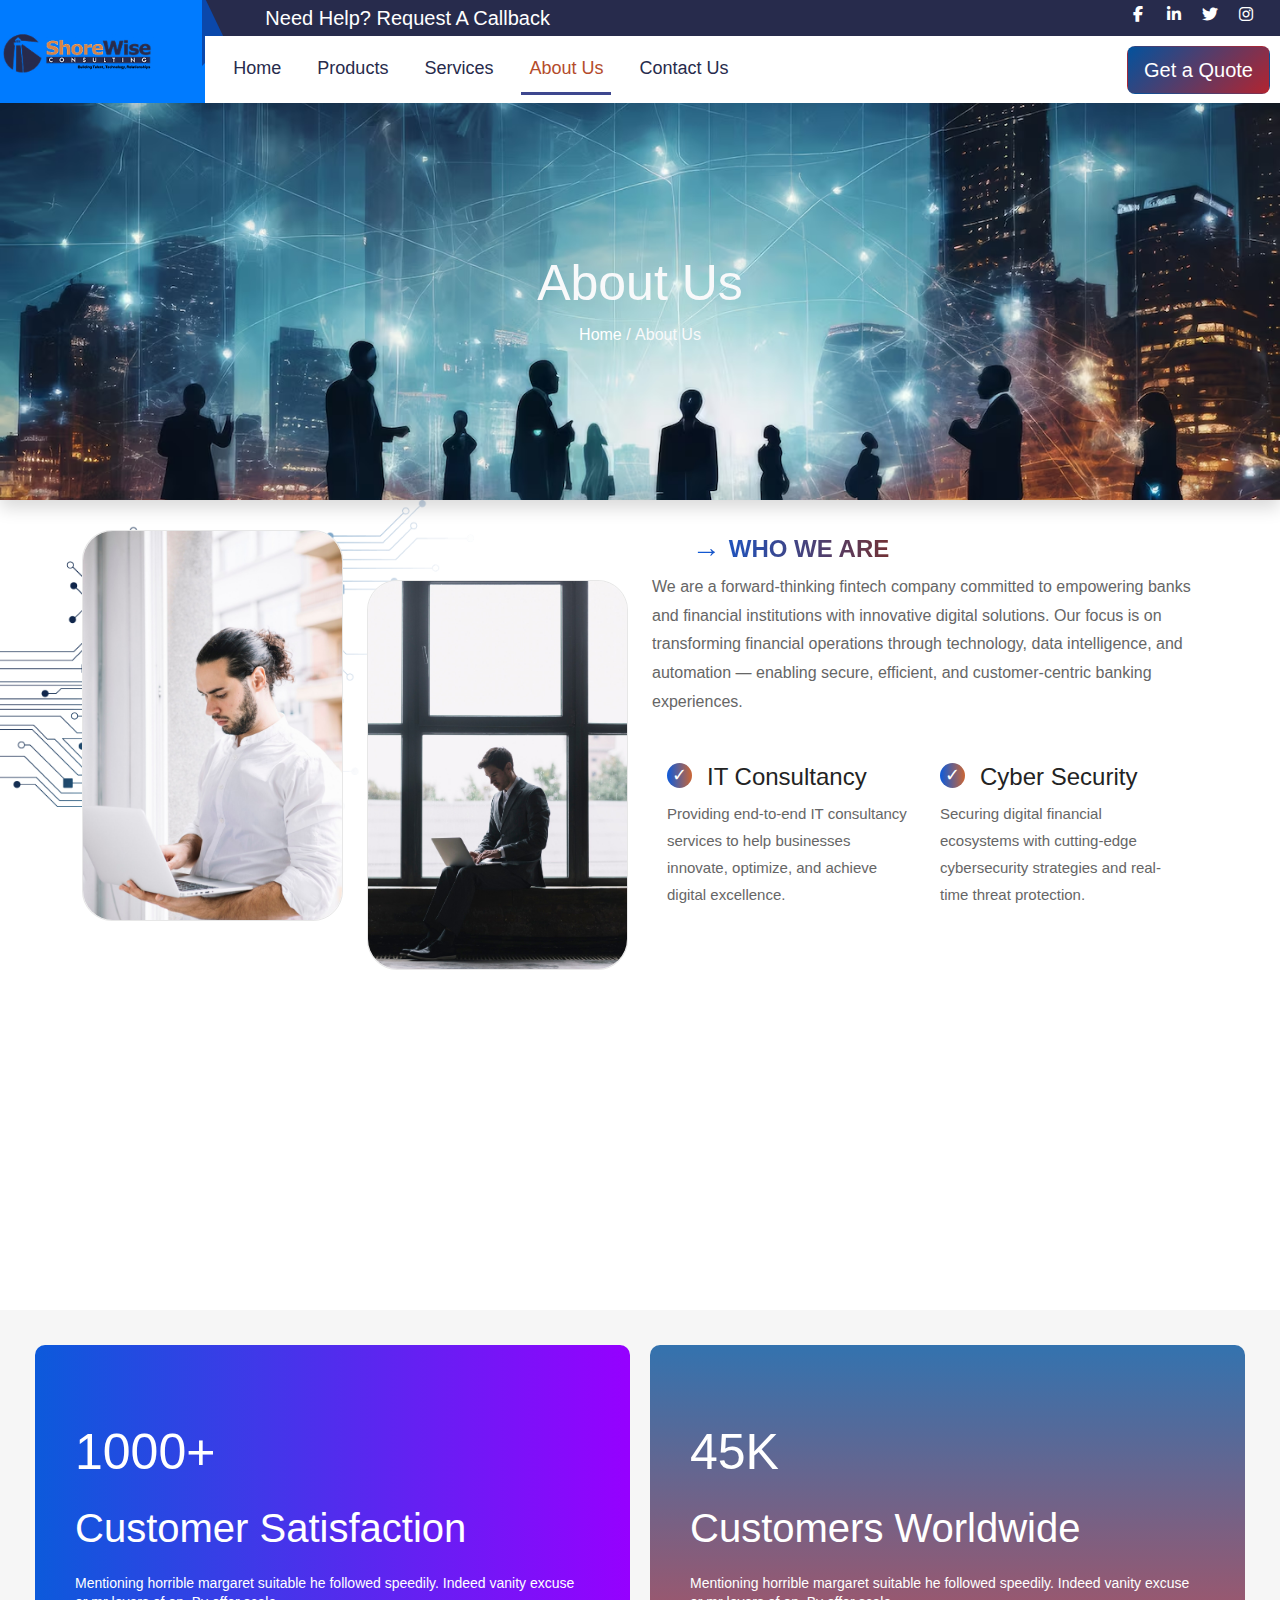
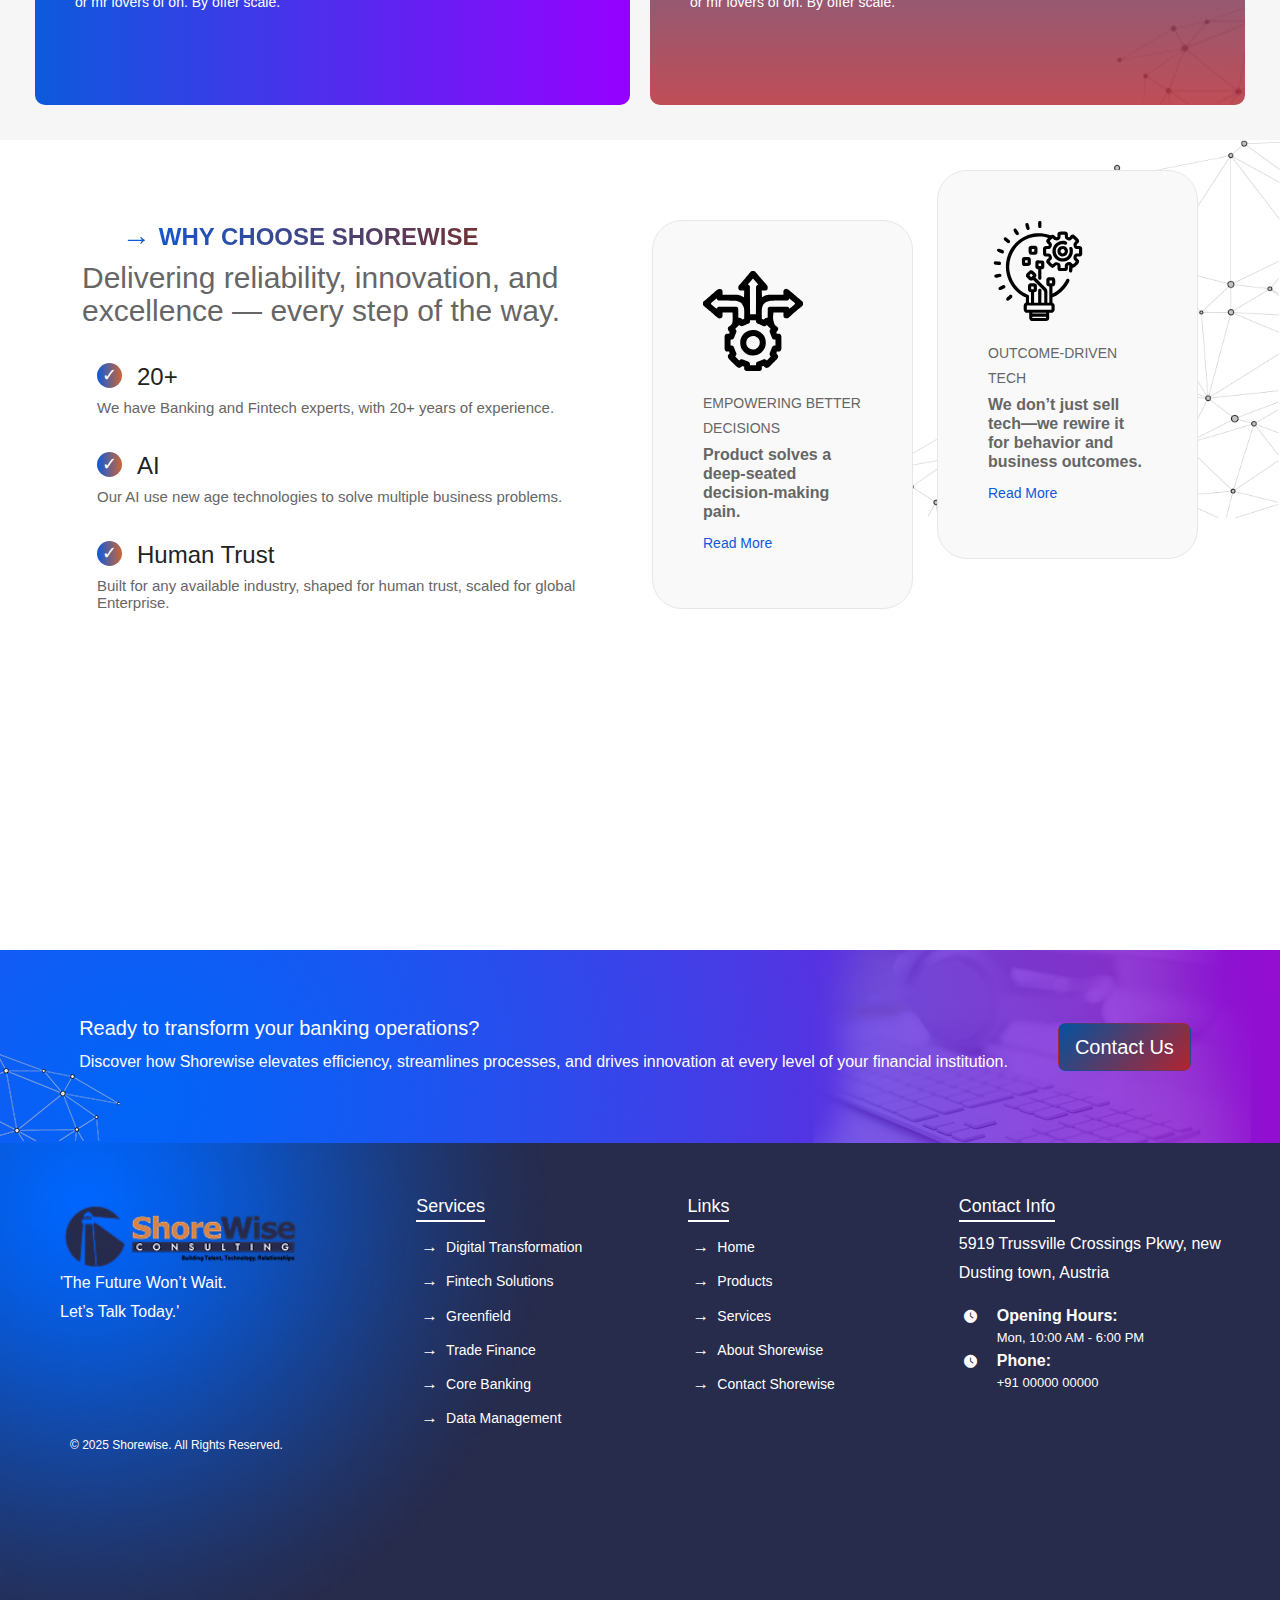
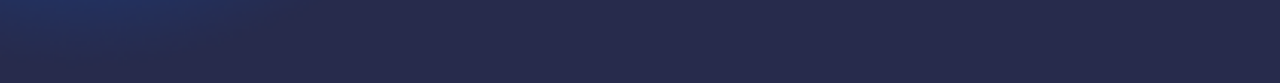
<file: aboutus.html>
<!DOCTYPE html>
<html lang="en">

<head>
    <meta charset="UTF-8">
    <meta name="viewport" content="width=device-width, initial-scale=1">
    <title>Shorewise - Banking and Fintech Platform</title>
    <!-- Font Awesome Free -->
    <link href="https://cdnjs.cloudflare.com/ajax/libs/font-awesome/6.6.0/css/all.min.css" rel="stylesheet">
    <link href="https://cdn.jsdelivr.net/npm/bootstrap@5.3.2/dist/css/bootstrap.min.css" rel="stylesheet">
    <!-- <link href="scss/frontendMain.css" rel="stylesheet"> -->
    <link rel="stylesheet" href="https://cdn.jsdelivr.net/npm/swiper@10/swiper-bundle.min.css" />
    <script src="https://cdn.jsdelivr.net/npm/swiper@10/swiper-bundle.min.js"></script>

    <link href="scss/shorewiseMain.css" rel="stylesheet">
    <link rel="icon" type="image/png" href="images/favicon.png">
   
</head>

<body>
    <div class="container-fluid">
        <!-- Compact sticky header (appears on scroll) -->
        <header id="compact-header" aria-hidden="true">
            <div class="logo">
                <a href="index.html"><img src="images/shorewise-logo.png" alt="Shorewise logo"></a>
            </div>
            <div class="compact-actions">
                <nav class="navbar navbar-expand-lg navbar-light whiteBg" aria-label="Primary">
                    <div class="container-fluid">
                        <!-- compact header navbar (unique collapse id to avoid clashing with main header) -->
                        <button class="navbar-toggler" type="button" data-bs-toggle="collapse"
                            data-bs-target="#compactNavbarContent" aria-controls="compactNavbarContent"
                            aria-expanded="false" aria-label="Toggle navigation">
                            <span class="navbar-toggler-icon"></span>
                        </button>
                        <div class="collapse navbar-collapse" id="compactNavbarContent">
                            <ul class="navbar-nav me-auto mb-2 mb-lg-0">
                                <li class="nav-item">
                                    <a class="nav-link" aria-current="page" href="index.html" >Home</a>
                                </li>
                                <li class="nav-item">
                                    <a class="nav-link" href="products.html" >Products</a>
                                </li>
                                <li class="nav-item">
                                    <a class="nav-link" href="services.html" >Services</a>
                                </li>
                                <!-- <li class="nav-item dropdown">
                                    <a class="nav-link dropdown-toggle" href="#" role="button" data-bs-toggle="dropdown"
                                        aria-expanded="false">
                                        Products
                                    </a>
                                    <ul class="dropdown-menu">
                                        <li><a class="dropdown-item" href="products.html#wiseAi">Wise AI</a></li>
                                        <li><a class="dropdown-item" href="products.html#wiseConnect">Wise
                                                Connect</a></li>
                                        <li><a class="dropdown-item" href="products.html#wiseChannel">Wise
                                                Channel</a></li>
                                    </ul>
                                </li> -->
                                <!-- <li class="nav-item dropdown">
                                    <a class="nav-link dropdown-toggle" href="#" role="button" data-bs-toggle="dropdown"
                                        aria-expanded="false">
                                        Services
                                    </a>
                                    <ul class="dropdown-menu">
                                        <li><a class="dropdown-item" href="services.html#digitaltransformation">Digital
                                                Transformation</a>
                                        </li>
                                        <li><a class="dropdown-item" href="services.html#fintechsolutions">Fintech
                                                Solutions</a></li>
                                        <li><a class="dropdown-item" href="services.html#greenfield">Greenfield</a>
                                        </li>
                                        <li><a class="dropdown-item" href="services.html#tradefinance">Trade Finance</a>
                                        </li>
                                        <li><a class="dropdown-item" href="services.html#corebanking">Core Banking</a>
                                        </li>
                                        <li><a class="dropdown-item" href="services.html#datamanagement">Data
                                                Management</a></li>
                                    </ul>
                                </li> -->
                                <li class="nav-item">
                                    <a class="nav-link active" href="aboutus.html">About Us</a>
                                </li>
                                <li class="nav-item">
                                    <a class="nav-link" href="contactus.html">Contact Us</a>
                                </li>
                            </ul>
                            <form class="d-flex" role="search">
                                <button class="btn btn-lg btnPrimary" type="button">Get a Quote</button>
                            </form>
                        </div>
                    </div>
                </nav>
                <!-- <nav aria-label="Primary" class="d-none d-md-block">
                        <a href="aboutus.html" class="me-3 text-muted">About</a>
                        <a href="contactus.html" class="me-3 text-muted">Contact</a>
                    </nav>
                    <button class="btn btn-sm btnPrimary" type="button">Get a Quote</button> -->
            </div>
        </header>
        <header id="main-header" class="normal">
            <div class="row">
                <div class="col-12 col-sm-12 col-md-2 col-lg-2 logo">
                    <div class="">
                        <img src="images/shorewise-logo.png" alt="Shorewise Logo">
                    </div>
                </div>
                <div class="col-12 col-sm-12 col-md-10 col-lg-10">
                    <div class="row topHeader">
                        <div class="col-12 col-sm-12 col-md-6 col-lg-6 noPaddingLeft">
                            <span>Need Help? Request A Callback</span>
                        </div>
                        <div class="col-12 col-sm-12 col-md-6 col-lg-6 noPaddingLeft">
                            <ul class="float-end">
                                <li class="social-icons">
                                    <a href="https://www.facebook.com" target="_blank" class="facebook"
                                        aria-label="Facebook">
                                        <i class="fab fa-facebook-f"></i>
                                    </a>
                                    <a href="https://www.linkedin.com" target="_blank" class="linkedin"
                                        aria-label="LinkedIn">
                                        <i class="fab fa-linkedin-in"></i>
                                    </a>
                                    <a href="https://www.twitter.com" target="_blank" class="twitter"
                                        aria-label="Twitter">
                                        <i class="fab fa-twitter"></i>
                                    </a>
                                    <a href="https://www.instagram.com" target="_blank" class="instagram"
                                        aria-label="Instagram">
                                        <i class="fab fa-instagram"></i>
                                    </a>
                                </li>
                            </ul>
                        </div>
                        <div class="col-12 col-sm-12 col-md-12 col-lg-12 noPaddingLeft">
                            <nav class="navbar navbar-expand-lg whiteBg">
                                <div class="container-fluid">
                                    <!-- <a class="navbar-brand" href="#">Navbar</a> -->
                                    <button class="navbar-toggler" type="button" data-bs-toggle="collapse"
                                        data-bs-target="#navbarSupportedContent" aria-controls="navbarSupportedContent"
                                        aria-expanded="false" aria-label="Toggle navigation">
                                        <span class="navbar-toggler-icon"></span>
                                    </button>
                                    <div class="collapse navbar-collapse" id="navbarSupportedContent">
                                        <ul class="navbar-nav me-auto mb-2 mb-lg-0">
                                            <li class="nav-item">
                                                <a class="nav-link" aria-current="page" href="index.html">Home</a>
                                            </li>
                                             <li class="nav-item">
                                    <a class="nav-link" href="products.html" >Products</a>
                                </li>
                                <li class="nav-item">
                                    <a class="nav-link" href="services.html" >Services</a>
                                </li>
                                            <!-- <li class="nav-item dropdown">
                                                <a class="nav-link dropdown-toggle" href="#" role="button"
                                                    data-bs-toggle="dropdown" aria-expanded="false">
                                                    Products
                                                </a>
                                                <ul class="dropdown-menu">
                                                    <li><a class="dropdown-item" href="products.html#wiseAi">Wise AI</a>
                                                    </li>
                                                    <li><a class="dropdown-item" href="products.html#wiseConnect">Wise
                                                            Connect</a></li>
                                                    <li><a class="dropdown-item" href="products.html#wiseChannel">Wise
                                                            Channel</a></li>
                                                </ul>
                                            </li> -->
                                            <!-- <li class="nav-item dropdown">
                                                <a class="nav-link dropdown-toggle" href="#" role="button"
                                                    data-bs-toggle="dropdown" aria-expanded="false">
                                                    Services
                                                </a>
                                                <ul class="dropdown-menu">
                                                    <li><a class="dropdown-item"
                                                            href="digitaltransformation.html">Digital Transformation</a>
                                                    </li>
                                                    <li><a class="dropdown-item" href="fintechsolutions.html">Fintech
                                                            Solutions</a></li>
                                                    <li><a class="dropdown-item" href="greenfield.html">Greenfield</a>
                                                    </li>
                                                    <li><a class="dropdown-item" href="tradefinance.html">Trade
                                                            Finance</a></li>
                                                    <li><a class="dropdown-item" href="corebanking.html">Core
                                                            Banking</a></li>
                                                    <li><a class="dropdown-item" href="datamanagement.html">Data
                                                            Management</a></li>
                                                </ul>
                                            </li> -->
                                            <li class="nav-item">
                                                <a class="nav-link active" href="aboutus.html">About Us</a>
                                            </li>
                                            <li class="nav-item">
                                                <a class="nav-link" href="contactus.html">Contact Us</a>
                                            </li>
                                        </ul>
                                        <form class="d-flex" role="search">
                                            <button class="btn btn-lg btnPrimary" type="button">Get a Quote</button>
                                        </form>
                                    </div>
                                </div>
                            </nav>
                        </div>
                    </div>

                </div>
            </div>

            <!-- <div class="header-inner">
                <div class="logo">
                    <img src="images/shorewise-logo.png" alt="Shorewise Logo">
                </div>
                <nav>
                    <a href="#">Home</a>
                    <a href="#">About</a>
                    <a href="#">Services</a>
                    <a href="#">Contact</a>
                </nav>
                <div class="menu-toggle">☰</div>
            </div> -->
        </header>
        <!-- Hero (to show normal header design clearly) -->

           <div class="breadcrumb-area gradient-bg bg-cover shadow dark text-light text-center" style="background-image: url(./images/aboutus.jpg);">
            <div class="container">
                <div class="row">
                    <div class="col-lg-8 offset-lg-2">
                        <h1>
                              About Us                        </h1>
                        <ul class="breadcrumb">
                            <nav class=""><a href="index.html">Home</a>&nbsp;/&nbsp;About Us</nav>                        </ul>
                    </div>
                </div>
            </div>
           </div>

        <div class="content">
            <section id="aboutcompany">
                <!-- <div class="company-background-overlay"></div> -->
                <div class="container">
                    <div class="row">
                        <div class="col-12 col-sm-12 col-md-6 col-lg-6">
                            <div class="row">
                                <div class="aboutUs-card col-sm-4 col-md-4 col-lg-6">
                                    <div class="aboutUs-item">
                                        <img decoding="async" src="./images/whoweare-one.jpg"
                                            alt="Empowering Better Decisions">
                                    </div>
                                </div>
                                <div class="aboutUs-card  col-sm-4 col-md-4 col-lg-6">
                                    <div class="aboutUs-item">
                                        <img decoding="async" src="./images/whoweare-two.jpg" alt="Outcome-Driven Tech">
                                    </div>
                                </div>
                            </div>
                        </div>
                        <div class="col-12 col-sm-12 col-md-6 col-lg-6">
                            <h6 class="titleHeader">WHO WE ARE</h6>
                            <p>
                                We are a forward-thinking fintech company committed to empowering banks and financial
                                institutions with innovative digital solutions. Our focus is on transforming financial
                                operations through technology, data intelligence, and automation — enabling secure,
                                efficient, and customer-centric banking experiences.
                            </p>
                            <ul class="short-feature-list">
                                <li>
                                    <h4><a href="javascript:;">IT Consultancy</a>
                                    </h4>
                                    <p>
                                        Providing end-to-end IT consultancy services to help businesses innovate,
                                        optimize, and achieve digital excellence. </p>
                                </li>
                                <li>
                                    <h4><a href="javascript:;">Cyber Security</a>
                                    </h4>
                                    <p>
                                        Securing digital financial ecosystems with cutting-edge cybersecurity strategies
                                        and real-time threat protection.</p>
                                </li>
                            </ul>
                            <div class="row">
                                <div class="col-6">

                                </div>
                                <div class="col-6"></div>
                            </div>
                        </div>
                    </div>
                </div>

            </section>
           
            <section id="indexInfo">
                <div class="infoLeft bg-gradientInfo01">
                    <h5>1000+</h5>
                    <span>Customer Satisfaction</span>
                    <p>Mentioning horrible margaret suitable he followed speedily. Indeed vanity excuse or
                        mr lovers of on. By offer scale.</p>
                </div>
                <div class="infoRight bg-gradientInfo">
                    <h5>45K</h5>
                    <span>Customers Worldwide</span>
                    <p>Mentioning horrible margaret suitable he followed speedily. Indeed vanity excuse or
                        mr lovers of on. By offer scale.</p>
                </div>
            </section>
            <section id="chooseUs">
                <!-- <div class="company-background-overlay"></div> -->
                <div class="container">
                    <div class="row">
                        <div class="col-12 col-sm-12 col-md-6 col-lg-6">
                            <h6 class="titleHeader">Why choose Shorewise</h6>
                            <p>
                                Delivering reliability, innovation, and excellence — every step of the way.
                            </p>
                            <ul class="short-feature-list">
                                <li>
                                    <h4><a href="javascript:;">20+</a>
                                    </h4>
                                    <p>
                                        We have Banking and Fintech experts, with 20+ years of experience. </p>
                                </li>
                                <li>
                                    <h4><a href="javascript:;">AI</a>
                                    </h4>
                                    <p>
                                        Our AI use new age technologies to solve multiple business problems. </p>
                                </li>
                                <li>
                                    <h4><a href="javascript:;">Human Trust</a>
                                    </h4>
                                    <p>
                                        Built for any available industry, shaped for human trust, scaled for global
                                        Enterprise.</p>
                                </li>
                            </ul>
                            <div class="row">
                                <div class="col-6">

                                </div>
                                <div class="col-6"></div>
                            </div>
                        </div>
                        <div class="col-12 col-sm-12 col-md-6 col-lg-6">
                            <div class="row">
                                <div class="chooseUs-card col-md-6">
                                    <div class="chooseUs-item">
                                        <img decoding="async" src="./images/decision-making.svg"
                                            alt="Empowering Better Decisions">
                                        <span>Empowering Better Decisions</span>
                                        <h4>Product solves a deep-seated decision-making pain.</h4>
                                        <a href="javascript:;">Read
                                            More</a>
                                    </div>
                                </div>
                                <div class="chooseUs-card col-md-6">
                                    <div class="chooseUs-item">
                                        <img decoding="async" src="./images/innovation.svg" alt="Outcome-Driven Tech">
                                        <span>Outcome-Driven Tech</span>
                                        <h4>We don’t just sell tech—we rewire it for behavior and business outcomes.
                                        </h4>
                                        <a href="javascript:;">Read
                                            More</a>
                                    </div>
                                </div>
                            </div>
                        </div>

                    </div>
                </div>

            </section>
           
            <section id="contactAds">
                <!-- <div class="container"> -->
                <div>
                    <h4>Ready to transform your banking operations? </h4>
                    <span> Discover how Shorewise elevates efficiency, streamlines processes, and drives innovation at
                        every level of your financial institution.</span>
                </div>
                <div>
                    <button type="button" class="btn btn-lg btnPrimary">Contact Us</button>
                </div>

            </section>
            <section id="footer">
                <div>
                    <div class="footerlogo">
                        <img src="images/shorewise-logo.png" alt="Shorewise Logo" class="footer-logo">
                        <p>'The Future Won’t Wait. <br>Let’s Talk Today.'</p>
                    </div>
                    <div class="footerlinks">
                        <h6>Services</h6>
                        <ul class="footerList">
                            <li><a class="dropdown-item" href="services.html#digitaltransformation">Digital
                                    Transformation</a>
                            </li>
                            <li><a class="dropdown-item" href="services.html#fintechsolutions">Fintech Solutions</a>
                            </li>
                            <li><a class="dropdown-item" href="services.html#greenfield">Greenfield</a>
                            </li>
                            <li><a class="dropdown-item" href="services.html#tradefinance">Trade Finance</a></li>
                            <li><a class="dropdown-item" href="services.html#corebanking">Core Banking</a></li>
                            <li><a class="dropdown-item" href="services.html#datamanagement">Data Management</a></li>
                        </ul>
                    </div>
                    <div class="footerlinks">
                        <h6>Links</h6>
                        <ul class="footerList">
                            <li><a href="index.html">Home</a></li>
                            <li><a href="javascrtipt:;">Products</a></li>
                            <li><a href="javascrtipt:;">Services</a></li>
                            <li><a href="javascrtipt:;">About Shorewise</a></li>
                            <li><a href="javascrtipt:;">Contact Shorewise</a></li>
                        </ul>
                    </div>

                    <div class="footerContact">
                        <h6>Contact Info</h6>
                        <p>5919 Trussville Crossings Pkwy, new
                            Dusting town, Austria</p>
                        <ul class="footerContactList">
                            <li>
                                <div class="icons"><i class="fa fa-clock"></i></div>
                                <div class="iconContents">
                                    <h5>Opening Hours:</h5>
                                    <p>Mon, 10:00 AM - 6:00 PM</p>
                                </div>
                            </li>
                            <li>
                                <div class="icons"><i class="fa fa-clock"></i></div>
                                <div class="iconContents">
                                    <h5>Phone:</h5>
                                    <p>+91 00000 00000 </p>
                                </div>
                            </li>
                        </ul>
                    </div>
                </div>

                <div class="copyright">
                    © 2025 Shorewise. All Rights Reserved.
                </div>

            </section>
        </div>
    </div>

    <button id="scrollTopBtn" class="scroll-top">
        <i class="fa fa-arrow-up"></i>
    </button>



    <script src="https://cdn.jsdelivr.net/npm/bootstrap@5.3.2/dist/js/bootstrap.bundle.min.js"></script>

    <script>
        // Toggle the compact sticky header on scroll
        const compactHeader = document.getElementById('compact-header');
        const compactNavbarContent = document.getElementById('compactNavbarContent');
        let lastScrollY = window.scrollY;
        const showAt = 120; // px scrolled before showing compact header

        function updateCompactHeader() {
            const currentY = window.scrollY;
            const isMobile = window.innerWidth < 768; // treat below md as mobile

            if (currentY > showAt && currentY > lastScrollY) {
                // scrolling down past threshold -> show compact header
                compactHeader.classList.add('show');
                compactHeader.setAttribute('aria-hidden', 'false');
                document.body.classList.add('compact-header-visible');

                // Note: do not auto-open the mobile menu; user should tap the toggler.
            } else if (currentY <= showAt) {
                // near top -> hide
                compactHeader.classList.remove('show');
                compactHeader.setAttribute('aria-hidden', 'true');
                document.body.classList.remove('compact-header-visible');

                // keep menu state controlled by the user; don't force close here
            }
            lastScrollY = currentY;
        }

        window.addEventListener('scroll', updateCompactHeader, { passive: true });


        const swiper = new Swiper(".my-carousel", {
            loop: true,
            speed: 1000,
            autoplay: {
                delay: 4000,
                disableOnInteraction: false,
            },
            effect: "fade", // Try "slide", "fade", "cube", "coverflow"
            fadeEffect: { crossFade: true },
            pagination: {
                el: ".swiper-pagination",
                clickable: true,
            },
            navigation: {
                nextEl: ".swiper-button-next",
                prevEl: ".swiper-button-prev",
            },
            parallax: true,
        });



        // Get the button
        const scrollTopBtn = document.getElementById("scrollTopBtn");

        // Show button on scroll
        window.onscroll = function () {
            if (document.body.scrollTop > 200 || document.documentElement.scrollTop > 200) {
                scrollTopBtn.style.display = "block";
            } else {
                scrollTopBtn.style.display = "none";
            }
        };

        // Scroll to top on click
        scrollTopBtn.onclick = function () {
            window.scrollTo({
                top: 0,
                behavior: "smooth"
            });
        };

    </script>
</body>

</html>
</file>
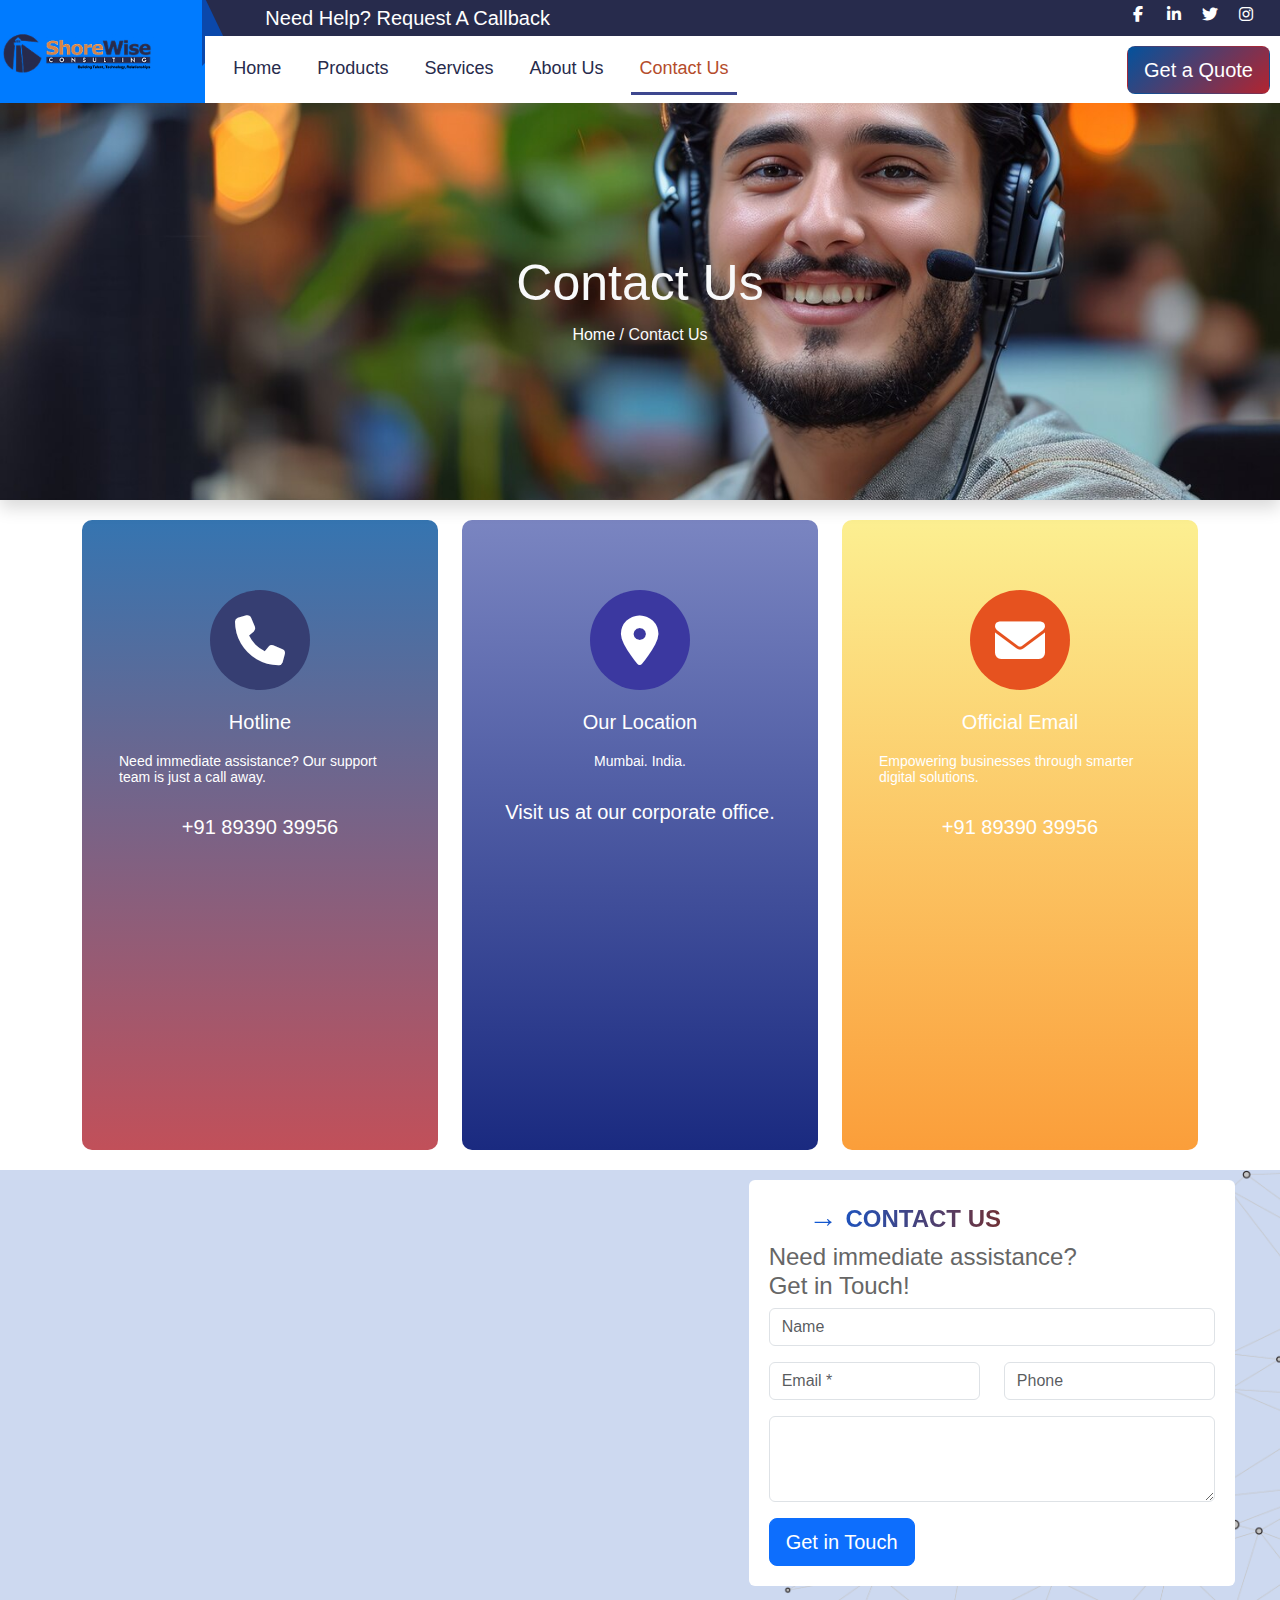
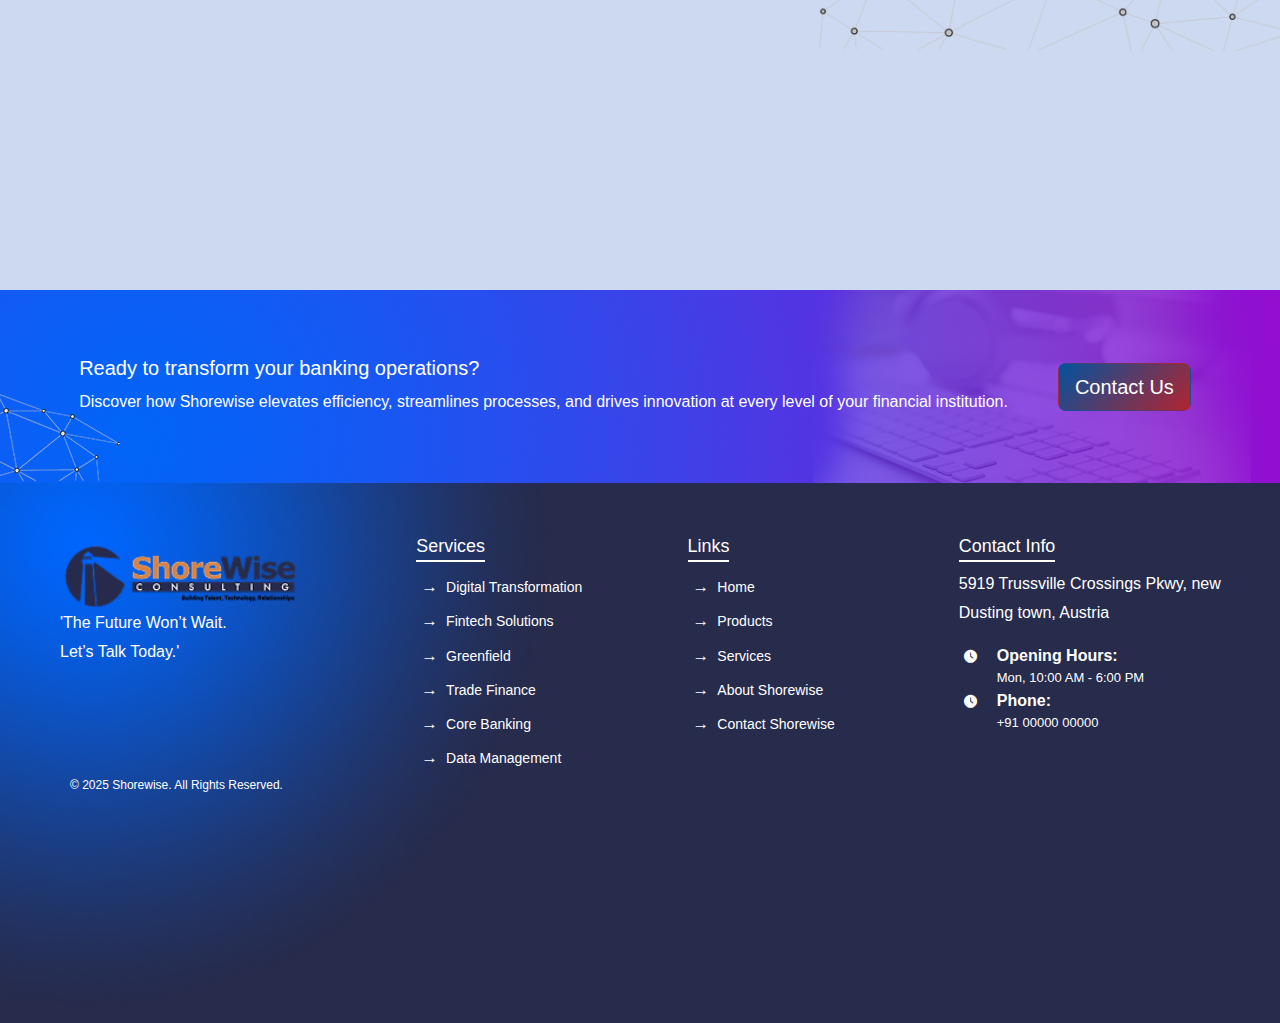
<file: contactus.html>
<!DOCTYPE html>
<html lang="en">

<head>
    <meta charset="UTF-8">
    <meta name="viewport" content="width=device-width, initial-scale=1">
    <title>Shorewise - Banking and Fintech Platform</title>
    <!-- Font Awesome Free -->
    <link href="https://cdnjs.cloudflare.com/ajax/libs/font-awesome/6.6.0/css/all.min.css" rel="stylesheet">
    <link href="https://cdn.jsdelivr.net/npm/bootstrap@5.3.2/dist/css/bootstrap.min.css" rel="stylesheet">
    <!-- <link href="scss/frontendMain.css" rel="stylesheet"> -->
    <link rel="stylesheet" href="https://cdn.jsdelivr.net/npm/swiper@10/swiper-bundle.min.css" />
    <script src="https://cdn.jsdelivr.net/npm/swiper@10/swiper-bundle.min.js"></script>

    <link href="scss/shorewiseMain.css" rel="stylesheet">
    <link rel="icon" type="image/png" href="images/favicon.png">
   
</head>

<body>
    <div class="container-fluid">
        <!-- Compact sticky header (appears on scroll) -->
        <header id="compact-header" aria-hidden="true">
            <div class="logo">
                <a href="index.html"><img src="images/shorewise-logo.png" alt="Shorewise logo"></a>
            </div>
            <div class="compact-actions">
                <nav class="navbar navbar-expand-lg navbar-light whiteBg" aria-label="Primary">
                    <div class="container-fluid">
                        <!-- compact header navbar (unique collapse id to avoid clashing with main header) -->
                        <button class="navbar-toggler" type="button" data-bs-toggle="collapse"
                            data-bs-target="#compactNavbarContent" aria-controls="compactNavbarContent"
                            aria-expanded="false" aria-label="Toggle navigation">
                            <span class="navbar-toggler-icon"></span>
                        </button>
                        <div class="collapse navbar-collapse" id="compactNavbarContent">
                            <ul class="navbar-nav me-auto mb-2 mb-lg-0">
                                <li class="nav-item">
                                    <a class="nav-link" aria-current="page" href="index.html" >Home</a>
                                </li>
                                <li class="nav-item">
                                    <a class="nav-link" href="products.html" >Products</a>
                                </li>
                                <li class="nav-item">
                                    <a class="nav-link" href="services.html" >Services</a>
                                </li>
                                
                                <li class="nav-item">
                                    <a class="nav-link " href="aboutus.html">About Us</a>
                                </li>
                                <li class="nav-item">
                                    <a class="nav-link active" href="contactus.html">Contact Us</a>
                                </li>
                            </ul>
                            <form class="d-flex" role="search">
                                <button class="btn btn-lg btnPrimary" type="button">Get a Quote</button>
                            </form>
                        </div>
                    </div>
                </nav>
               
            </div>
        </header>
        <header id="main-header" class="normal">
            <div class="row">
                <div class="col-12 col-sm-12 col-md-2 col-lg-2 logo">
                    <div class="">
                        <img src="images/shorewise-logo.png" alt="Shorewise Logo">
                    </div>
                </div>
                <div class="col-12 col-sm-12 col-md-10 col-lg-10">
                    <div class="row topHeader">
                        <div class="col-12 col-sm-12 col-md-6 col-lg-6 noPaddingLeft">
                            <span>Need Help? Request A Callback</span>
                        </div>
                        <div class="col-12 col-sm-12 col-md-6 col-lg-6 noPaddingLeft">
                            <ul class="float-end">
                                <li class="social-icons">
                                    <a href="https://www.facebook.com" target="_blank" class="facebook"
                                        aria-label="Facebook">
                                        <i class="fab fa-facebook-f"></i>
                                    </a>
                                    <a href="https://www.linkedin.com" target="_blank" class="linkedin"
                                        aria-label="LinkedIn">
                                        <i class="fab fa-linkedin-in"></i>
                                    </a>
                                    <a href="https://www.twitter.com" target="_blank" class="twitter"
                                        aria-label="Twitter">
                                        <i class="fab fa-twitter"></i>
                                    </a>
                                    <a href="https://www.instagram.com" target="_blank" class="instagram"
                                        aria-label="Instagram">
                                        <i class="fab fa-instagram"></i>
                                    </a>
                                </li>
                            </ul>
                        </div>
                        <div class="col-12 col-sm-12 col-md-12 col-lg-12 noPaddingLeft">
                            <nav class="navbar navbar-expand-lg whiteBg">
                                <div class="container-fluid">
                                    <!-- <a class="navbar-brand" href="#">Navbar</a> -->
                                    <button class="navbar-toggler" type="button" data-bs-toggle="collapse"
                                        data-bs-target="#navbarSupportedContent" aria-controls="navbarSupportedContent"
                                        aria-expanded="false" aria-label="Toggle navigation">
                                        <span class="navbar-toggler-icon"></span>
                                    </button>
                                    <div class="collapse navbar-collapse" id="navbarSupportedContent">
                                        <ul class="navbar-nav me-auto mb-2 mb-lg-0">
                                            <li class="nav-item">
                                                <a class="nav-link" aria-current="page" href="index.html">Home</a>
                                            </li>
                                             <li class="nav-item">
                                    <a class="nav-link" href="products.html" >Products</a>
                                </li>
                                <li class="nav-item">
                                    <a class="nav-link" href="services.html" >Services</a>
                                </li>
                                            
                                            <li class="nav-item">
                                                <a class="nav-link" href="aboutus.html">About Us</a>
                                            </li>
                                            <li class="nav-item">
                                                <a class="nav-link active" href="contactus.html">Contact Us</a>
                                            </li>
                                        </ul>
                                        <form class="d-flex" role="search">
                                            <button class="btn btn-lg btnPrimary" type="button">Get a Quote</button>
                                        </form>
                                    </div>
                                </div>
                            </nav>
                        </div>
                    </div>

                </div>
            </div>

        </header>
        <!-- Hero (to show normal header design clearly) -->

           <div class="breadcrumb-area gradient-bg bg-cover shadow dark text-light text-center" style="background-image: url(./images/contactUsBanner.jpg);">
            <div class="container">
                <div class="row">
                    <div class="col-lg-8 offset-lg-2">
                        <h1>
                              Contact Us                        </h1>
                        <ul class="breadcrumb">
                            <nav class=""><a href="index.html">Home</a>&nbsp;/&nbsp;Contact Us</nav>                        </ul>
                    </div>
                </div>
            </div>
           </div>

        <div class="content">
           
           <section id="contactUsMain">
                <div class="container">
                    <div class="row">
                        <div class="col-12 col-sm-12 col-md-4 col-lg-4">
                            <div class="contactUsCard01">
                                <i class="fa fa-phone"></i>
                                <h5>Hotline</h5>
                                <p>Need immediate assistance? Our support team is just a call away.</p>
                                <h4>+91 89390 39956</h4>
                            </div>
                        </div>
                        <div class="col-12 col-sm-12 col-md-4 col-lg-4">
                            <div class="contactUsCard02">
                                <i class="fa fa-location-dot"></i>
                                <h5>Our Location</h5>
                                <p>Mumbai. India.</p>
                                <h4>Visit us at our corporate office.</h4>
                            </div>
                        </div>
                        <div class="col-12 col-sm-12 col-md-4 col-lg-4">
                            <div class="contactUsCard03">
                                <i class="fa fa-envelope"></i>
                                <h5>Official Email</h5>
                                <p>Empowering businesses through smarter digital solutions.</p>
                                <h4>+91 89390 39956</h4>
                            </div>
                        </div>
                    </div>
                </div>
           </section>
           
         <section id="contactMap">
            <div class="container-fluid">
                <div class="row">
                    <div class="col-12 col-sm-12 col-md-7 col-lg-7">
                        <div class="google-maps">
                        <iframe src="https://www.google.com/maps/embed?pb=!1m14!1m8!1m3!1d48388.929990966964!2d-74.00332!3d40.711233!3m2!1i1024!2i768!4f13.1!3m3!1m2!1s0x89c24fa5d33f083b%3A0xc80b8f06e177fe62!2sNew%20York%2C%20NY!5e0!3m2!1sen!2sus!4v1653598669477!5m2!1sen!2sus"></iframe>
                        <!-- <iframe src="https://www.google.com/maps/@19.070976,72.8825856,14z?entry=ttu&g_ep=EgoyMDI1MTAwNC4wIKXMDSoASAFQAw%3D%3D"></iframe> -->

                        </div>
                    </div>
                    <div class="col-12 col-sm-12 col-md-5 col-lg-5 backImages" >
                        <div class="contactForm" >
                            <h6 class="titleHeader">CONTACT US</h6>
                            <h4>Need immediate assistance? <br>Get in Touch!</h4>
                            <form>
                                <div class="row">
                                    <div class="col-12 col-md-12 col-lg-12 mb-3">
                                        <input type="text" class="form-control" id="name" placeholder="Name">
                                    </div>
                                    <div class="col-12 col-md-6 col-lg-6 mb-3">
                                        <input type="email" class="form-control" id="email" placeholder="Email *">
                                    </div>
                                    <div class="col-12 col-md-6 col-lg-6 mb-3">
                                         <input type="phone" class="form-control" id="phone" placeholder="Phone">
                                    </div>
                                    <div class="col-12 col-md-12 col-lg-12 mb-3">
                                        <textarea class="form-control" id="comments" rows="3"></textarea>
                                    </div>
                                    <div class="col-12 col-md-6 col-lg-6">
                                        <button type="button" class="btn btn-primary btn-lg">Get in Touch</button>
                                    </div>
                                </div>
                            </form>
                        </div>
                    </div>
                </div>
            </div>
         </section>
           
            <section id="contactAds">
                <!-- <div class="container"> -->
                <div>
                    <h4>Ready to transform your banking operations? </h4>
                    <span> Discover how Shorewise elevates efficiency, streamlines processes, and drives innovation at
                        every level of your financial institution.</span>
                </div>
                <div>
                    <button type="button" class="btn btn-lg btnPrimary">Contact Us</button>
                </div>

            </section>
            <section id="footer">
                <div>
                    <div class="footerlogo">
                        <img src="images/shorewise-logo.png" alt="Shorewise Logo" class="footer-logo">
                        <p>'The Future Won’t Wait. <br>Let’s Talk Today.'</p>
                    </div>
                    <div class="footerlinks">
                        <h6>Services</h6>
                        <ul class="footerList">
                            <li><a class="dropdown-item" href="services.html">Digital
                                    Transformation</a>
                            </li>
                            <li><a class="dropdown-item" href="services.html">Fintech Solutions</a>
                            </li>
                            <li><a class="dropdown-item" href="services.html">Greenfield</a>
                            </li>
                            <li><a class="dropdown-item" href="services.html">Trade Finance</a></li>
                            <li><a class="dropdown-item" href="services.html">Core Banking</a></li>
                            <li><a class="dropdown-item" href="services.html">Data Management</a></li>
                        </ul>
                    </div>
                    <div class="footerlinks">
                        <h6>Links</h6>
                        <ul class="footerList">
                            <li><a href="index.html">Home</a></li>
                            <li><a href="products.html">Products</a></li>
                            <li><a href="services.html">Services</a></li>
                            <li><a href="aboutus.html">About Shorewise</a></li>
                            <li><a href="contactus.html">Contact Shorewise</a></li>
                        </ul>
                    </div>

                    <div class="footerContact">
                        <h6>Contact Info</h6>
                        <p>5919 Trussville Crossings Pkwy, new
                            Dusting town, Austria</p>
                        <ul class="footerContactList">
                            <li>
                                <div class="icons"><i class="fa fa-clock"></i></div>
                                <div class="iconContents">
                                    <h5>Opening Hours:</h5>
                                    <p>Mon, 10:00 AM - 6:00 PM</p>
                                </div>
                            </li>
                            <li>
                                <div class="icons"><i class="fa fa-clock"></i></div>
                                <div class="iconContents">
                                    <h5>Phone:</h5>
                                    <p>+91 00000 00000 </p>
                                </div>
                            </li>
                        </ul>
                    </div>
                </div>

                <div class="copyright">
                    © 2025 Shorewise. All Rights Reserved.
                </div>

            </section>
        </div>
    </div>

    <button id="scrollTopBtn" class="scroll-top">
        <i class="fa fa-arrow-up"></i>
    </button>



    <script src="https://cdn.jsdelivr.net/npm/bootstrap@5.3.2/dist/js/bootstrap.bundle.min.js"></script>

    <script>
        // Toggle the compact sticky header on scroll
        const compactHeader = document.getElementById('compact-header');
        const compactNavbarContent = document.getElementById('compactNavbarContent');
        let lastScrollY = window.scrollY;
        const showAt = 120; // px scrolled before showing compact header

        function updateCompactHeader() {
            const currentY = window.scrollY;
            const isMobile = window.innerWidth < 768; // treat below md as mobile

            if (currentY > showAt && currentY > lastScrollY) {
                // scrolling down past threshold -> show compact header
                compactHeader.classList.add('show');
                compactHeader.setAttribute('aria-hidden', 'false');
                document.body.classList.add('compact-header-visible');

                // Note: do not auto-open the mobile menu; user should tap the toggler.
            } else if (currentY <= showAt) {
                // near top -> hide
                compactHeader.classList.remove('show');
                compactHeader.setAttribute('aria-hidden', 'true');
                document.body.classList.remove('compact-header-visible');

                // keep menu state controlled by the user; don't force close here
            }
            lastScrollY = currentY;
        }

        window.addEventListener('scroll', updateCompactHeader, { passive: true });


        const swiper = new Swiper(".my-carousel", {
            loop: true,
            speed: 1000,
            autoplay: {
                delay: 4000,
                disableOnInteraction: false,
            },
            effect: "fade", // Try "slide", "fade", "cube", "coverflow"
            fadeEffect: { crossFade: true },
            pagination: {
                el: ".swiper-pagination",
                clickable: true,
            },
            navigation: {
                nextEl: ".swiper-button-next",
                prevEl: ".swiper-button-prev",
            },
            parallax: true,
        });



        // Get the button
        const scrollTopBtn = document.getElementById("scrollTopBtn");

        // Show button on scroll
        window.onscroll = function () {
            if (document.body.scrollTop > 200 || document.documentElement.scrollTop > 200) {
                scrollTopBtn.style.display = "block";
            } else {
                scrollTopBtn.style.display = "none";
            }
        };

        // Scroll to top on click
        scrollTopBtn.onclick = function () {
            window.scrollTo({
                top: 0,
                behavior: "smooth"
            });
        };

    </script>
</body>

</html>
</file>
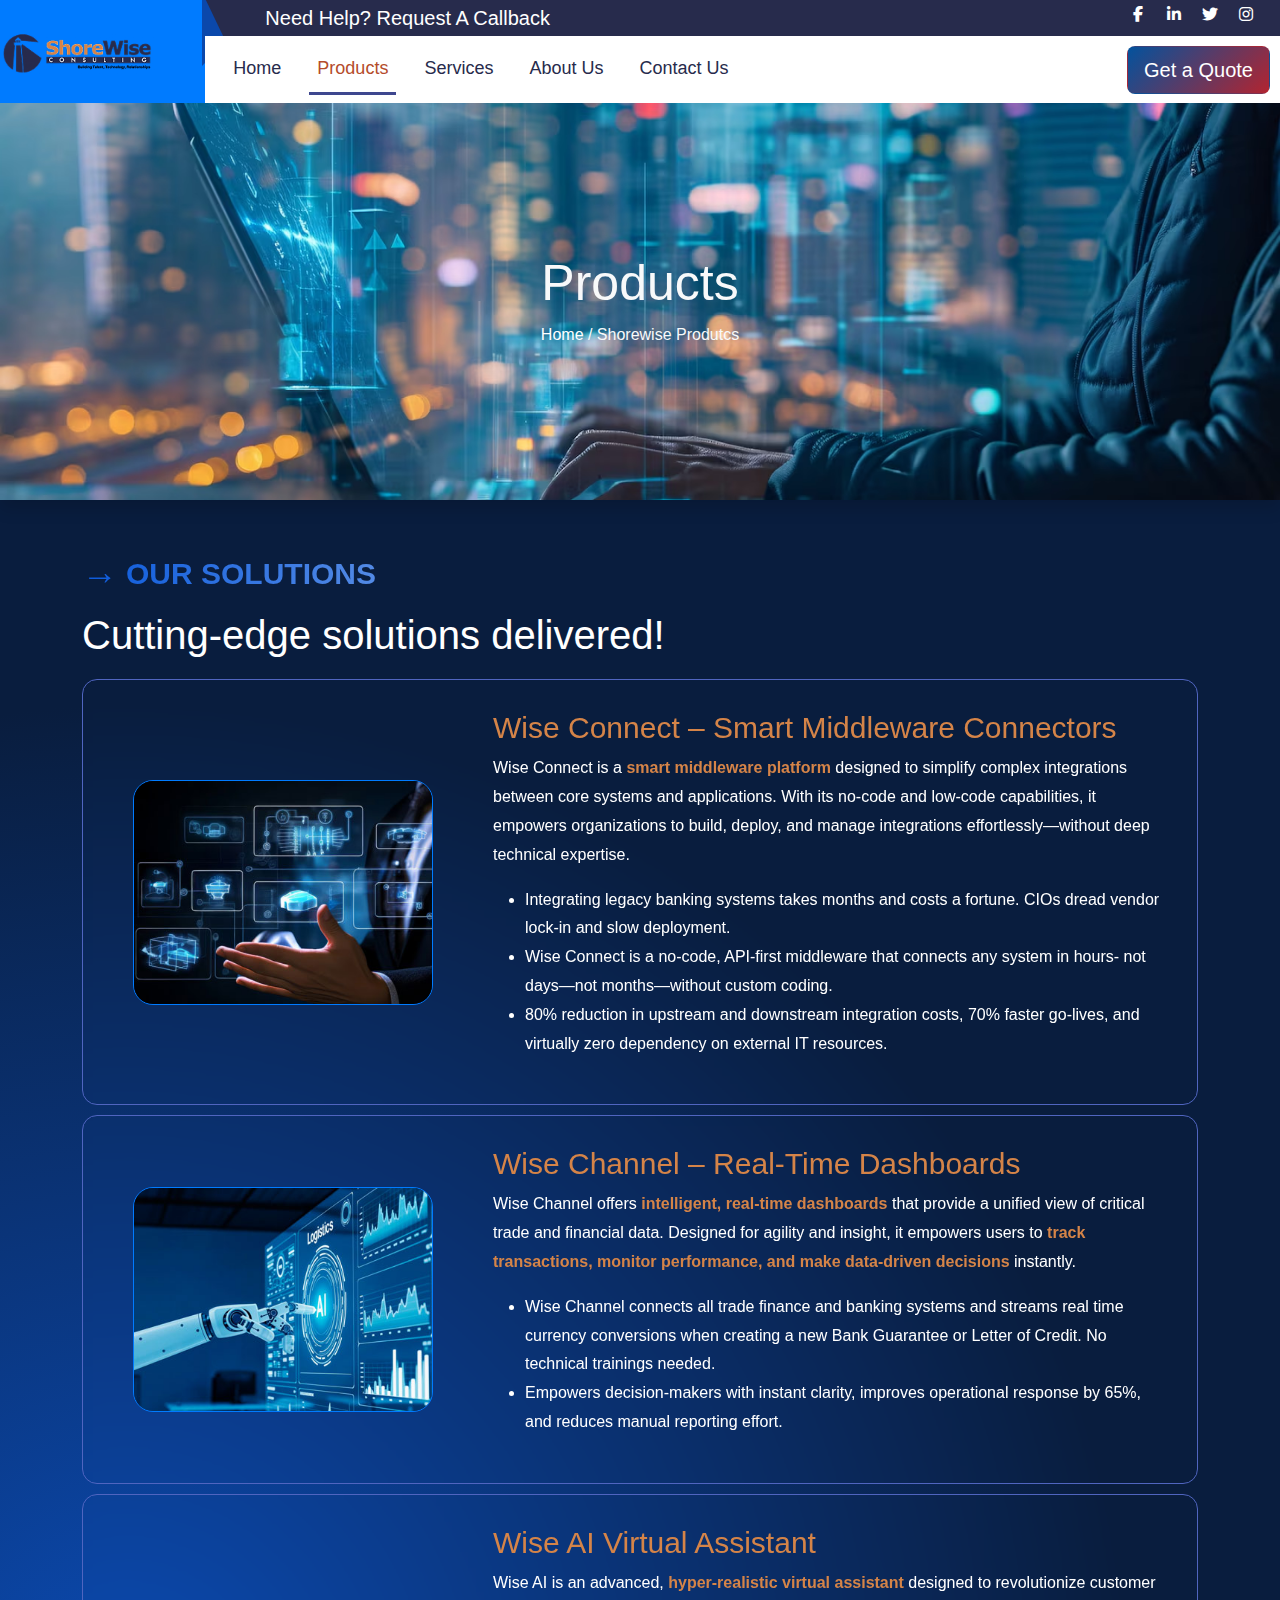
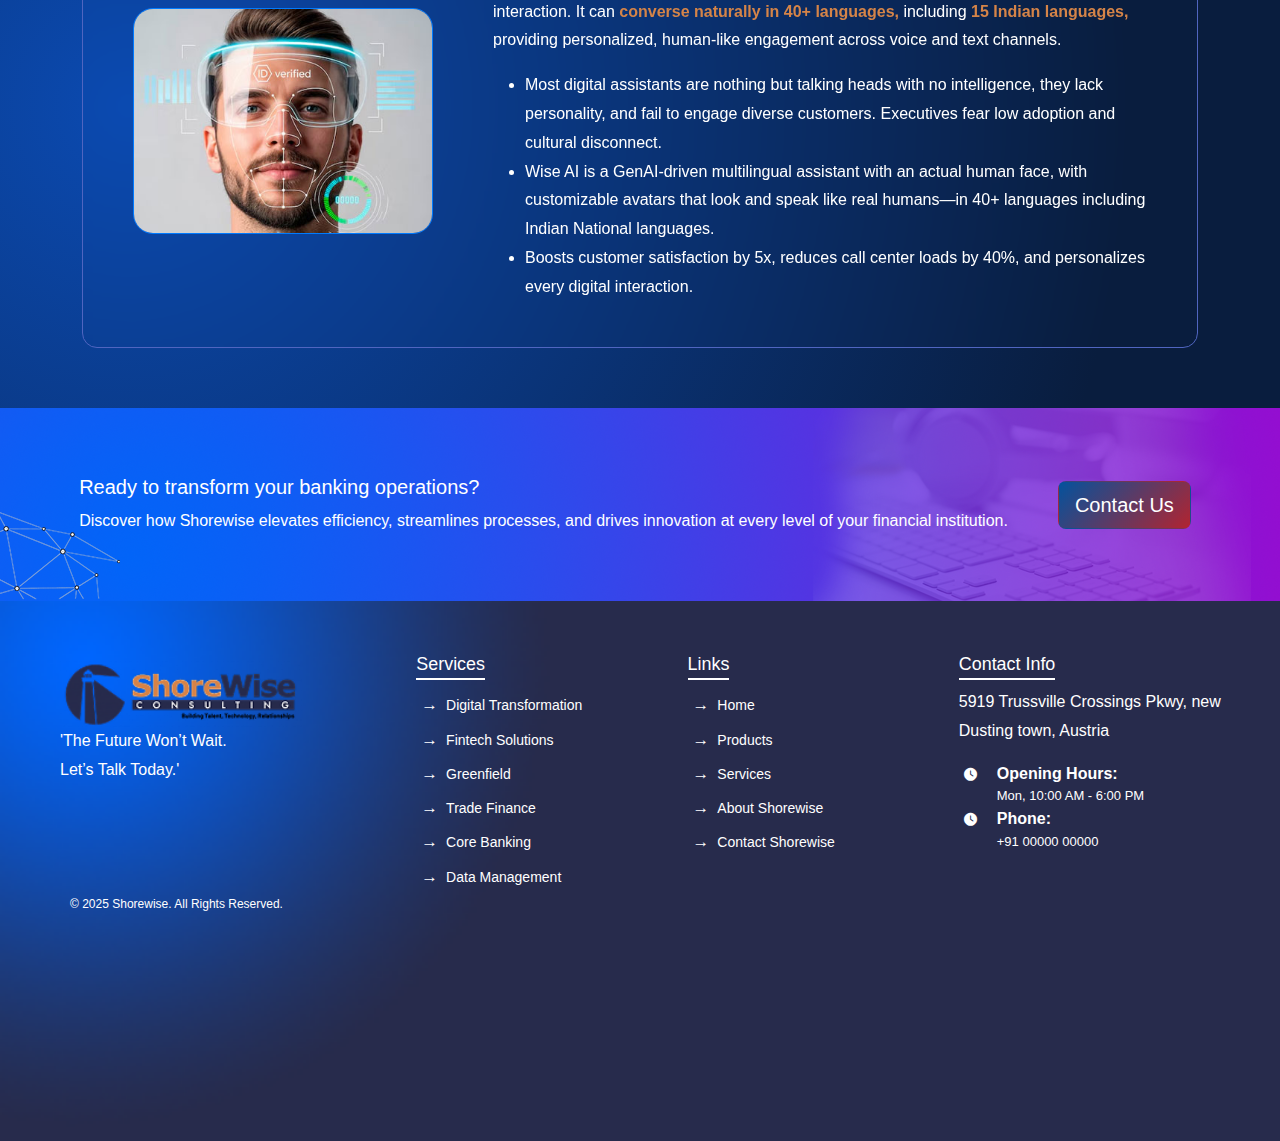
<file: products.html>
<!DOCTYPE html>
<html lang="en">

<head>
    <meta charset="UTF-8">
    <meta name="viewport" content="width=device-width, initial-scale=1">
    <title>Shorewise - Banking and Fintech Platform</title>
    <!-- Font Awesome Free -->
    <link href="https://cdnjs.cloudflare.com/ajax/libs/font-awesome/6.6.0/css/all.min.css" rel="stylesheet">
    <link href="https://cdn.jsdelivr.net/npm/bootstrap@5.3.2/dist/css/bootstrap.min.css" rel="stylesheet">
    <!-- <link href="scss/frontendMain.css" rel="stylesheet"> -->
    <link rel="stylesheet" href="https://cdn.jsdelivr.net/npm/swiper@10/swiper-bundle.min.css" />
    <script src="https://cdn.jsdelivr.net/npm/swiper@10/swiper-bundle.min.js"></script>

    <link href="scss/shorewiseMain.css" rel="stylesheet">
    <link rel="icon" type="image/png" href="images/favicon.png">

</head>

<body>
    <div class="container-fluid">
        <!-- Compact sticky header (appears on scroll) -->
        <header id="compact-header" aria-hidden="true">
            <div class="logo">
                <a href="index.html"><img src="images/shorewise-logo.png" alt="Shorewise logo"></a>
            </div>
            <div class="compact-actions">
                <nav class="navbar navbar-expand-lg navbar-light whiteBg" aria-label="Primary">
                    <div class="container-fluid">
                        <!-- compact header navbar (unique collapse id to avoid clashing with main header) -->
                        <button class="navbar-toggler" type="button" data-bs-toggle="collapse"
                            data-bs-target="#compactNavbarContent" aria-controls="compactNavbarContent"
                            aria-expanded="false" aria-label="Toggle navigation">
                            <span class="navbar-toggler-icon"></span>
                        </button>
                        <div class="collapse navbar-collapse" id="compactNavbarContent">
                            <ul class="navbar-nav me-auto mb-2 mb-lg-0">
                                <li class="nav-item">
                                    <a class="nav-link" aria-current="page" href="index.html">Home</a>
                                </li>
                                <li class="nav-item">
                                    <a class="nav-link active" href="products.html" >Products</a>
                                </li>
                                <li class="nav-item">
                                    <a class="nav-link" href="services.html" >Services</a>
                                </li>
                                <!-- <li class="nav-item dropdown">
                                    <a class="nav-link dropdown-toggle" href="#" role="button" data-bs-toggle="dropdown"
                                        aria-expanded="false">
                                        Products
                                    </a>
                                    <ul class="dropdown-menu">
                                        <li><a class="dropdown-item" href="products.html#wiseAi">Wise AI</a></li>
                                        <li><a class="dropdown-item" href="products.html#wiseConnect">Wise
                                                Connect</a></li>
                                        <li><a class="dropdown-item" href="products.html#wiseChannel">Wise
                                                Channel</a></li>
                                    </ul>
                                </li> -->
                                <!-- <li class="nav-item dropdown">
                                    <a class="nav-link dropdown-toggle" href="#" role="button" data-bs-toggle="dropdown"
                                        aria-expanded="false">
                                        Services
                                    </a>
                                    <ul class="dropdown-menu">
                                        <li><a class="dropdown-item" href="services.html#digitaltransformation">Digital
                                                Transformation</a>
                                        </li>
                                        <li><a class="dropdown-item" href="services.html#fintechsolutions">Fintech
                                                Solutions</a></li>
                                        <li><a class="dropdown-item" href="services.html#greenfield">Greenfield</a>
                                        </li>
                                        <li><a class="dropdown-item" href="services.html#tradefinance">Trade Finance</a>
                                        </li>
                                        <li><a class="dropdown-item" href="services.html#corebanking">Core Banking</a>
                                        </li>
                                        <li><a class="dropdown-item" href="services.html#datamanagement">Data
                                                Management</a></li>
                                    </ul>
                                </li> -->
                                <li class="nav-item">
                                    <a class="nav-link" href="aboutus.html">About Us</a>
                                </li>
                                <li class="nav-item">
                                    <a class="nav-link" href="contactus.html">Contact Us</a>
                                </li>
                            </ul>
                            <form class="d-flex" role="search">
                                <button class="btn btn-lg btnPrimary" type="button">Get a Quote</button>
                            </form>
                        </div>
                    </div>
                </nav>
                <!-- <nav aria-label="Primary" class="d-none d-md-block">
                        <a href="aboutus.html" class="me-3 text-muted">About</a>
                        <a href="contactus.html" class="me-3 text-muted">Contact</a>
                    </nav>
                    <button class="btn btn-sm btnPrimary" type="button">Get a Quote</button> -->
            </div>
        </header>
        <header id="main-header" class="normal">
            <div class="row">
                <div class="col-12 col-sm-12 col-md-2 col-lg-2 logo">
                    <div class="">
                        <img src="images/shorewise-logo.png" alt="Shorewise Logo">
                    </div>
                </div>
                <div class="col-12 col-sm-12 col-md-10 col-lg-10">
                    <div class="row topHeader">
                        <div class="col-12 col-sm-12 col-md-6 col-lg-6 noPaddingLeft">
                            <span>Need Help? Request A Callback</span>
                        </div>
                        <div class="col-12 col-sm-12 col-md-6 col-lg-6 noPaddingLeft">
                            <ul class="float-end">
                                <li class="social-icons">
                                    <a href="https://www.facebook.com" target="_blank" class="facebook"
                                        aria-label="Facebook">
                                        <i class="fab fa-facebook-f"></i>
                                    </a>
                                    <a href="https://www.linkedin.com" target="_blank" class="linkedin"
                                        aria-label="LinkedIn">
                                        <i class="fab fa-linkedin-in"></i>
                                    </a>
                                    <a href="https://www.twitter.com" target="_blank" class="twitter"
                                        aria-label="Twitter">
                                        <i class="fab fa-twitter"></i>
                                    </a>
                                    <a href="https://www.instagram.com" target="_blank" class="instagram"
                                        aria-label="Instagram">
                                        <i class="fab fa-instagram"></i>
                                    </a>
                                </li>
                            </ul>
                        </div>
                        <div class="col-12 col-sm-12 col-md-12 col-lg-12 noPaddingLeft">
                            <nav class="navbar navbar-expand-lg whiteBg">
                                <div class="container-fluid">
                                    <!-- <a class="navbar-brand" href="#">Navbar</a> -->
                                    <button class="navbar-toggler" type="button" data-bs-toggle="collapse"
                                        data-bs-target="#navbarSupportedContent" aria-controls="navbarSupportedContent"
                                        aria-expanded="false" aria-label="Toggle navigation">
                                        <span class="navbar-toggler-icon"></span>
                                    </button>
                                    <div class="collapse navbar-collapse" id="navbarSupportedContent">
                                        <ul class="navbar-nav me-auto mb-2 mb-lg-0">
                                            <li class="nav-item">
                                                <a class="nav-link" aria-current="page" href="index.html">Home</a>
                                            </li>
                                            <li class="nav-item">
                                                <a class="nav-link active" href="products.html">Products</a>
                                            </li>
                                            <li class="nav-item">
                                                <a class="nav-link" href="services.html" >Services</a>
                                            </li>
                                            <!-- <li class="nav-item dropdown">
                                                <a class="nav-link dropdown-toggle" href="#" role="button"
                                                    data-bs-toggle="dropdown" aria-expanded="false">
                                                    Products
                                                </a>
                                                <ul class="dropdown-menu">
                                                    <li><a class="dropdown-item" href="products.html#wiseAi">Wise AI</a>
                                                    </li>
                                                    <li><a class="dropdown-item" href="products.html#wiseConnect">Wise
                                                            Connect</a></li>
                                                    <li><a class="dropdown-item" href="products.html#wiseChannel">Wise
                                                            Channel</a></li>
                                                </ul>
                                            </li> -->
                                            <!-- <li class="nav-item dropdown">
                                                <a class="nav-link dropdown-toggle" href="#" role="button"
                                                    data-bs-toggle="dropdown" aria-expanded="false">
                                                    Services
                                                </a>
                                                <ul class="dropdown-menu">
                                                    <li><a class="dropdown-item"
                                                            href="digitaltransformation.html">Digital Transformation</a>
                                                    </li>
                                                    <li><a class="dropdown-item" href="fintechsolutions.html">Fintech
                                                            Solutions</a></li>
                                                    <li><a class="dropdown-item" href="greenfield.html">Greenfield</a>
                                                    </li>
                                                    <li><a class="dropdown-item" href="tradefinance.html">Trade
                                                            Finance</a></li>
                                                    <li><a class="dropdown-item" href="corebanking.html">Core
                                                            Banking</a></li>
                                                    <li><a class="dropdown-item" href="datamanagement.html">Data
                                                            Management</a></li>
                                                </ul>
                                            </li> -->
                                            <li class="nav-item">
                                                <a class="nav-link" href="aboutus.html">About Us</a>
                                            </li>
                                            <li class="nav-item">
                                                <a class="nav-link" href="contactus.html">Contact Us</a>
                                            </li>
                                        </ul>
                                        <form class="d-flex" role="search">
                                            <button class="btn btn-lg btnPrimary" type="button">Get a Quote</button>
                                        </form>
                                    </div>
                                </div>
                            </nav>
                        </div>
                    </div>

                </div>
            </div>

            <!-- <div class="header-inner">
                <div class="logo">
                    <img src="images/shorewise-logo.png" alt="Shorewise Logo">
                </div>
                <nav>
                    <a href="#">Home</a>
                    <a href="#">About</a>
                    <a href="#">Services</a>
                    <a href="#">Contact</a>
                </nav>
                <div class="menu-toggle">☰</div>
            </div> -->
        </header>
        <!-- Hero (to show normal header design clearly) -->

        <div class="breadcrumb-area gradient-bg bg-cover shadow dark text-light text-center"
            style="background-image: url(./images/products.jpg);">
            <div class="container">
                <div class="row">
                    <div class="col-lg-8 offset-lg-2">
                        <h1>
                            Products </h1>
                        <ul class="breadcrumb">
                            <nav class=""><a href="index.html">Home</a>&nbsp;/&nbsp;Shorewise Produtcs</nav>
                        </ul>
                    </div>
                </div>
            </div>
        </div>

        <div class="content">
            <section id="ourSolutions">
                <div class="container">
                    <div class="row">

                        <div class="col-md-12 col-lg-12 col-12">
                            <span class="headerTitle text-center">
                                <h6 class="titleHeader">OUR SOLUTIONS</h6>
                                <p>Cutting-edge solutions delivered!</p>
                            </span>

                            <div class="row row-cols-3 productsDetails">
                                <div class="col-12 col-sm-12 col-md-12 col-lg-12">
                                    <div class="container-fill">
                                        <div class="iconsProducts">
                                            <!-- <div class="svgConnect"></div> -->
                                            <img src="./images/wiseConnect.jpg">
                                            <!-- <i class="fa-solid fa-code-compare"></i> -->
                                            <!-- <i class="fa-solid fa-hexagon-nodes"></i> -->
                                        </div>
                                        <div class="contentProducts">
                                            <h4>Wise Connect – Smart Middleware Connectors</h4>
                                            <p>

                                                Wise Connect is a <strong> smart middleware platform </strong>designed
                                                to simplify complex
                                                integrations between core systems and applications. With its no-code and
                                                low-code capabilities, it empowers organizations to build, deploy, and
                                                manage integrations effortlessly—without deep technical expertise.
<!-- 
                                                By intelligently automating data flow and process connectivity, Wise
                                                Connect enables up to <strong>70% reduction in both upstream and
                                                    downstream
                                                    integration efforts,</strong> improving agility, scalability, and
                                                time-to-market
                                                for digital initiatives.

                                                It seamlessly bridges legacy, cloud, and modern applications, allowing
                                                enterprises to <strong>connect systems, transform data, and orchestrate
                                                    workflows—all</strong> from a unified interface. -->
                                            </p>
                                            <ul>
                                                <li>Integrating legacy banking systems takes months and costs a
                                                    fortune. CIOs dread vendor lock-in and slow deployment.
                                                </li>
                                                <li>
                                                    Wise Connect is a no-code, API-first middleware that connects any
                                                    system in hours- not days—not months—without custom coding.
                                                </li>
                                                <li>
                                                    80% reduction in upstream and downstream integration costs, 70%
                                                    faster go-lives, and virtually zero dependency on external IT
                                                    resources.
                                                </li>
                                            </ul>
                                        </div>
                                    </div>
                                    <div class="container-fill">
                                        <div class="iconsProducts">
                                            <img src="./images/wiseChannel.jpg">
                                            <!-- <i class="fa-solid fa-chart-column"></i> -->
                                            <!-- <img src="./images/chart-column-solid-full.svg"> -->
                                        </div>
                                        <div class="contentProducts">
                                            <h4>Wise Channel – Real-Time Dashboards</h4>
                                            <p>
                                                Wise Channel offers <strong>intelligent, real-time dashboards</strong>  that provide a
                                                unified view of critical trade and financial data. Designed for agility
                                                and insight, it empowers users to <strong>track transactions, monitor
                                                performance, and make data-driven decisions</strong> instantly.
                                            </p>
                                            <ul>
                                                <li>Wise Channel connects all trade finance and banking systems and
                                                    streams real time currency conversions when creating a new Bank
                                                    Guarantee or Letter of Credit. No technical trainings needed.</li>
                                                <li>Empowers decision-makers with instant clarity, improves operational
                                                    response by 65%, and reduces manual reporting effort.</li>
                                            </ul>

                                        </div>
                                    </div>
                                    <div class="container-fill">
                                        <div class="iconsProducts">
                                            <img src="./images/WiseAiApp.jpg">
                                            <!-- <img src="./images/language-solid.svg"> -->
                                            <!-- <i class="fa-solid fa-language"></i> -->
                                        </div>
                                        <div class="contentProducts">
                                            <h4>Wise AI Virtual Assistant</h4>
                                            <p>
                                                Wise AI is an advanced, <strong> hyper-realistic virtual assistant
                                                </strong>designed to
                                                revolutionize customer interaction. It can <strong>converse naturally in
                                                    40+
                                                    languages,</strong> including <strong>15 Indian languages,</strong>
                                                providing personalized,
                                                human-like engagement across voice and text channels.
                                            </p>
                                            <ul>
                                                <li>Most digital assistants are nothing but talking heads with no
                                                    intelligence, they lack personality, and fail to engage diverse
                                                    customers. Executives fear low adoption and cultural disconnect.
                                                </li>
                                                <li>Wise AI is a GenAI-driven multilingual assistant with an actual
                                                    human face, with customizable avatars that look and speak like real
                                                    humans—in 40+ languages including Indian National languages.</li>
                                                <li>Boosts customer satisfaction by 5x, reduces call center loads by
                                                    40%, and personalizes every digital interaction.</li>
                                            </ul>
                                        </div>
                                    </div>
                                </div>
                            </div>

                        </div>
                    </div>
                </div>
            </section>

            <section id="contactAds">
                <!-- <div class="container"> -->
                <div>
                    <h4>Ready to transform your banking operations? </h4>
                    <span> Discover how Shorewise elevates efficiency, streamlines processes, and drives innovation at
                        every level of your financial institution.</span>
                </div>
                <div>
                    <button type="button" class="btn btn-lg btnPrimary">Contact Us</button>
                </div>

            </section>
           <section id="footer">
                <div>
                    <div class="footerlogo">
                        <img src="images/shorewise-logo.png" alt="Shorewise Logo" class="footer-logo">
                        <p>'The Future Won’t Wait. <br>Let’s Talk Today.'</p>
                    </div>
                    <div class="footerlinks">
                        <h6>Services</h6>
                        <ul class="footerList">
                            <li><a class="dropdown-item" href="services.html">Digital
                                    Transformation</a>
                            </li>
                            <li><a class="dropdown-item" href="services.html">Fintech Solutions</a>
                            </li>
                            <li><a class="dropdown-item" href="services.html">Greenfield</a>
                            </li>
                            <li><a class="dropdown-item" href="services.html">Trade Finance</a></li>
                            <li><a class="dropdown-item" href="services.html">Core Banking</a></li>
                            <li><a class="dropdown-item" href="services.html">Data Management</a></li>
                        </ul>
                    </div>
                    <div class="footerlinks">
                        <h6>Links</h6>
                        <ul class="footerList">
                            <li><a href="index.html">Home</a></li>
                            <li><a href="products.html">Products</a></li>
                            <li><a href="services.html">Services</a></li>
                            <li><a href="aboutus.html">About Shorewise</a></li>
                            <li><a href="contactus.html">Contact Shorewise</a></li>
                        </ul>
                    </div>

                    <div class="footerContact">
                        <h6>Contact Info</h6>
                        <p>5919 Trussville Crossings Pkwy, new
                            Dusting town, Austria</p>
                        <ul class="footerContactList">
                            <li>
                                <div class="icons"><i class="fa fa-clock"></i></div>
                                <div class="iconContents">
                                    <h5>Opening Hours:</h5>
                                    <p>Mon, 10:00 AM - 6:00 PM</p>
                                </div>
                            </li>
                            <li>
                                <div class="icons"><i class="fa fa-clock"></i></div>
                                <div class="iconContents">
                                    <h5>Phone:</h5>
                                    <p>+91 00000 00000 </p>
                                </div>
                            </li>
                        </ul>
                    </div>
                </div>

                <div class="copyright">
                    © 2025 Shorewise. All Rights Reserved.
                </div>

            </section>
        </div>
    </div>

    <button id="scrollTopBtn" class="scroll-top">
        <i class="fa fa-arrow-up"></i>
    </button>



    <script src="https://cdn.jsdelivr.net/npm/bootstrap@5.3.2/dist/js/bootstrap.bundle.min.js"></script>

    <script>
        // Toggle the compact sticky header on scroll
        const compactHeader = document.getElementById('compact-header');
        const compactNavbarContent = document.getElementById('compactNavbarContent');
        let lastScrollY = window.scrollY;
        const showAt = 120; // px scrolled before showing compact header

        function updateCompactHeader() {
            const currentY = window.scrollY;
            const isMobile = window.innerWidth < 768; // treat below md as mobile

            if (currentY > showAt && currentY > lastScrollY) {
                // scrolling down past threshold -> show compact header
                compactHeader.classList.add('show');
                compactHeader.setAttribute('aria-hidden', 'false');
                document.body.classList.add('compact-header-visible');

                // Note: do not auto-open the mobile menu; user should tap the toggler.
            } else if (currentY <= showAt) {
                // near top -> hide
                compactHeader.classList.remove('show');
                compactHeader.setAttribute('aria-hidden', 'true');
                document.body.classList.remove('compact-header-visible');

                // keep menu state controlled by the user; don't force close here
            }
            lastScrollY = currentY;
        }

        window.addEventListener('scroll', updateCompactHeader, { passive: true });


        const swiper = new Swiper(".my-carousel", {
            loop: true,
            speed: 1000,
            autoplay: {
                delay: 4000,
                disableOnInteraction: false,
            },
            effect: "fade", // Try "slide", "fade", "cube", "coverflow"
            fadeEffect: { crossFade: true },
            pagination: {
                el: ".swiper-pagination",
                clickable: true,
            },
            navigation: {
                nextEl: ".swiper-button-next",
                prevEl: ".swiper-button-prev",
            },
            parallax: true,
        });



        // Get the button
        const scrollTopBtn = document.getElementById("scrollTopBtn");

        // Show button on scroll
        window.onscroll = function () {
            if (document.body.scrollTop > 200 || document.documentElement.scrollTop > 200) {
                scrollTopBtn.style.display = "block";
            } else {
                scrollTopBtn.style.display = "none";
            }
        };

        // Scroll to top on click
        scrollTopBtn.onclick = function () {
            window.scrollTo({
                top: 0,
                behavior: "smooth"
            });
        };

    </script>
</body>

</html>
</file>
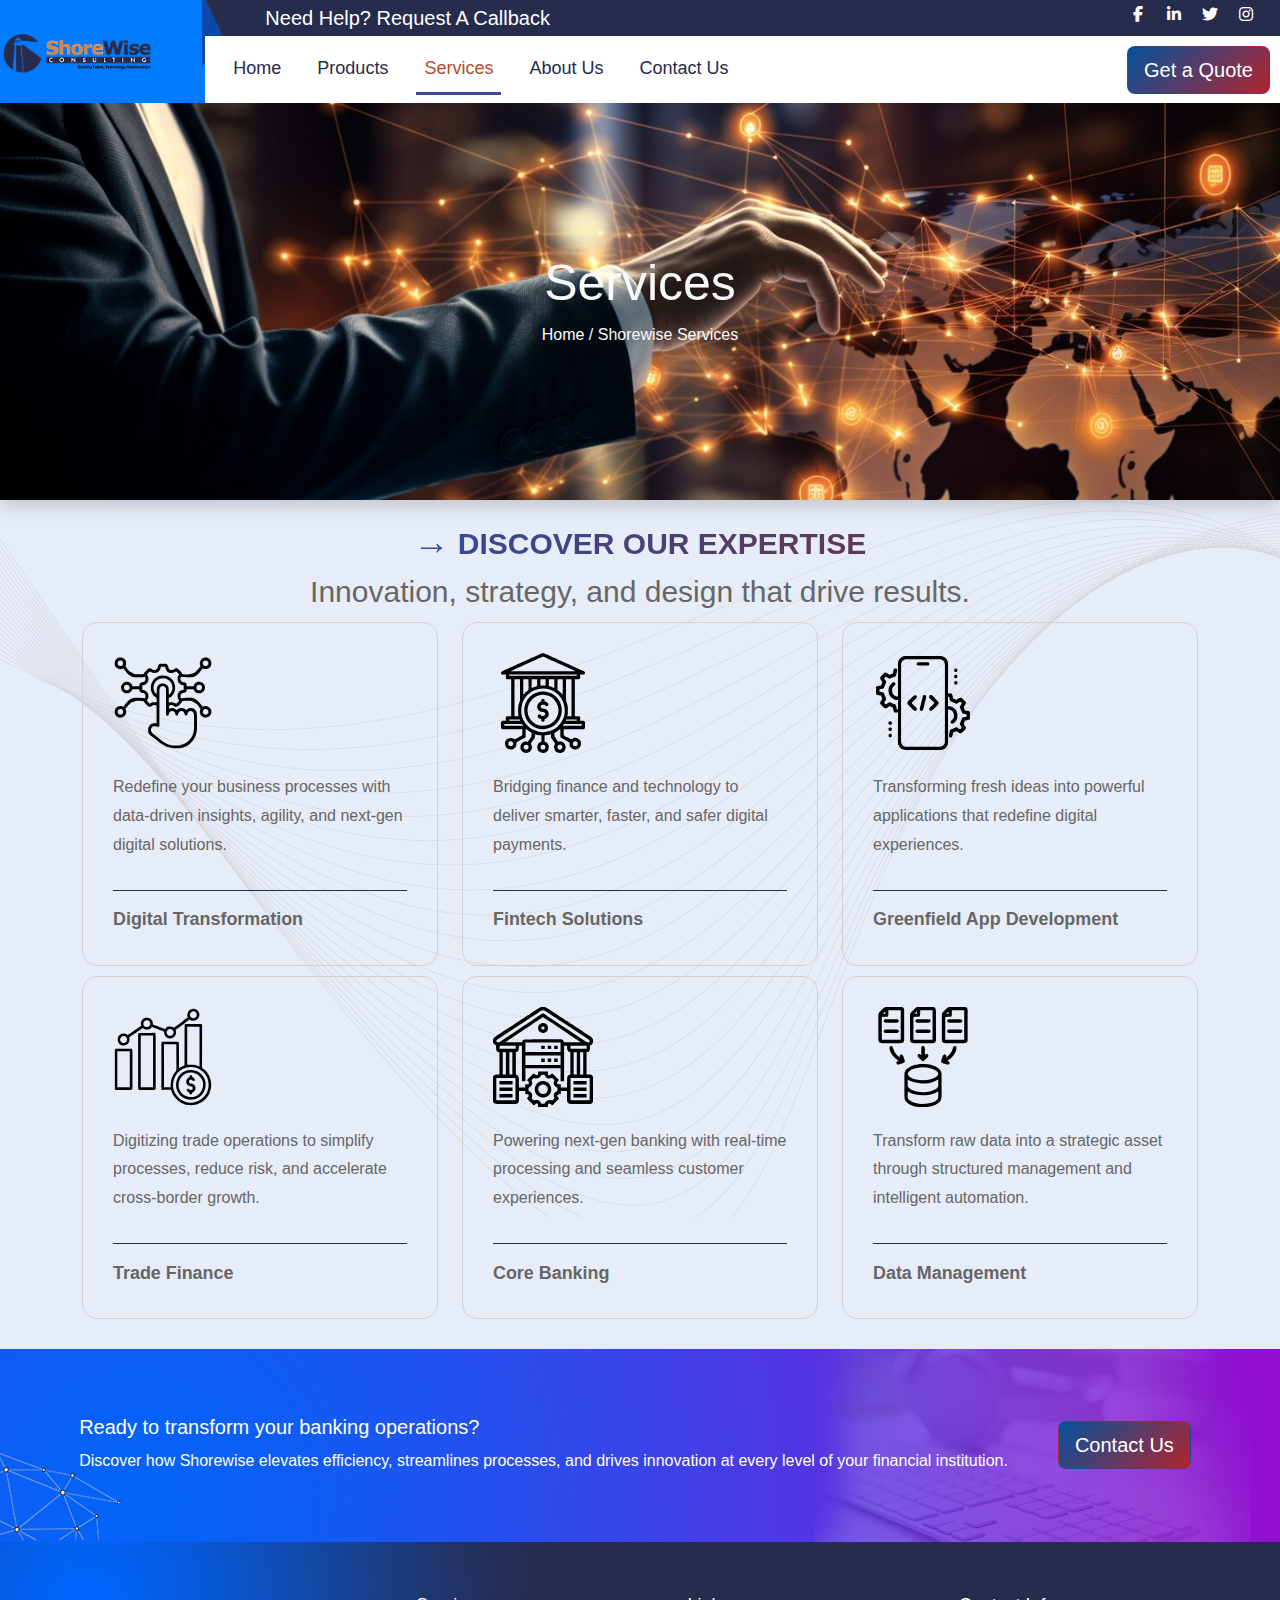
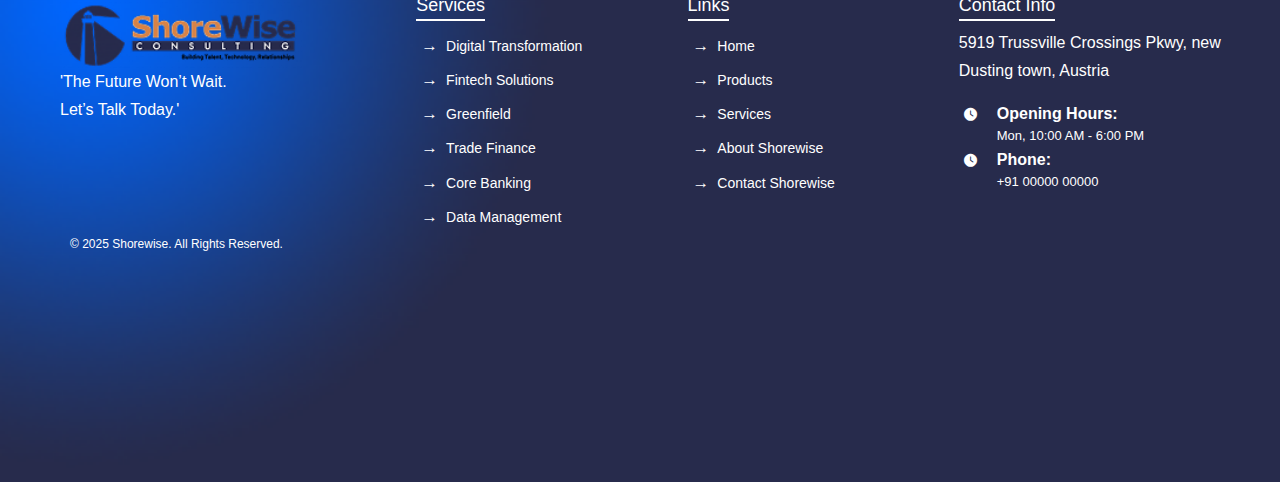
<file: services.html>
<!DOCTYPE html>
<html lang="en">

<head>
    <meta charset="UTF-8">
    <meta name="viewport" content="width=device-width, initial-scale=1">
    <title>Shorewise - Banking and Fintech Platform</title>
    <!-- Font Awesome Free -->
    <link href="https://cdnjs.cloudflare.com/ajax/libs/font-awesome/6.6.0/css/all.min.css" rel="stylesheet">
    <link href="https://cdn.jsdelivr.net/npm/bootstrap@5.3.2/dist/css/bootstrap.min.css" rel="stylesheet">
    <!-- <link href="scss/frontendMain.css" rel="stylesheet"> -->
    <link rel="stylesheet" href="https://cdn.jsdelivr.net/npm/swiper@10/swiper-bundle.min.css" />
    <script src="https://cdn.jsdelivr.net/npm/swiper@10/swiper-bundle.min.js"></script>

    <link href="scss/shorewiseMain.css" rel="stylesheet">
    <link rel="icon" type="image/png" href="images/favicon.png">

</head>

<body>
    <div class="container-fluid">
        <!-- Compact sticky header (appears on scroll) -->
        <header id="compact-header" aria-hidden="true">
            <div class="logo">
                <a href="index.html"><img src="images/shorewise-logo.png" alt="Shorewise logo"></a>
            </div>
            <div class="compact-actions">
                <nav class="navbar navbar-expand-lg navbar-light whiteBg" aria-label="Primary">
                    <div class="container-fluid">
                        <!-- compact header navbar (unique collapse id to avoid clashing with main header) -->
                        <button class="navbar-toggler" type="button" data-bs-toggle="collapse"
                            data-bs-target="#compactNavbarContent" aria-controls="compactNavbarContent"
                            aria-expanded="false" aria-label="Toggle navigation">
                            <span class="navbar-toggler-icon"></span>
                        </button>
                        <div class="collapse navbar-collapse" id="compactNavbarContent">
                            <ul class="navbar-nav me-auto mb-2 mb-lg-0">
                                <li class="nav-item">
                                    <a class="nav-link" aria-current="page" href="index.html"
                                        >Home</a>
                                </li>
                                <li class="nav-item">
                                    <a class="nav-link" href="products.html" class="">Products</a>
                                </li>
                                <li class="nav-item active">
                                    <a class="nav-link" href="services.html" >Services</a>
                                </li>
                                <!-- <li class="nav-item dropdown">
                                    <a class="nav-link dropdown-toggle" href="#" role="button" data-bs-toggle="dropdown"
                                        aria-expanded="false">
                                        Products
                                    </a>
                                    <ul class="dropdown-menu">
                                        <li><a class="dropdown-item" href="products.html#wiseAi">Wise AI</a></li>
                                        <li><a class="dropdown-item" href="products.html#wiseConnect">Wise
                                                Connect</a></li>
                                        <li><a class="dropdown-item" href="products.html#wiseChannel">Wise
                                                Channel</a></li>
                                    </ul>
                                </li> -->
                                <!-- <li class="nav-item dropdown">
                                    <a class="nav-link dropdown-toggle" href="#" role="button" data-bs-toggle="dropdown"
                                        aria-expanded="false">
                                        Services
                                    </a>
                                    <ul class="dropdown-menu">
                                        <li><a class="dropdown-item" href="services.html#digitaltransformation">Digital
                                                Transformation</a>
                                        </li>
                                        <li><a class="dropdown-item" href="services.html#fintechsolutions">Fintech
                                                Solutions</a></li>
                                        <li><a class="dropdown-item" href="services.html#greenfield">Greenfield</a>
                                        </li>
                                        <li><a class="dropdown-item" href="services.html#tradefinance">Trade Finance</a>
                                        </li>
                                        <li><a class="dropdown-item" href="services.html#corebanking">Core Banking</a>
                                        </li>
                                        <li><a class="dropdown-item" href="services.html#datamanagement">Data
                                                Management</a></li>
                                    </ul>
                                </li> -->
                                <li class="nav-item">
                                    <a class="nav-link" href="aboutus.html">About Us</a>
                                </li>
                                <li class="nav-item">
                                    <a class="nav-link" href="contactus.html">Contact Us</a>
                                </li>
                            </ul>
                            <form class="d-flex" role="search">
                                <button class="btn btn-lg btnPrimary" type="button">Get a Quote</button>
                            </form>
                        </div>
                    </div>
                </nav>
                <!-- <nav aria-label="Primary" class="d-none d-md-block">
                        <a href="aboutus.html" class="me-3 text-muted">About</a>
                        <a href="contactus.html" class="me-3 text-muted">Contact</a>
                    </nav>
                    <button class="btn btn-sm btnPrimary" type="button">Get a Quote</button> -->
            </div>
        </header>
        <header id="main-header" class="normal">
            <div class="row">
                <div class="col-12 col-sm-12 col-md-2 col-lg-2 logo">
                    <div class="">
                        <img src="images/shorewise-logo.png" alt="Shorewise Logo">
                    </div>
                </div>
                <div class="col-12 col-sm-12 col-md-10 col-lg-10">
                    <div class="row topHeader">
                        <div class="col-12 col-sm-12 col-md-6 col-lg-6 noPaddingLeft">
                            <span>Need Help? Request A Callback</span>
                        </div>
                        <div class="col-12 col-sm-12 col-md-6 col-lg-6 noPaddingLeft">
                            <ul class="float-end">
                                <li class="social-icons">
                                    <a href="https://www.facebook.com" target="_blank" class="facebook"
                                        aria-label="Facebook">
                                        <i class="fab fa-facebook-f"></i>
                                    </a>
                                    <a href="https://www.linkedin.com" target="_blank" class="linkedin"
                                        aria-label="LinkedIn">
                                        <i class="fab fa-linkedin-in"></i>
                                    </a>
                                    <a href="https://www.twitter.com" target="_blank" class="twitter"
                                        aria-label="Twitter">
                                        <i class="fab fa-twitter"></i>
                                    </a>
                                    <a href="https://www.instagram.com" target="_blank" class="instagram"
                                        aria-label="Instagram">
                                        <i class="fab fa-instagram"></i>
                                    </a>
                                </li>
                            </ul>
                        </div>
                        <div class="col-12 col-sm-12 col-md-12 col-lg-12 noPaddingLeft">
                            <nav class="navbar navbar-expand-lg whiteBg">
                                <div class="container-fluid">
                                    <!-- <a class="navbar-brand" href="#">Navbar</a> -->
                                    <button class="navbar-toggler" type="button" data-bs-toggle="collapse"
                                        data-bs-target="#navbarSupportedContent" aria-controls="navbarSupportedContent"
                                        aria-expanded="false" aria-label="Toggle navigation">
                                        <span class="navbar-toggler-icon"></span>
                                    </button>
                                    <div class="collapse navbar-collapse" id="navbarSupportedContent">
                                        <ul class="navbar-nav me-auto mb-2 mb-lg-0">
                                            <li class="nav-item">
                                                <a class="nav-link" aria-current="page" href="index.html"
                                                   >Home</a>
                                            </li>
                                            <li class="nav-item">
                                                <a class="nav-link" href="products.html" class="">Products</a>
                                            </li>
                                            <li class="nav-item">
                                                <a class="nav-link active" href="services.html">Services</a>
                                            </li>
                                            <!-- <li class="nav-item dropdown">
                                                <a class="nav-link dropdown-toggle" href="#" role="button"
                                                    data-bs-toggle="dropdown" aria-expanded="false">
                                                    Products
                                                </a>
                                                <ul class="dropdown-menu">
                                                    <li><a class="dropdown-item" href="products.html#wiseAi">Wise AI</a>
                                                    </li>
                                                    <li><a class="dropdown-item" href="products.html#wiseConnect">Wise
                                                            Connect</a></li>
                                                    <li><a class="dropdown-item" href="products.html#wiseChannel">Wise
                                                            Channel</a></li>
                                                </ul>
                                            </li> -->
                                            <!-- <li class="nav-item dropdown">
                                                <a class="nav-link dropdown-toggle" href="#" role="button"
                                                    data-bs-toggle="dropdown" aria-expanded="false">
                                                    Services
                                                </a>
                                                <ul class="dropdown-menu">
                                                    <li><a class="dropdown-item"
                                                            href="digitaltransformation.html">Digital Transformation</a>
                                                    </li>
                                                    <li><a class="dropdown-item" href="fintechsolutions.html">Fintech
                                                            Solutions</a></li>
                                                    <li><a class="dropdown-item" href="greenfield.html">Greenfield</a>
                                                    </li>
                                                    <li><a class="dropdown-item" href="tradefinance.html">Trade
                                                            Finance</a></li>
                                                    <li><a class="dropdown-item" href="corebanking.html">Core
                                                            Banking</a></li>
                                                    <li><a class="dropdown-item" href="datamanagement.html">Data
                                                            Management</a></li>
                                                </ul>
                                            </li> -->
                                            <li class="nav-item">
                                                <a class="nav-link" href="aboutus.html">About Us</a>
                                            </li>
                                            <li class="nav-item">
                                                <a class="nav-link" href="contactus.html">Contact Us</a>
                                            </li>
                                        </ul>
                                        <form class="d-flex" role="search">
                                            <button class="btn btn-lg btnPrimary" type="button">Get a Quote</button>
                                        </form>
                                    </div>
                                </div>
                            </nav>
                        </div>
                    </div>

                </div>
            </div>

            <!-- <div class="header-inner">
                <div class="logo">
                    <img src="images/shorewise-logo.png" alt="Shorewise Logo">
                </div>
                <nav>
                    <a href="#">Home</a>
                    <a href="#">About</a>
                    <a href="#">Services</a>
                    <a href="#">Contact</a>
                </nav>
                <div class="menu-toggle">☰</div>
            </div> -->
        </header>
        <!-- Hero (to show normal header design clearly) -->

        <div class="breadcrumb-area gradient-bg bg-cover shadow dark text-light text-center"
            style="background-image: url(./images/services.jpg);">
            <div class="container">
                <div class="row">
                    <div class="col-lg-8 offset-lg-2">
                        <h1>
                            Services </h1>
                        <ul class="breadcrumb">
                            <nav class=""><a href="index.html">Home</a>&nbsp;/&nbsp;Shorewise Services</nav>
                        </ul>
                    </div>
                </div>
            </div>
        </div>

        <div class="content">
             <section id="indexServices">
                <div class="row">
                    <div class="col-12 col-sm-12 col-md-12 col-lg-12">
                        <span class="headerTitle text-center">
                            <h6 class="titleHeader">Discover Our Expertise</h6>
                            <p>Innovation, strategy, and design that drive results.</p>
                        </span>
                    </div>

                </div>
                <div class="container">
                    <div class="row row-cols-3">
                        <div class="col-12 col-sm-12 col-md-4 col-lg-4">
                            <div class="container-fill">
                                <span class="iconsServices">
                                    <img src="images/digital-transformation.svg" alt="Digital Transformation"
                                        width="100" height="100">
                                </span>

                                <p>Redefine your business processes with data-driven insights, agility, and next-gen
                                    digital solutions.
                                </p>
                                <div class="bottom">
                                    <h4>Digital Transformation</h4>
                                    <a href="javascript:;"> <i class="fa-solid fa-arrow-right"></i></a>
                                </div>
                            </div>
                        </div>
                        <div class="col-12 col-sm-12 col-md-4 col-lg-4">
                            <div class="container-fill">
                                <span class="iconsServices">
                                    <img src="images/fintech02.svg" alt="Fintech Solutions" width="100" height="100">
                                </span>

                                <p>Bridging finance and technology to deliver smarter, faster, and safer digital
                                    payments.
                                </p>
                                <div class="bottom">
                                    <h4>Fintech Solutions</h4>
                                    <a href="javascript:;"> <i class="fa-solid fa-arrow-right"></i></a>
                                </div>
                            </div>
                        </div>
                        <div class="col-12 col-sm-12 col-md-4 col-lg-4">
                            <div class="container-fill">
                                <span class="iconsServices">
                                    <img src="images/mobile-development.svg" alt="Greenfield App Development"
                                        width="100" height="100">
                                </span>

                                <p>Transforming fresh ideas into powerful applications that redefine digital
                                    experiences.
                                </p>
                                <div class="bottom">
                                    <h4>Greenfield App Development</h4>
                                    <a href="javascript:;"> <i class="fa-solid fa-arrow-right"></i></a>
                                </div>
                            </div>
                        </div>
                        <div class="col-12 col-sm-12 col-md-4 col-lg-4">
                            <div class="container-fill">
                                <span class="iconsServices">
                                    <img src="images/financial.svg" alt="Trade Finance" width="100" height="100">
                                </span>

                                <p>Digitizing trade operations to simplify processes, reduce risk, and accelerate
                                    cross-border growth.
                                </p>
                                <div class="bottom">
                                    <h4>Trade Finance</h4>
                                    <a href="javascript:;"> <i class="fa-solid fa-arrow-right"></i></a>
                                </div>
                            </div>
                        </div>
                        <div class="col-12 col-sm-12 col-md-4 col-lg-4">
                            <div class="container-fill">
                                <span class="iconsServices">
                                    <img src="images/bank.svg" alt="Core Banking" width="100" height="100">
                                </span>

                                <!-- <p>Seamless banking operations powered by secure, centralized systems that enhance efficiency and customer experience. -->
                                <p>Powering next-gen banking with real-time processing and seamless customer
                                    experiences.
                                </p>
                                <div class="bottom">
                                    <h4>Core Banking</h4>
                                    <a href="javascript:;"> <i class="fa-solid fa-arrow-right"></i></a>
                                </div>
                            </div>
                        </div>
                        <div class="col-12 col-sm-12 col-md-4 col-lg-4">
                            <div class="container-fill">
                                <span class="iconsServices">
                                    <img src="images/data-collection.svg" alt="Data Management" width="100"
                                        height="100">
                                </span>

                                <!-- <p>Seamless banking operations powered by secure, centralized systems that enhance efficiency and customer experience. -->
                                <p>Transform raw data into a strategic asset through structured management and
                                    intelligent automation.
                                </p>
                                <div class="bottom">
                                    <h4>Data Management</h4>
                                    <a href="javascript:;"> <i class="fa-solid fa-arrow-right"></i></a>
                                </div>
                            </div>
                        </div>
                    </div>
                </div>
            </section>

            <section id="contactAds">
                <!-- <div class="container"> -->
                <div>
                    <h4>Ready to transform your banking operations? </h4>
                    <span> Discover how Shorewise elevates efficiency, streamlines processes, and drives innovation at
                        every level of your financial institution.</span>
                </div>
                <div>
                    <button type="button" class="btn btn-lg btnPrimary">Contact Us</button>
                </div>

            </section>
            <section id="footer">
                <div>
                    <div class="footerlogo">
                        <img src="images/shorewise-logo.png" alt="Shorewise Logo" class="footer-logo">
                        <p>'The Future Won’t Wait. <br>Let’s Talk Today.'</p>
                    </div>
                    <div class="footerlinks">
                        <h6>Services</h6>
                        <ul class="footerList">
                            <li><a class="dropdown-item" href="services.html#digitaltransformation">Digital
                                    Transformation</a>
                            </li>
                            <li><a class="dropdown-item" href="services.html#fintechsolutions">Fintech Solutions</a>
                            </li>
                            <li><a class="dropdown-item" href="services.html#greenfield">Greenfield</a>
                            </li>
                            <li><a class="dropdown-item" href="services.html#tradefinance">Trade Finance</a></li>
                            <li><a class="dropdown-item" href="services.html#corebanking">Core Banking</a></li>
                            <li><a class="dropdown-item" href="services.html#datamanagement">Data Management</a></li>
                        </ul>
                    </div>
                    <div class="footerlinks">
                        <h6>Links</h6>
                        <ul class="footerList">
                            <li><a href="index.html">Home</a></li>
                            <li><a href="javascrtipt:;">Products</a></li>
                            <li><a href="javascrtipt:;">Services</a></li>
                            <li><a href="javascrtipt:;">About Shorewise</a></li>
                            <li><a href="javascrtipt:;">Contact Shorewise</a></li>
                        </ul>
                    </div>

                    <div class="footerContact">
                        <h6>Contact Info</h6>
                        <p>5919 Trussville Crossings Pkwy, new
                            Dusting town, Austria</p>
                        <ul class="footerContactList">
                            <li>
                                <div class="icons"><i class="fa fa-clock"></i></div>
                                <div class="iconContents">
                                    <h5>Opening Hours:</h5>
                                    <p>Mon, 10:00 AM - 6:00 PM</p>
                                </div>
                            </li>
                            <li>
                                <div class="icons"><i class="fa fa-clock"></i></div>
                                <div class="iconContents">
                                    <h5>Phone:</h5>
                                    <p>+91 00000 00000 </p>
                                </div>
                            </li>
                        </ul>
                    </div>
                </div>

                <div class="copyright">
                    © 2025 Shorewise. All Rights Reserved.
                </div>

            </section>
        </div>
    </div>

    <button id="scrollTopBtn" class="scroll-top">
        <i class="fa fa-arrow-up"></i>
    </button>



    <script src="https://cdn.jsdelivr.net/npm/bootstrap@5.3.2/dist/js/bootstrap.bundle.min.js"></script>

    <script>
        // Toggle the compact sticky header on scroll
        const compactHeader = document.getElementById('compact-header');
        const compactNavbarContent = document.getElementById('compactNavbarContent');
        let lastScrollY = window.scrollY;
        const showAt = 120; // px scrolled before showing compact header

        function updateCompactHeader() {
            const currentY = window.scrollY;
            const isMobile = window.innerWidth < 768; // treat below md as mobile

            if (currentY > showAt && currentY > lastScrollY) {
                // scrolling down past threshold -> show compact header
                compactHeader.classList.add('show');
                compactHeader.setAttribute('aria-hidden', 'false');
                document.body.classList.add('compact-header-visible');

                // Note: do not auto-open the mobile menu; user should tap the toggler.
            } else if (currentY <= showAt) {
                // near top -> hide
                compactHeader.classList.remove('show');
                compactHeader.setAttribute('aria-hidden', 'true');
                document.body.classList.remove('compact-header-visible');

                // keep menu state controlled by the user; don't force close here
            }
            lastScrollY = currentY;
        }

        window.addEventListener('scroll', updateCompactHeader, { passive: true });


        const swiper = new Swiper(".my-carousel", {
            loop: true,
            speed: 1000,
            autoplay: {
                delay: 4000,
                disableOnInteraction: false,
            },
            effect: "fade", // Try "slide", "fade", "cube", "coverflow"
            fadeEffect: { crossFade: true },
            pagination: {
                el: ".swiper-pagination",
                clickable: true,
            },
            navigation: {
                nextEl: ".swiper-button-next",
                prevEl: ".swiper-button-prev",
            },
            parallax: true,
        });



        // Get the button
        const scrollTopBtn = document.getElementById("scrollTopBtn");

        // Show button on scroll
        window.onscroll = function () {
            if (document.body.scrollTop > 200 || document.documentElement.scrollTop > 200) {
                scrollTopBtn.style.display = "block";
            } else {
                scrollTopBtn.style.display = "none";
            }
        };

        // Scroll to top on click
        scrollTopBtn.onclick = function () {
            window.scrollTo({
                top: 0,
                behavior: "smooth"
            });
        };

    </script>
</body>

</html>
</file>
<file: scss/frontendMain.css>
@charset "UTF-8";
/*! shorewise - v3.16.0 - 20-09-2023 */
.dialog-widget-content {
  background-color: var(--e-a-bg-default);
  position: absolute;
  border-radius: 3px;
  box-shadow: 2px 8px 23px 3px rgba(0, 0, 0, 0.2);
  overflow: hidden;
}

.dialog-message {
  line-height: 1.5;
  box-sizing: border-box;
}

.dialog-close-button {
  cursor: pointer;
  position: absolute;
  margin-top: 15px;
  right: 15px;
  color: var(--e-a-color-txt);
  font-size: 15px;
  line-height: 1;
  transition: var(--e-a-transition-hover);
}

.dialog-close-button:hover {
  color: var(--e-a-color-txt-hover);
}

.dialog-prevent-scroll {
  overflow: hidden;
  max-height: 100vh;
}

.dialog-type-lightbox {
  position: fixed;
  height: 100%;
  width: 100%;
  bottom: 0;
  left: 0;
  background-color: rgba(0, 0, 0, 0.8);
  z-index: 9999;
  -webkit-user-select: none;
  -moz-user-select: none;
  user-select: none;
}

.shorewise-editor-active .shorewise-popup-modal {
  background-color: initial;
}

.dialog-type-alert .dialog-widget-content, .dialog-type-confirm .dialog-widget-content {
  margin: auto;
  width: 400px;
  padding: 20px;
}

.dialog-type-alert .dialog-header, .dialog-type-confirm .dialog-header {
  font-size: 15px;
  font-weight: 500;
}

.dialog-type-alert .dialog-header:after, .dialog-type-confirm .dialog-header:after {
  content: "";
  display: block;
  border-block-end: var(--e-a-border);
  padding-block-end: 10px;
  margin-block-end: 10px;
  margin-inline-start: -20px;
  margin-inline-end: -20px;
}

.dialog-type-alert .dialog-message, .dialog-type-confirm .dialog-message {
  min-height: 50px;
}

.dialog-type-alert .dialog-buttons-wrapper, .dialog-type-confirm .dialog-buttons-wrapper {
  padding-block-start: 10px;
  display: flex;
  justify-content: flex-end;
  gap: 15px;
}

.dialog-type-alert .dialog-buttons-wrapper .dialog-button, .dialog-type-confirm .dialog-buttons-wrapper .dialog-button {
  font-size: 12px;
  font-weight: 500;
  line-height: 1.2;
  padding: 8px 16px;
  outline: none;
  border: none;
  border-radius: var(--e-a-border-radius);
  background-color: var(--e-a-btn-bg);
  color: var(--e-a-btn-color-invert);
  transition: var(--e-a-transition-hover);
}

.dialog-type-alert .dialog-buttons-wrapper .dialog-button:hover, .dialog-type-confirm .dialog-buttons-wrapper .dialog-button:hover {
  border: none;
}

.dialog-type-alert .dialog-buttons-wrapper .dialog-button:focus, .dialog-type-alert .dialog-buttons-wrapper .dialog-button:hover, .dialog-type-confirm .dialog-buttons-wrapper .dialog-button:focus, .dialog-type-confirm .dialog-buttons-wrapper .dialog-button:hover {
  background-color: var(--e-a-btn-bg-hover);
  color: var(--e-a-btn-color-invert);
}

.dialog-type-alert .dialog-buttons-wrapper .dialog-button:active, .dialog-type-confirm .dialog-buttons-wrapper .dialog-button:active {
  background-color: var(--e-a-btn-bg-active);
}

.dialog-type-alert .dialog-buttons-wrapper .dialog-button:not([disabled]), .dialog-type-confirm .dialog-buttons-wrapper .dialog-button:not([disabled]) {
  cursor: pointer;
}

.dialog-type-alert .dialog-buttons-wrapper .dialog-button:disabled, .dialog-type-confirm .dialog-buttons-wrapper .dialog-button:disabled {
  background-color: var(--e-a-btn-bg-disabled);
  color: var(--e-a-btn-color-disabled);
}

.dialog-type-alert .dialog-buttons-wrapper .dialog-button:not(.shorewise-button-state) .shorewise-state-icon, .dialog-type-confirm .dialog-buttons-wrapper .dialog-button:not(.shorewise-button-state) .shorewise-state-icon {
  display: none;
}

.dialog-type-alert .dialog-buttons-wrapper .dialog-button.dialog-cancel, .dialog-type-alert .dialog-buttons-wrapper .dialog-button.e-btn-txt, .dialog-type-confirm .dialog-buttons-wrapper .dialog-button.dialog-cancel, .dialog-type-confirm .dialog-buttons-wrapper .dialog-button.e-btn-txt {
  background: transparent;
  color: var(--e-a-color-txt);
}

.dialog-type-alert .dialog-buttons-wrapper .dialog-button.dialog-cancel:focus, .dialog-type-alert .dialog-buttons-wrapper .dialog-button.dialog-cancel:hover, .dialog-type-alert .dialog-buttons-wrapper .dialog-button.e-btn-txt:focus, .dialog-type-alert .dialog-buttons-wrapper .dialog-button.e-btn-txt:hover, .dialog-type-confirm .dialog-buttons-wrapper .dialog-button.dialog-cancel:focus, .dialog-type-confirm .dialog-buttons-wrapper .dialog-button.dialog-cancel:hover, .dialog-type-confirm .dialog-buttons-wrapper .dialog-button.e-btn-txt:focus, .dialog-type-confirm .dialog-buttons-wrapper .dialog-button.e-btn-txt:hover {
  background: var(--e-a-bg-hover);
  color: var(--e-a-color-txt-hover);
}

.dialog-type-alert .dialog-buttons-wrapper .dialog-button.dialog-cancel:disabled, .dialog-type-alert .dialog-buttons-wrapper .dialog-button.e-btn-txt:disabled, .dialog-type-confirm .dialog-buttons-wrapper .dialog-button.dialog-cancel:disabled, .dialog-type-confirm .dialog-buttons-wrapper .dialog-button.e-btn-txt:disabled {
  background: transparent;
  color: var(--e-a-color-txt-disabled);
}

.dialog-type-alert .dialog-buttons-wrapper .dialog-button.e-success, .dialog-type-alert .dialog-buttons-wrapper .dialog-button.shorewise-button-success, .dialog-type-confirm .dialog-buttons-wrapper .dialog-button.e-success, .dialog-type-confirm .dialog-buttons-wrapper .dialog-button.shorewise-button-success {
  background-color: var(--e-a-btn-bg-success);
}

.dialog-type-alert .dialog-buttons-wrapper .dialog-button.e-success:focus, .dialog-type-alert .dialog-buttons-wrapper .dialog-button.e-success:hover, .dialog-type-alert .dialog-buttons-wrapper .dialog-button.shorewise-button-success:focus, .dialog-type-alert .dialog-buttons-wrapper .dialog-button.shorewise-button-success:hover, .dialog-type-confirm .dialog-buttons-wrapper .dialog-button.e-success:focus, .dialog-type-confirm .dialog-buttons-wrapper .dialog-button.e-success:hover, .dialog-type-confirm .dialog-buttons-wrapper .dialog-button.shorewise-button-success:focus, .dialog-type-confirm .dialog-buttons-wrapper .dialog-button.shorewise-button-success:hover {
  background-color: var(--e-a-btn-bg-success-hover);
}

.dialog-type-alert .dialog-buttons-wrapper .dialog-button.dialog-ok, .dialog-type-alert .dialog-buttons-wrapper .dialog-button.dialog-take_over, .dialog-type-alert .dialog-buttons-wrapper .dialog-button.e-primary, .dialog-type-confirm .dialog-buttons-wrapper .dialog-button.dialog-ok, .dialog-type-confirm .dialog-buttons-wrapper .dialog-button.dialog-take_over, .dialog-type-confirm .dialog-buttons-wrapper .dialog-button.e-primary {
  background-color: var(--e-a-btn-bg-primary);
  color: var(--e-a-btn-color);
}

.dialog-type-alert .dialog-buttons-wrapper .dialog-button.dialog-ok:focus, .dialog-type-alert .dialog-buttons-wrapper .dialog-button.dialog-ok:hover, .dialog-type-alert .dialog-buttons-wrapper .dialog-button.dialog-take_over:focus, .dialog-type-alert .dialog-buttons-wrapper .dialog-button.dialog-take_over:hover, .dialog-type-alert .dialog-buttons-wrapper .dialog-button.e-primary:focus, .dialog-type-alert .dialog-buttons-wrapper .dialog-button.e-primary:hover, .dialog-type-confirm .dialog-buttons-wrapper .dialog-button.dialog-ok:focus, .dialog-type-confirm .dialog-buttons-wrapper .dialog-button.dialog-ok:hover, .dialog-type-confirm .dialog-buttons-wrapper .dialog-button.dialog-take_over:focus, .dialog-type-confirm .dialog-buttons-wrapper .dialog-button.dialog-take_over:hover, .dialog-type-confirm .dialog-buttons-wrapper .dialog-button.e-primary:focus, .dialog-type-confirm .dialog-buttons-wrapper .dialog-button.e-primary:hover {
  background-color: var(--e-a-btn-bg-primary-hover);
  color: var(--e-a-btn-color);
}

.dialog-type-alert .dialog-buttons-wrapper .dialog-button.dialog-cancel.dialog-take_over, .dialog-type-alert .dialog-buttons-wrapper .dialog-button.dialog-ok.dialog-cancel, .dialog-type-alert .dialog-buttons-wrapper .dialog-button.e-btn-txt.dialog-ok, .dialog-type-alert .dialog-buttons-wrapper .dialog-button.e-btn-txt.dialog-take_over, .dialog-type-alert .dialog-buttons-wrapper .dialog-button.e-primary.dialog-cancel, .dialog-type-alert .dialog-buttons-wrapper .dialog-button.e-primary.e-btn-txt, .dialog-type-confirm .dialog-buttons-wrapper .dialog-button.dialog-cancel.dialog-take_over, .dialog-type-confirm .dialog-buttons-wrapper .dialog-button.dialog-ok.dialog-cancel, .dialog-type-confirm .dialog-buttons-wrapper .dialog-button.e-btn-txt.dialog-ok, .dialog-type-confirm .dialog-buttons-wrapper .dialog-button.e-btn-txt.dialog-take_over, .dialog-type-confirm .dialog-buttons-wrapper .dialog-button.e-primary.dialog-cancel, .dialog-type-confirm .dialog-buttons-wrapper .dialog-button.e-primary.e-btn-txt {
  background: transparent;
  color: var(--e-a-color-primary-bold);
}

.dialog-type-alert .dialog-buttons-wrapper .dialog-button.dialog-cancel.dialog-take_over:focus, .dialog-type-alert .dialog-buttons-wrapper .dialog-button.dialog-cancel.dialog-take_over:hover, .dialog-type-alert .dialog-buttons-wrapper .dialog-button.dialog-ok.dialog-cancel:focus, .dialog-type-alert .dialog-buttons-wrapper .dialog-button.dialog-ok.dialog-cancel:hover, .dialog-type-alert .dialog-buttons-wrapper .dialog-button.e-btn-txt.dialog-ok:focus, .dialog-type-alert .dialog-buttons-wrapper .dialog-button.e-btn-txt.dialog-ok:hover, .dialog-type-alert .dialog-buttons-wrapper .dialog-button.e-btn-txt.dialog-take_over:focus, .dialog-type-alert .dialog-buttons-wrapper .dialog-button.e-btn-txt.dialog-take_over:hover, .dialog-type-alert .dialog-buttons-wrapper .dialog-button.e-primary.dialog-cancel:focus, .dialog-type-alert .dialog-buttons-wrapper .dialog-button.e-primary.dialog-cancel:hover, .dialog-type-alert .dialog-buttons-wrapper .dialog-button.e-primary.e-btn-txt:focus, .dialog-type-alert .dialog-buttons-wrapper .dialog-button.e-primary.e-btn-txt:hover, .dialog-type-confirm .dialog-buttons-wrapper .dialog-button.dialog-cancel.dialog-take_over:focus, .dialog-type-confirm .dialog-buttons-wrapper .dialog-button.dialog-cancel.dialog-take_over:hover, .dialog-type-confirm .dialog-buttons-wrapper .dialog-button.dialog-ok.dialog-cancel:focus, .dialog-type-confirm .dialog-buttons-wrapper .dialog-button.dialog-ok.dialog-cancel:hover, .dialog-type-confirm .dialog-buttons-wrapper .dialog-button.e-btn-txt.dialog-ok:focus, .dialog-type-confirm .dialog-buttons-wrapper .dialog-button.e-btn-txt.dialog-ok:hover, .dialog-type-confirm .dialog-buttons-wrapper .dialog-button.e-btn-txt.dialog-take_over:focus, .dialog-type-confirm .dialog-buttons-wrapper .dialog-button.e-btn-txt.dialog-take_over:hover, .dialog-type-confirm .dialog-buttons-wrapper .dialog-button.e-primary.dialog-cancel:focus, .dialog-type-confirm .dialog-buttons-wrapper .dialog-button.e-primary.dialog-cancel:hover, .dialog-type-confirm .dialog-buttons-wrapper .dialog-button.e-primary.e-btn-txt:focus, .dialog-type-confirm .dialog-buttons-wrapper .dialog-button.e-primary.e-btn-txt:hover {
  background: var(--e-a-bg-primary);
}

.dialog-type-alert .dialog-buttons-wrapper .dialog-button.e-accent, .dialog-type-alert .dialog-buttons-wrapper .dialog-button.go-pro, .dialog-type-confirm .dialog-buttons-wrapper .dialog-button.e-accent, .dialog-type-confirm .dialog-buttons-wrapper .dialog-button.go-pro {
  background-color: var(--e-a-btn-bg-accent);
}

.dialog-type-alert .dialog-buttons-wrapper .dialog-button.e-accent:focus, .dialog-type-alert .dialog-buttons-wrapper .dialog-button.e-accent:hover, .dialog-type-alert .dialog-buttons-wrapper .dialog-button.go-pro:focus, .dialog-type-alert .dialog-buttons-wrapper .dialog-button.go-pro:hover, .dialog-type-confirm .dialog-buttons-wrapper .dialog-button.e-accent:focus, .dialog-type-confirm .dialog-buttons-wrapper .dialog-button.e-accent:hover, .dialog-type-confirm .dialog-buttons-wrapper .dialog-button.go-pro:focus, .dialog-type-confirm .dialog-buttons-wrapper .dialog-button.go-pro:hover {
  background-color: var(--e-a-btn-bg-accent-hover);
}

.dialog-type-alert .dialog-buttons-wrapper .dialog-button.e-accent:active, .dialog-type-alert .dialog-buttons-wrapper .dialog-button.go-pro:active, .dialog-type-confirm .dialog-buttons-wrapper .dialog-button.e-accent:active, .dialog-type-confirm .dialog-buttons-wrapper .dialog-button.go-pro:active {
  background-color: var(--e-a-btn-bg-accent-active);
}

.dialog-type-alert .dialog-buttons-wrapper .dialog-button.e-warning, .dialog-type-alert .dialog-buttons-wrapper .dialog-button.shorewise-button-warning, .dialog-type-confirm .dialog-buttons-wrapper .dialog-button.e-warning, .dialog-type-confirm .dialog-buttons-wrapper .dialog-button.shorewise-button-warning {
  background-color: var(--e-a-btn-bg-warning);
}

.dialog-type-alert .dialog-buttons-wrapper .dialog-button.e-warning:focus, .dialog-type-alert .dialog-buttons-wrapper .dialog-button.e-warning:hover, .dialog-type-alert .dialog-buttons-wrapper .dialog-button.shorewise-button-warning:focus, .dialog-type-alert .dialog-buttons-wrapper .dialog-button.shorewise-button-warning:hover, .dialog-type-confirm .dialog-buttons-wrapper .dialog-button.e-warning:focus, .dialog-type-confirm .dialog-buttons-wrapper .dialog-button.e-warning:hover, .dialog-type-confirm .dialog-buttons-wrapper .dialog-button.shorewise-button-warning:focus, .dialog-type-confirm .dialog-buttons-wrapper .dialog-button.shorewise-button-warning:hover {
  background-color: var(--e-a-btn-bg-warning-hover);
}

.dialog-type-alert .dialog-buttons-wrapper .dialog-button.e-danger, .dialog-type-alert .dialog-buttons-wrapper .dialog-button.shorewise-button-danger, .dialog-type-confirm .dialog-buttons-wrapper .dialog-button.e-danger, .dialog-type-confirm .dialog-buttons-wrapper .dialog-button.shorewise-button-danger {
  background-color: var(--e-a-btn-bg-danger);
}

.dialog-type-alert .dialog-buttons-wrapper .dialog-button.e-danger:focus, .dialog-type-alert .dialog-buttons-wrapper .dialog-button.e-danger:hover, .dialog-type-alert .dialog-buttons-wrapper .dialog-button.shorewise-button-danger:focus, .dialog-type-alert .dialog-buttons-wrapper .dialog-button.shorewise-button-danger:hover, .dialog-type-confirm .dialog-buttons-wrapper .dialog-button.e-danger:focus, .dialog-type-confirm .dialog-buttons-wrapper .dialog-button.e-danger:hover, .dialog-type-confirm .dialog-buttons-wrapper .dialog-button.shorewise-button-danger:focus, .dialog-type-confirm .dialog-buttons-wrapper .dialog-button.shorewise-button-danger:hover {
  background-color: var(--e-a-btn-bg-danger-hover);
}

.dialog-type-alert .dialog-buttons-wrapper .dialog-button i, .dialog-type-confirm .dialog-buttons-wrapper .dialog-button i {
  margin-inline-end: 5px;
}

.dialog-type-alert .dialog-buttons-wrapper .dialog-button:focus, .dialog-type-alert .dialog-buttons-wrapper .dialog-button:hover, .dialog-type-alert .dialog-buttons-wrapper .dialog-button:visited, .dialog-type-confirm .dialog-buttons-wrapper .dialog-button:focus, .dialog-type-confirm .dialog-buttons-wrapper .dialog-button:hover, .dialog-type-confirm .dialog-buttons-wrapper .dialog-button:visited {
  color: initial;
}

.flatpickr-calendar {
  width: 280px;
}

.flatpickr-calendar .flatpickr-current-month span.cur-month {
  font-weight: 300;
}

.flatpickr-calendar .dayContainer {
  width: 280px;
  min-width: 280px;
  max-width: 280px;
}

.flatpickr-calendar .flatpickr-days {
  width: 280px;
}

.flatpickr-calendar .flatpickr-day {
  max-width: 37px;
  height: 37px;
  line-height: 37px;
}

.shorewise-hidden {
  display: none;
}

.shorewise-screen-only, .screen-reader-text, .screen-reader-text span, .ui-helper-hidden-accessible {
  position: absolute;
  top: -10000em;
  width: 1px;
  height: 1px;
  margin: -1px;
  padding: 0;
  overflow: hidden;
  clip: rect(0, 0, 0, 0);
  border: 0;
}

.shorewise-clearfix:after {
  content: "";
  display: block;
  clear: both;
  width: 0;
  height: 0;
}

.e-logo-wrapper {
  background: var(--e-a-bg-logo);
  display: inline-block;
  padding: 0.75em;
  border-radius: 50%;
  line-height: 1;
}

.e-logo-wrapper i {
  color: var(--e-a-color-logo);
  font-size: 1em;
}

.shorewise *, .shorewise :after, .shorewise :before {
  box-sizing: border-box;
}

.shorewise a {
  box-shadow: none;
  text-decoration: none;
}

.shorewise hr {
  margin: 0;
  background-color: transparent;
}

.shorewise img {
  height: auto;
  max-width: 100%;
  border: none;
  border-radius: 0;
  box-shadow: none;
}

.shorewise .shorewise-widget:not(.shorewise-widget-text-editor):not(.shorewise-widget-theme-post-content) figure {
  margin: 0;
}

.shorewise embed, .shorewise iframe, .shorewise object, .shorewise video {
  max-width: 100%;
  width: 100%;
  margin: 0;
  line-height: 1;
  border: none;
}

.shorewise .shorewise-background, .shorewise .shorewise-background-holder, .shorewise .shorewise-background-video-container {
  height: 100%;
  width: 100%;
  top: 0;
  left: 0;
  position: absolute;
  overflow: hidden;
  z-index: 0;
  direction: ltr;
}

.shorewise .shorewise-background-video-container {
  transition: opacity 1s;
  pointer-events: none;
}

.shorewise .shorewise-background-video-container.shorewise-loading {
  opacity: 0;
}

.shorewise .shorewise-background-video-embed {
  max-width: none;
}

.shorewise .shorewise-background-video, .shorewise .shorewise-background-video-embed, .shorewise .shorewise-background-video-hosted {
  position: absolute;
  top: 50%;
  left: 50%;
  transform: translate(-50%, -50%);
}

.shorewise .shorewise-background-video {
  max-width: none;
}

.shorewise .shorewise-html5-video {
  -o-object-fit: cover;
  object-fit: cover;
}

.shorewise .shorewise-background-overlay, .shorewise .shorewise-background-slideshow {
  height: 100%;
  width: 100%;
  top: 0;
  left: 0;
  position: absolute;
}

.shorewise .shorewise-background-slideshow {
  z-index: 0;
}

.shorewise .shorewise-background-slideshow__slide__image {
  width: 100%;
  height: 100%;
  background-position: 50%;
  background-size: cover;
}

.e-con-inner > .shorewise-element.shorewise-absolute, .e-con > .shorewise-element.shorewise-absolute, .shorewise-widget-wrap > .shorewise-element.shorewise-absolute {
  position: absolute;
}

.e-con-inner > .shorewise-element.shorewise-fixed, .e-con > .shorewise-element.shorewise-fixed, .shorewise-widget-wrap > .shorewise-element.shorewise-fixed {
  position: fixed;
}

.shorewise-widget-wrap .shorewise-element.shorewise-widget__width-auto, .shorewise-widget-wrap .shorewise-element.shorewise-widget__width-initial {
  max-width: 100%;
}

@media (max-width: 1024px) {
  .shorewise-widget-wrap .shorewise-element.shorewise-widget-tablet__width-auto, .shorewise-widget-wrap .shorewise-element.shorewise-widget-tablet__width-initial {
    max-width: 100%;
  }
}
@media (max-width: 767px) {
  .shorewise-widget-wrap .shorewise-element.shorewise-widget-mobile__width-auto, .shorewise-widget-wrap .shorewise-element.shorewise-widget-mobile__width-initial {
    max-width: 100%;
  }
}
.shorewise-element {
  --flex-direction: initial;
  --flex-wrap: initial;
  --justify-content: initial;
  --align-items: initial;
  --align-content: initial;
  --gap: initial;
  --flex-basis: initial;
  --flex-grow: initial;
  --flex-shrink: initial;
  --order: initial;
  --align-self: initial;
  flex-basis: var(--flex-basis);
  flex-grow: var(--flex-grow);
  flex-shrink: var(--flex-shrink);
  order: var(--order);
  align-self: var(--align-self);
}

.shorewise-element.shorewise-absolute, .shorewise-element.shorewise-fixed {
  z-index: 1;
}

.shorewise-element:where(.e-con-full, .shorewise-widget) {
  flex-direction: var(--flex-direction);
  flex-wrap: var(--flex-wrap);
  justify-content: var(--justify-content);
  align-items: var(--align-items);
  align-content: var(--align-content);
  gap: var(--gap);
}

.shorewise-invisible {
  visibility: hidden;
}

.shorewise-align-center {
  text-align: center;
}

.shorewise-align-center .shorewise-button {
  width: auto;
}

.shorewise-align-right {
  text-align: right;
}

.shorewise-align-right .shorewise-button {
  width: auto;
}

.shorewise-align-left {
  text-align: left;
}

.shorewise-align-left .shorewise-button {
  width: auto;
}

.shorewise-align-justify .shorewise-button {
  width: 100%;
}

.shorewise-custom-embed-play {
  position: absolute;
  top: 50%;
  left: 50%;
  transform: translate(-50%, -50%);
}

.shorewise-custom-embed-play i {
  font-size: 100px;
  color: #fff;
  text-shadow: 1px 0 6px rgba(0, 0, 0, 0.3);
}

.shorewise-custom-embed-play svg {
  height: 100px;
  width: 100px;
  fill: #fff;
  filter: drop-shadow(1px 0 6px rgba(0, 0, 0, 0.3));
}

.shorewise-custom-embed-play i, .shorewise-custom-embed-play svg {
  opacity: 0.8;
  transition: all 0.5s;
}

.shorewise-custom-embed-play.shorewise-playing i {
  font-family: eicons;
}

.shorewise-custom-embed-play.shorewise-playing i:before {
  content: "\e8fb";
}

.shorewise-custom-embed-play.shorewise-playing i, .shorewise-custom-embed-play.shorewise-playing svg {
  animation: eicon-spin 2s linear infinite;
}

.shorewise-tag {
  display: inline-flex;
}

.shorewise-ken-burns {
  transition-property: transform;
  transition-duration: 10s;
  transition-timing-function: linear;
}

.shorewise-ken-burns--out {
  transform: scale(1.3);
}

.shorewise-ken-burns--active {
  transition-duration: 20s;
}

.shorewise-ken-burns--active.shorewise-ken-burns--out {
  transform: scale(1);
}

.shorewise-ken-burns--active.shorewise-ken-burns--in {
  transform: scale(1.3);
}

@media (min-width: -1) {
  .shorewise-widescreen-align-center {
    text-align: center;
  }
  .shorewise-widescreen-align-center .shorewise-button {
    width: auto;
  }
  .shorewise-widescreen-align-right {
    text-align: right;
  }
  .shorewise-widescreen-align-right .shorewise-button {
    width: auto;
  }
  .shorewise-widescreen-align-left {
    text-align: left;
  }
  .shorewise-widescreen-align-left .shorewise-button {
    width: auto;
  }
  .shorewise-widescreen-align-justify .shorewise-button {
    width: 100%;
  }
}
@media (max-width: -1) {
  .shorewise-laptop-align-center {
    text-align: center;
  }
  .shorewise-laptop-align-center .shorewise-button {
    width: auto;
  }
  .shorewise-laptop-align-right {
    text-align: right;
  }
  .shorewise-laptop-align-right .shorewise-button {
    width: auto;
  }
  .shorewise-laptop-align-left {
    text-align: left;
  }
  .shorewise-laptop-align-left .shorewise-button {
    width: auto;
  }
  .shorewise-laptop-align-justify .shorewise-button {
    width: 100%;
  }
}
@media (max-width: -1) {
  .shorewise-tablet_extra-align-center {
    text-align: center;
  }
  .shorewise-tablet_extra-align-center .shorewise-button {
    width: auto;
  }
  .shorewise-tablet_extra-align-right {
    text-align: right;
  }
  .shorewise-tablet_extra-align-right .shorewise-button {
    width: auto;
  }
  .shorewise-tablet_extra-align-left {
    text-align: left;
  }
  .shorewise-tablet_extra-align-left .shorewise-button {
    width: auto;
  }
  .shorewise-tablet_extra-align-justify .shorewise-button {
    width: 100%;
  }
}
@media (max-width: 1024px) {
  .shorewise-tablet-align-center {
    text-align: center;
  }
  .shorewise-tablet-align-center .shorewise-button {
    width: auto;
  }
  .shorewise-tablet-align-right {
    text-align: right;
  }
  .shorewise-tablet-align-right .shorewise-button {
    width: auto;
  }
  .shorewise-tablet-align-left {
    text-align: left;
  }
  .shorewise-tablet-align-left .shorewise-button {
    width: auto;
  }
  .shorewise-tablet-align-justify .shorewise-button {
    width: 100%;
  }
}
@media (max-width: -1) {
  .shorewise-mobile_extra-align-center {
    text-align: center;
  }
  .shorewise-mobile_extra-align-center .shorewise-button {
    width: auto;
  }
  .shorewise-mobile_extra-align-right {
    text-align: right;
  }
  .shorewise-mobile_extra-align-right .shorewise-button {
    width: auto;
  }
  .shorewise-mobile_extra-align-left {
    text-align: left;
  }
  .shorewise-mobile_extra-align-left .shorewise-button {
    width: auto;
  }
  .shorewise-mobile_extra-align-justify .shorewise-button {
    width: 100%;
  }
}
@media (max-width: 767px) {
  .shorewise-mobile-align-center {
    text-align: center;
  }
  .shorewise-mobile-align-center .shorewise-button {
    width: auto;
  }
  .shorewise-mobile-align-right {
    text-align: right;
  }
  .shorewise-mobile-align-right .shorewise-button {
    width: auto;
  }
  .shorewise-mobile-align-left {
    text-align: left;
  }
  .shorewise-mobile-align-left .shorewise-button {
    width: auto;
  }
  .shorewise-mobile-align-justify .shorewise-button {
    width: 100%;
  }
}
:root {
  --page-title-display: block ;
}

.shorewise-page-title, h1.entry-title {
  display: var(--page-title-display);
}

@keyframes eicon-spin {
  0% {
    transform: rotate(0deg);
  }
  to {
    transform: rotate(359deg);
  }
}
.eicon-animation-spin {
  animation: eicon-spin 2s linear infinite;
}

.shorewise-section {
  position: relative;
}

.shorewise-section .shorewise-container {
  display: flex;
  margin-right: auto;
  margin-left: auto;
  position: relative;
}

@media (max-width: 1024px) {
  .shorewise-section .shorewise-container {
    flex-wrap: wrap;
  }
}
.shorewise-section.shorewise-section-boxed > .shorewise-container {
  max-width: 1140px;
}

.shorewise-section.shorewise-section-stretched {
  position: relative;
  width: 100%;
}

.shorewise-section.shorewise-section-items-top > .shorewise-container {
  align-items: flex-start;
}

.shorewise-section.shorewise-section-items-middle > .shorewise-container {
  align-items: center;
}

.shorewise-section.shorewise-section-items-bottom > .shorewise-container {
  align-items: flex-end;
}

@media (min-width: 768px) {
  .shorewise-section.shorewise-section-height-full {
    height: 100vh;
  }
  .shorewise-section.shorewise-section-height-full > .shorewise-container {
    height: 100%;
  }
}
.shorewise-bc-flex-widget .shorewise-section-content-top > .shorewise-container > .shorewise-column > .shorewise-widget-wrap {
  align-items: flex-start;
}

.shorewise-bc-flex-widget .shorewise-section-content-middle > .shorewise-container > .shorewise-column > .shorewise-widget-wrap {
  align-items: center;
}

.shorewise-bc-flex-widget .shorewise-section-content-bottom > .shorewise-container > .shorewise-column > .shorewise-widget-wrap {
  align-items: flex-end;
}

.shorewise-row {
  width: 100%;
  display: flex;
}

@media (max-width: 1024px) {
  .shorewise-row {
    flex-wrap: wrap;
  }
}
.shorewise-widget-wrap {
  position: relative;
  width: 100%;
  flex-wrap: wrap;
  align-content: flex-start;
}

.shorewise:not(.shorewise-bc-flex-widget) .shorewise-widget-wrap {
  display: flex;
}

.shorewise-widget-wrap > .shorewise-element {
  width: 100%;
}

.shorewise-widget-wrap.e-swiper-container {
  width: calc(100% - (var(--e-column-margin-left, 0px) + var(--e-column-margin-right, 0px)));
}

.shorewise-widget {
  position: relative;
}

.shorewise-widget:not(:last-child) {
  margin-bottom: 20px;
}

.shorewise-widget:not(:last-child).shorewise-absolute, .shorewise-widget:not(:last-child).shorewise-widget__width-auto, .shorewise-widget:not(:last-child).shorewise-widget__width-initial {
  margin-bottom: 0;
}

.shorewise-column {
  position: relative;
  min-height: 1px;
  display: flex;
}

.shorewise-column-wrap {
  width: 100%;
  position: relative;
  display: flex;
}

.shorewise-column-gap-narrow > .shorewise-column > .shorewise-element-populated {
  padding: 5px;
}

.shorewise-column-gap-default > .shorewise-column > .shorewise-element-populated {
  padding: 10px;
}

.shorewise-column-gap-extended > .shorewise-column > .shorewise-element-populated {
  padding: 15px;
}

.shorewise-column-gap-wide > .shorewise-column > .shorewise-element-populated {
  padding: 20px;
}

.shorewise-column-gap-wider > .shorewise-column > .shorewise-element-populated {
  padding: 30px;
}

.shorewise-inner-section .shorewise-column-gap-no .shorewise-element-populated {
  padding: 0;
}

@media (min-width: 768px) {
  .shorewise-column.shorewise-col-10, .shorewise-column[data-col="10"] {
    width: 10%;
  }
  .shorewise-column.shorewise-col-11, .shorewise-column[data-col="11"] {
    width: 11.111%;
  }
  .shorewise-column.shorewise-col-12, .shorewise-column[data-col="12"] {
    width: 12.5%;
  }
  .shorewise-column.shorewise-col-14, .shorewise-column[data-col="14"] {
    width: 14.285%;
  }
  .shorewise-column.shorewise-col-16, .shorewise-column[data-col="16"] {
    width: 16.666%;
  }
  .shorewise-column.shorewise-col-20, .shorewise-column[data-col="20"] {
    width: 20%;
  }
  .shorewise-column.shorewise-col-25, .shorewise-column[data-col="25"] {
    width: 25%;
  }
  .shorewise-column.shorewise-col-30, .shorewise-column[data-col="30"] {
    width: 30%;
  }
  .shorewise-column.shorewise-col-33, .shorewise-column[data-col="33"] {
    width: 33.333%;
  }
  .shorewise-column.shorewise-col-40, .shorewise-column[data-col="40"] {
    width: 40%;
  }
  .shorewise-column.shorewise-col-50, .shorewise-column[data-col="50"] {
    width: 50%;
  }
  .shorewise-column.shorewise-col-60, .shorewise-column[data-col="60"] {
    width: 60%;
  }
  .shorewise-column.shorewise-col-66, .shorewise-column[data-col="66"] {
    width: 66.666%;
  }
  .shorewise-column.shorewise-col-70, .shorewise-column[data-col="70"] {
    width: 70%;
  }
  .shorewise-column.shorewise-col-75, .shorewise-column[data-col="75"] {
    width: 75%;
  }
  .shorewise-column.shorewise-col-80, .shorewise-column[data-col="80"] {
    width: 80%;
  }
  .shorewise-column.shorewise-col-83, .shorewise-column[data-col="83"] {
    width: 83.333%;
  }
  .shorewise-column.shorewise-col-90, .shorewise-column[data-col="90"] {
    width: 90%;
  }
  .shorewise-column.shorewise-col-100, .shorewise-column[data-col="100"] {
    width: 100%;
  }
}
@media (max-width: 479px) {
  .shorewise-column.shorewise-xs-10 {
    width: 10%;
  }
  .shorewise-column.shorewise-xs-11 {
    width: 11.111%;
  }
  .shorewise-column.shorewise-xs-12 {
    width: 12.5%;
  }
  .shorewise-column.shorewise-xs-14 {
    width: 14.285%;
  }
  .shorewise-column.shorewise-xs-16 {
    width: 16.666%;
  }
  .shorewise-column.shorewise-xs-20 {
    width: 20%;
  }
  .shorewise-column.shorewise-xs-25 {
    width: 25%;
  }
  .shorewise-column.shorewise-xs-30 {
    width: 30%;
  }
  .shorewise-column.shorewise-xs-33 {
    width: 33.333%;
  }
  .shorewise-column.shorewise-xs-40 {
    width: 40%;
  }
  .shorewise-column.shorewise-xs-50 {
    width: 50%;
  }
  .shorewise-column.shorewise-xs-60 {
    width: 60%;
  }
  .shorewise-column.shorewise-xs-66 {
    width: 66.666%;
  }
  .shorewise-column.shorewise-xs-70 {
    width: 70%;
  }
  .shorewise-column.shorewise-xs-75 {
    width: 75%;
  }
  .shorewise-column.shorewise-xs-80 {
    width: 80%;
  }
  .shorewise-column.shorewise-xs-83 {
    width: 83.333%;
  }
  .shorewise-column.shorewise-xs-90 {
    width: 90%;
  }
  .shorewise-column.shorewise-xs-100 {
    width: 100%;
  }
}
@media (max-width: 767px) {
  .shorewise-column.shorewise-sm-10 {
    width: 10%;
  }
  .shorewise-column.shorewise-sm-11 {
    width: 11.111%;
  }
  .shorewise-column.shorewise-sm-12 {
    width: 12.5%;
  }
  .shorewise-column.shorewise-sm-14 {
    width: 14.285%;
  }
  .shorewise-column.shorewise-sm-16 {
    width: 16.666%;
  }
  .shorewise-column.shorewise-sm-20 {
    width: 20%;
  }
  .shorewise-column.shorewise-sm-25 {
    width: 25%;
  }
  .shorewise-column.shorewise-sm-30 {
    width: 30%;
  }
  .shorewise-column.shorewise-sm-33 {
    width: 33.333%;
  }
  .shorewise-column.shorewise-sm-40 {
    width: 40%;
  }
  .shorewise-column.shorewise-sm-50 {
    width: 50%;
  }
  .shorewise-column.shorewise-sm-60 {
    width: 60%;
  }
  .shorewise-column.shorewise-sm-66 {
    width: 66.666%;
  }
  .shorewise-column.shorewise-sm-70 {
    width: 70%;
  }
  .shorewise-column.shorewise-sm-75 {
    width: 75%;
  }
  .shorewise-column.shorewise-sm-80 {
    width: 80%;
  }
  .shorewise-column.shorewise-sm-83 {
    width: 83.333%;
  }
  .shorewise-column.shorewise-sm-90 {
    width: 90%;
  }
  .shorewise-column.shorewise-sm-100 {
    width: 100%;
  }
}
@media (min-width: 768px) and (max-width: 1024px) {
  .shorewise-column.shorewise-md-10 {
    width: 10%;
  }
  .shorewise-column.shorewise-md-11 {
    width: 11.111%;
  }
  .shorewise-column.shorewise-md-12 {
    width: 12.5%;
  }
  .shorewise-column.shorewise-md-14 {
    width: 14.285%;
  }
  .shorewise-column.shorewise-md-16 {
    width: 16.666%;
  }
  .shorewise-column.shorewise-md-20 {
    width: 20%;
  }
  .shorewise-column.shorewise-md-25 {
    width: 25%;
  }
  .shorewise-column.shorewise-md-30 {
    width: 30%;
  }
  .shorewise-column.shorewise-md-33 {
    width: 33.333%;
  }
  .shorewise-column.shorewise-md-40 {
    width: 40%;
  }
  .shorewise-column.shorewise-md-50 {
    width: 50%;
  }
  .shorewise-column.shorewise-md-60 {
    width: 60%;
  }
  .shorewise-column.shorewise-md-66 {
    width: 66.666%;
  }
  .shorewise-column.shorewise-md-70 {
    width: 70%;
  }
  .shorewise-column.shorewise-md-75 {
    width: 75%;
  }
  .shorewise-column.shorewise-md-80 {
    width: 80%;
  }
  .shorewise-column.shorewise-md-83 {
    width: 83.333%;
  }
  .shorewise-column.shorewise-md-90 {
    width: 90%;
  }
  .shorewise-column.shorewise-md-100 {
    width: 100%;
  }
}
@media (min-width: -1) {
  .shorewise-reverse-widescreen > .shorewise-container > :first-child {
    order: 10;
  }
  .shorewise-reverse-widescreen > .shorewise-container > :nth-child(2) {
    order: 9;
  }
  .shorewise-reverse-widescreen > .shorewise-container > :nth-child(3) {
    order: 8;
  }
  .shorewise-reverse-widescreen > .shorewise-container > :nth-child(4) {
    order: 7;
  }
  .shorewise-reverse-widescreen > .shorewise-container > :nth-child(5) {
    order: 6;
  }
  .shorewise-reverse-widescreen > .shorewise-container > :nth-child(6) {
    order: 5;
  }
  .shorewise-reverse-widescreen > .shorewise-container > :nth-child(7) {
    order: 4;
  }
  .shorewise-reverse-widescreen > .shorewise-container > :nth-child(8) {
    order: 3;
  }
  .shorewise-reverse-widescreen > .shorewise-container > :nth-child(9) {
    order: 2;
  }
  .shorewise-reverse-widescreen > .shorewise-container > :nth-child(10) {
    order: 1;
  }
}
@media (min-width: 1025px) and (max-width: -1) {
  .shorewise-reverse-laptop > .shorewise-container > :first-child {
    order: 10;
  }
  .shorewise-reverse-laptop > .shorewise-container > :nth-child(2) {
    order: 9;
  }
  .shorewise-reverse-laptop > .shorewise-container > :nth-child(3) {
    order: 8;
  }
  .shorewise-reverse-laptop > .shorewise-container > :nth-child(4) {
    order: 7;
  }
  .shorewise-reverse-laptop > .shorewise-container > :nth-child(5) {
    order: 6;
  }
  .shorewise-reverse-laptop > .shorewise-container > :nth-child(6) {
    order: 5;
  }
  .shorewise-reverse-laptop > .shorewise-container > :nth-child(7) {
    order: 4;
  }
  .shorewise-reverse-laptop > .shorewise-container > :nth-child(8) {
    order: 3;
  }
  .shorewise-reverse-laptop > .shorewise-container > :nth-child(9) {
    order: 2;
  }
  .shorewise-reverse-laptop > .shorewise-container > :nth-child(10) {
    order: 1;
  }
}
@media (min-width: -1) and (max-width: -1) {
  .shorewise-reverse-laptop > .shorewise-container > :first-child {
    order: 10;
  }
  .shorewise-reverse-laptop > .shorewise-container > :nth-child(2) {
    order: 9;
  }
  .shorewise-reverse-laptop > .shorewise-container > :nth-child(3) {
    order: 8;
  }
  .shorewise-reverse-laptop > .shorewise-container > :nth-child(4) {
    order: 7;
  }
  .shorewise-reverse-laptop > .shorewise-container > :nth-child(5) {
    order: 6;
  }
  .shorewise-reverse-laptop > .shorewise-container > :nth-child(6) {
    order: 5;
  }
  .shorewise-reverse-laptop > .shorewise-container > :nth-child(7) {
    order: 4;
  }
  .shorewise-reverse-laptop > .shorewise-container > :nth-child(8) {
    order: 3;
  }
  .shorewise-reverse-laptop > .shorewise-container > :nth-child(9) {
    order: 2;
  }
  .shorewise-reverse-laptop > .shorewise-container > :nth-child(10) {
    order: 1;
  }
}
@media (min-width: 1025px) and (max-width: -1) {
  .shorewise-reverse-laptop > .shorewise-container > :first-child, .shorewise-reverse-laptop > .shorewise-container > :nth-child(2), .shorewise-reverse-laptop > .shorewise-container > :nth-child(3), .shorewise-reverse-laptop > .shorewise-container > :nth-child(4), .shorewise-reverse-laptop > .shorewise-container > :nth-child(5), .shorewise-reverse-laptop > .shorewise-container > :nth-child(6), .shorewise-reverse-laptop > .shorewise-container > :nth-child(7), .shorewise-reverse-laptop > .shorewise-container > :nth-child(8), .shorewise-reverse-laptop > .shorewise-container > :nth-child(9), .shorewise-reverse-laptop > .shorewise-container > :nth-child(10) {
    order: 0;
  }
  .shorewise-reverse-tablet_extra > .shorewise-container > :first-child {
    order: 10;
  }
  .shorewise-reverse-tablet_extra > .shorewise-container > :nth-child(2) {
    order: 9;
  }
  .shorewise-reverse-tablet_extra > .shorewise-container > :nth-child(3) {
    order: 8;
  }
  .shorewise-reverse-tablet_extra > .shorewise-container > :nth-child(4) {
    order: 7;
  }
  .shorewise-reverse-tablet_extra > .shorewise-container > :nth-child(5) {
    order: 6;
  }
  .shorewise-reverse-tablet_extra > .shorewise-container > :nth-child(6) {
    order: 5;
  }
  .shorewise-reverse-tablet_extra > .shorewise-container > :nth-child(7) {
    order: 4;
  }
  .shorewise-reverse-tablet_extra > .shorewise-container > :nth-child(8) {
    order: 3;
  }
  .shorewise-reverse-tablet_extra > .shorewise-container > :nth-child(9) {
    order: 2;
  }
  .shorewise-reverse-tablet_extra > .shorewise-container > :nth-child(10) {
    order: 1;
  }
}
@media (min-width: 768px) and (max-width: 1024px) {
  .shorewise-reverse-tablet > .shorewise-container > :first-child {
    order: 10;
  }
  .shorewise-reverse-tablet > .shorewise-container > :nth-child(2) {
    order: 9;
  }
  .shorewise-reverse-tablet > .shorewise-container > :nth-child(3) {
    order: 8;
  }
  .shorewise-reverse-tablet > .shorewise-container > :nth-child(4) {
    order: 7;
  }
  .shorewise-reverse-tablet > .shorewise-container > :nth-child(5) {
    order: 6;
  }
  .shorewise-reverse-tablet > .shorewise-container > :nth-child(6) {
    order: 5;
  }
  .shorewise-reverse-tablet > .shorewise-container > :nth-child(7) {
    order: 4;
  }
  .shorewise-reverse-tablet > .shorewise-container > :nth-child(8) {
    order: 3;
  }
  .shorewise-reverse-tablet > .shorewise-container > :nth-child(9) {
    order: 2;
  }
  .shorewise-reverse-tablet > .shorewise-container > :nth-child(10) {
    order: 1;
  }
}
@media (min-width: -1) and (max-width: 1024px) {
  .shorewise-reverse-tablet > .shorewise-container > :first-child {
    order: 10;
  }
  .shorewise-reverse-tablet > .shorewise-container > :nth-child(2) {
    order: 9;
  }
  .shorewise-reverse-tablet > .shorewise-container > :nth-child(3) {
    order: 8;
  }
  .shorewise-reverse-tablet > .shorewise-container > :nth-child(4) {
    order: 7;
  }
  .shorewise-reverse-tablet > .shorewise-container > :nth-child(5) {
    order: 6;
  }
  .shorewise-reverse-tablet > .shorewise-container > :nth-child(6) {
    order: 5;
  }
  .shorewise-reverse-tablet > .shorewise-container > :nth-child(7) {
    order: 4;
  }
  .shorewise-reverse-tablet > .shorewise-container > :nth-child(8) {
    order: 3;
  }
  .shorewise-reverse-tablet > .shorewise-container > :nth-child(9) {
    order: 2;
  }
  .shorewise-reverse-tablet > .shorewise-container > :nth-child(10) {
    order: 1;
  }
}
@media (min-width: 768px) and (max-width: -1) {
  .shorewise-reverse-tablet > .shorewise-container > :first-child, .shorewise-reverse-tablet > .shorewise-container > :nth-child(2), .shorewise-reverse-tablet > .shorewise-container > :nth-child(3), .shorewise-reverse-tablet > .shorewise-container > :nth-child(4), .shorewise-reverse-tablet > .shorewise-container > :nth-child(5), .shorewise-reverse-tablet > .shorewise-container > :nth-child(6), .shorewise-reverse-tablet > .shorewise-container > :nth-child(7), .shorewise-reverse-tablet > .shorewise-container > :nth-child(8), .shorewise-reverse-tablet > .shorewise-container > :nth-child(9), .shorewise-reverse-tablet > .shorewise-container > :nth-child(10) {
    order: 0;
  }
  .shorewise-reverse-mobile_extra > .shorewise-container > :first-child {
    order: 10;
  }
  .shorewise-reverse-mobile_extra > .shorewise-container > :nth-child(2) {
    order: 9;
  }
  .shorewise-reverse-mobile_extra > .shorewise-container > :nth-child(3) {
    order: 8;
  }
  .shorewise-reverse-mobile_extra > .shorewise-container > :nth-child(4) {
    order: 7;
  }
  .shorewise-reverse-mobile_extra > .shorewise-container > :nth-child(5) {
    order: 6;
  }
  .shorewise-reverse-mobile_extra > .shorewise-container > :nth-child(6) {
    order: 5;
  }
  .shorewise-reverse-mobile_extra > .shorewise-container > :nth-child(7) {
    order: 4;
  }
  .shorewise-reverse-mobile_extra > .shorewise-container > :nth-child(8) {
    order: 3;
  }
  .shorewise-reverse-mobile_extra > .shorewise-container > :nth-child(9) {
    order: 2;
  }
  .shorewise-reverse-mobile_extra > .shorewise-container > :nth-child(10) {
    order: 1;
  }
}
@media (max-width: 767px) {
  .shorewise-reverse-mobile > .shorewise-container > :first-child {
    order: 10;
  }
  .shorewise-reverse-mobile > .shorewise-container > :nth-child(2) {
    order: 9;
  }
  .shorewise-reverse-mobile > .shorewise-container > :nth-child(3) {
    order: 8;
  }
  .shorewise-reverse-mobile > .shorewise-container > :nth-child(4) {
    order: 7;
  }
  .shorewise-reverse-mobile > .shorewise-container > :nth-child(5) {
    order: 6;
  }
  .shorewise-reverse-mobile > .shorewise-container > :nth-child(6) {
    order: 5;
  }
  .shorewise-reverse-mobile > .shorewise-container > :nth-child(7) {
    order: 4;
  }
  .shorewise-reverse-mobile > .shorewise-container > :nth-child(8) {
    order: 3;
  }
  .shorewise-reverse-mobile > .shorewise-container > :nth-child(9) {
    order: 2;
  }
  .shorewise-reverse-mobile > .shorewise-container > :nth-child(10) {
    order: 1;
  }
  .shorewise-column {
    width: 100%;
  }
}
ul.shorewise-icon-list-items.shorewise-inline-items {
  display: flex;
  flex-wrap: wrap;
}

ul.shorewise-icon-list-items.shorewise-inline-items .shorewise-inline-item {
  word-break: break-word;
}

.shorewise-grid {
  display: grid;
  grid-column-gap: var(--grid-column-gap);
  grid-row-gap: var(--grid-row-gap);
}

.shorewise-grid .shorewise-grid-item {
  min-width: 0;
}

.shorewise-grid-0 .shorewise-grid {
  display: inline-block;
  width: 100%;
  word-spacing: var(--grid-column-gap);
  margin-bottom: calc(-1 * var(--grid-row-gap));
}

.shorewise-grid-0 .shorewise-grid .shorewise-grid-item {
  display: inline-block;
  margin-bottom: var(--grid-row-gap);
  word-break: break-word;
}

.shorewise-grid-1 .shorewise-grid {
  grid-template-columns: repeat(1, 1fr);
}

.shorewise-grid-2 .shorewise-grid {
  grid-template-columns: repeat(2, 1fr);
}

.shorewise-grid-3 .shorewise-grid {
  grid-template-columns: repeat(3, 1fr);
}

.shorewise-grid-4 .shorewise-grid {
  grid-template-columns: repeat(4, 1fr);
}

.shorewise-grid-5 .shorewise-grid {
  grid-template-columns: repeat(5, 1fr);
}

.shorewise-grid-6 .shorewise-grid {
  grid-template-columns: repeat(6, 1fr);
}

.shorewise-grid-7 .shorewise-grid {
  grid-template-columns: repeat(7, 1fr);
}

.shorewise-grid-8 .shorewise-grid {
  grid-template-columns: repeat(8, 1fr);
}

.shorewise-grid-9 .shorewise-grid {
  grid-template-columns: repeat(9, 1fr);
}

.shorewise-grid-10 .shorewise-grid {
  grid-template-columns: repeat(10, 1fr);
}

.shorewise-grid-11 .shorewise-grid {
  grid-template-columns: repeat(11, 1fr);
}

.shorewise-grid-12 .shorewise-grid {
  grid-template-columns: repeat(12, 1fr);
}

@media (min-width: -1) {
  .shorewise-grid-widescreen-0 .shorewise-grid {
    display: inline-block;
    width: 100%;
    word-spacing: var(--grid-column-gap);
    margin-bottom: calc(-1 * var(--grid-row-gap));
  }
  .shorewise-grid-widescreen-0 .shorewise-grid .shorewise-grid-item {
    display: inline-block;
    margin-bottom: var(--grid-row-gap);
    word-break: break-word;
  }
  .shorewise-grid-widescreen-1 .shorewise-grid {
    grid-template-columns: repeat(1, 1fr);
  }
  .shorewise-grid-widescreen-2 .shorewise-grid {
    grid-template-columns: repeat(2, 1fr);
  }
  .shorewise-grid-widescreen-3 .shorewise-grid {
    grid-template-columns: repeat(3, 1fr);
  }
  .shorewise-grid-widescreen-4 .shorewise-grid {
    grid-template-columns: repeat(4, 1fr);
  }
  .shorewise-grid-widescreen-5 .shorewise-grid {
    grid-template-columns: repeat(5, 1fr);
  }
  .shorewise-grid-widescreen-6 .shorewise-grid {
    grid-template-columns: repeat(6, 1fr);
  }
  .shorewise-grid-widescreen-7 .shorewise-grid {
    grid-template-columns: repeat(7, 1fr);
  }
  .shorewise-grid-widescreen-8 .shorewise-grid {
    grid-template-columns: repeat(8, 1fr);
  }
  .shorewise-grid-widescreen-9 .shorewise-grid {
    grid-template-columns: repeat(9, 1fr);
  }
  .shorewise-grid-widescreen-10 .shorewise-grid {
    grid-template-columns: repeat(10, 1fr);
  }
  .shorewise-grid-widescreen-11 .shorewise-grid {
    grid-template-columns: repeat(11, 1fr);
  }
  .shorewise-grid-widescreen-12 .shorewise-grid {
    grid-template-columns: repeat(12, 1fr);
  }
}
@media (max-width: -1) {
  .shorewise-grid-laptop-0 .shorewise-grid {
    display: inline-block;
    width: 100%;
    word-spacing: var(--grid-column-gap);
    margin-bottom: calc(-1 * var(--grid-row-gap));
  }
  .shorewise-grid-laptop-0 .shorewise-grid .shorewise-grid-item {
    display: inline-block;
    margin-bottom: var(--grid-row-gap);
    word-break: break-word;
  }
  .shorewise-grid-laptop-1 .shorewise-grid {
    grid-template-columns: repeat(1, 1fr);
  }
  .shorewise-grid-laptop-2 .shorewise-grid {
    grid-template-columns: repeat(2, 1fr);
  }
  .shorewise-grid-laptop-3 .shorewise-grid {
    grid-template-columns: repeat(3, 1fr);
  }
  .shorewise-grid-laptop-4 .shorewise-grid {
    grid-template-columns: repeat(4, 1fr);
  }
  .shorewise-grid-laptop-5 .shorewise-grid {
    grid-template-columns: repeat(5, 1fr);
  }
  .shorewise-grid-laptop-6 .shorewise-grid {
    grid-template-columns: repeat(6, 1fr);
  }
  .shorewise-grid-laptop-7 .shorewise-grid {
    grid-template-columns: repeat(7, 1fr);
  }
  .shorewise-grid-laptop-8 .shorewise-grid {
    grid-template-columns: repeat(8, 1fr);
  }
  .shorewise-grid-laptop-9 .shorewise-grid {
    grid-template-columns: repeat(9, 1fr);
  }
  .shorewise-grid-laptop-10 .shorewise-grid {
    grid-template-columns: repeat(10, 1fr);
  }
  .shorewise-grid-laptop-11 .shorewise-grid {
    grid-template-columns: repeat(11, 1fr);
  }
  .shorewise-grid-laptop-12 .shorewise-grid {
    grid-template-columns: repeat(12, 1fr);
  }
}
@media (max-width: -1) {
  .shorewise-grid-tablet_extra-0 .shorewise-grid {
    display: inline-block;
    width: 100%;
    word-spacing: var(--grid-column-gap);
    margin-bottom: calc(-1 * var(--grid-row-gap));
  }
  .shorewise-grid-tablet_extra-0 .shorewise-grid .shorewise-grid-item {
    display: inline-block;
    margin-bottom: var(--grid-row-gap);
    word-break: break-word;
  }
  .shorewise-grid-tablet_extra-1 .shorewise-grid {
    grid-template-columns: repeat(1, 1fr);
  }
  .shorewise-grid-tablet_extra-2 .shorewise-grid {
    grid-template-columns: repeat(2, 1fr);
  }
  .shorewise-grid-tablet_extra-3 .shorewise-grid {
    grid-template-columns: repeat(3, 1fr);
  }
  .shorewise-grid-tablet_extra-4 .shorewise-grid {
    grid-template-columns: repeat(4, 1fr);
  }
  .shorewise-grid-tablet_extra-5 .shorewise-grid {
    grid-template-columns: repeat(5, 1fr);
  }
  .shorewise-grid-tablet_extra-6 .shorewise-grid {
    grid-template-columns: repeat(6, 1fr);
  }
  .shorewise-grid-tablet_extra-7 .shorewise-grid {
    grid-template-columns: repeat(7, 1fr);
  }
  .shorewise-grid-tablet_extra-8 .shorewise-grid {
    grid-template-columns: repeat(8, 1fr);
  }
  .shorewise-grid-tablet_extra-9 .shorewise-grid {
    grid-template-columns: repeat(9, 1fr);
  }
  .shorewise-grid-tablet_extra-10 .shorewise-grid {
    grid-template-columns: repeat(10, 1fr);
  }
  .shorewise-grid-tablet_extra-11 .shorewise-grid {
    grid-template-columns: repeat(11, 1fr);
  }
  .shorewise-grid-tablet_extra-12 .shorewise-grid {
    grid-template-columns: repeat(12, 1fr);
  }
}
@media (max-width: 1024px) {
  .shorewise-grid-tablet-0 .shorewise-grid {
    display: inline-block;
    width: 100%;
    word-spacing: var(--grid-column-gap);
    margin-bottom: calc(-1 * var(--grid-row-gap));
  }
  .shorewise-grid-tablet-0 .shorewise-grid .shorewise-grid-item {
    display: inline-block;
    margin-bottom: var(--grid-row-gap);
    word-break: break-word;
  }
  .shorewise-grid-tablet-1 .shorewise-grid {
    grid-template-columns: repeat(1, 1fr);
  }
  .shorewise-grid-tablet-2 .shorewise-grid {
    grid-template-columns: repeat(2, 1fr);
  }
  .shorewise-grid-tablet-3 .shorewise-grid {
    grid-template-columns: repeat(3, 1fr);
  }
  .shorewise-grid-tablet-4 .shorewise-grid {
    grid-template-columns: repeat(4, 1fr);
  }
  .shorewise-grid-tablet-5 .shorewise-grid {
    grid-template-columns: repeat(5, 1fr);
  }
  .shorewise-grid-tablet-6 .shorewise-grid {
    grid-template-columns: repeat(6, 1fr);
  }
  .shorewise-grid-tablet-7 .shorewise-grid {
    grid-template-columns: repeat(7, 1fr);
  }
  .shorewise-grid-tablet-8 .shorewise-grid {
    grid-template-columns: repeat(8, 1fr);
  }
  .shorewise-grid-tablet-9 .shorewise-grid {
    grid-template-columns: repeat(9, 1fr);
  }
  .shorewise-grid-tablet-10 .shorewise-grid {
    grid-template-columns: repeat(10, 1fr);
  }
  .shorewise-grid-tablet-11 .shorewise-grid {
    grid-template-columns: repeat(11, 1fr);
  }
  .shorewise-grid-tablet-12 .shorewise-grid {
    grid-template-columns: repeat(12, 1fr);
  }
}
@media (max-width: -1) {
  .shorewise-grid-mobile_extra-0 .shorewise-grid {
    display: inline-block;
    width: 100%;
    word-spacing: var(--grid-column-gap);
    margin-bottom: calc(-1 * var(--grid-row-gap));
  }
  .shorewise-grid-mobile_extra-0 .shorewise-grid .shorewise-grid-item {
    display: inline-block;
    margin-bottom: var(--grid-row-gap);
    word-break: break-word;
  }
  .shorewise-grid-mobile_extra-1 .shorewise-grid {
    grid-template-columns: repeat(1, 1fr);
  }
  .shorewise-grid-mobile_extra-2 .shorewise-grid {
    grid-template-columns: repeat(2, 1fr);
  }
  .shorewise-grid-mobile_extra-3 .shorewise-grid {
    grid-template-columns: repeat(3, 1fr);
  }
  .shorewise-grid-mobile_extra-4 .shorewise-grid {
    grid-template-columns: repeat(4, 1fr);
  }
  .shorewise-grid-mobile_extra-5 .shorewise-grid {
    grid-template-columns: repeat(5, 1fr);
  }
  .shorewise-grid-mobile_extra-6 .shorewise-grid {
    grid-template-columns: repeat(6, 1fr);
  }
  .shorewise-grid-mobile_extra-7 .shorewise-grid {
    grid-template-columns: repeat(7, 1fr);
  }
  .shorewise-grid-mobile_extra-8 .shorewise-grid {
    grid-template-columns: repeat(8, 1fr);
  }
  .shorewise-grid-mobile_extra-9 .shorewise-grid {
    grid-template-columns: repeat(9, 1fr);
  }
  .shorewise-grid-mobile_extra-10 .shorewise-grid {
    grid-template-columns: repeat(10, 1fr);
  }
  .shorewise-grid-mobile_extra-11 .shorewise-grid {
    grid-template-columns: repeat(11, 1fr);
  }
  .shorewise-grid-mobile_extra-12 .shorewise-grid {
    grid-template-columns: repeat(12, 1fr);
  }
}
@media (max-width: 767px) {
  .shorewise-grid-mobile-0 .shorewise-grid {
    display: inline-block;
    width: 100%;
    word-spacing: var(--grid-column-gap);
    margin-bottom: calc(-1 * var(--grid-row-gap));
  }
  .shorewise-grid-mobile-0 .shorewise-grid .shorewise-grid-item {
    display: inline-block;
    margin-bottom: var(--grid-row-gap);
    word-break: break-word;
  }
  .shorewise-grid-mobile-1 .shorewise-grid {
    grid-template-columns: repeat(1, 1fr);
  }
  .shorewise-grid-mobile-2 .shorewise-grid {
    grid-template-columns: repeat(2, 1fr);
  }
  .shorewise-grid-mobile-3 .shorewise-grid {
    grid-template-columns: repeat(3, 1fr);
  }
  .shorewise-grid-mobile-4 .shorewise-grid {
    grid-template-columns: repeat(4, 1fr);
  }
  .shorewise-grid-mobile-5 .shorewise-grid {
    grid-template-columns: repeat(5, 1fr);
  }
  .shorewise-grid-mobile-6 .shorewise-grid {
    grid-template-columns: repeat(6, 1fr);
  }
  .shorewise-grid-mobile-7 .shorewise-grid {
    grid-template-columns: repeat(7, 1fr);
  }
  .shorewise-grid-mobile-8 .shorewise-grid {
    grid-template-columns: repeat(8, 1fr);
  }
  .shorewise-grid-mobile-9 .shorewise-grid {
    grid-template-columns: repeat(9, 1fr);
  }
  .shorewise-grid-mobile-10 .shorewise-grid {
    grid-template-columns: repeat(10, 1fr);
  }
  .shorewise-grid-mobile-11 .shorewise-grid {
    grid-template-columns: repeat(11, 1fr);
  }
  .shorewise-grid-mobile-12 .shorewise-grid {
    grid-template-columns: repeat(12, 1fr);
  }
}
@media (min-width: 1025px) {
  #shorewise-device-mode:after {
    content: "desktop";
  }
}
@media (min-width: -1) {
  #shorewise-device-mode:after {
    content: "widescreen";
  }
}
@media (max-width: -1) {
  #shorewise-device-mode:after {
    content: "laptop";
    content: "tablet_extra";
  }
}
@media (max-width: 1024px) {
  #shorewise-device-mode:after {
    content: "tablet";
  }
}
@media (max-width: -1) {
  #shorewise-device-mode:after {
    content: "mobile_extra";
  }
}
@media (max-width: 767px) {
  #shorewise-device-mode:after {
    content: "mobile";
  }
}
.e-con {
  --border-radius: 0;
  --border-block-start-width: 0px;
  --border-inline-end-width: 0px;
  --border-block-end-width: 0px;
  --border-inline-start-width: 0px;
  --border-style: initial;
  --border-color: initial;
  --container-widget-height: initial;
  --container-widget-flex-grow: 0;
  --container-widget-align-self: initial;
  --content-width: min(100%,var(--container-max-width,1140px));
  --width: 100%;
  --min-height: initial;
  --height: auto;
  --text-align: initial;
  --margin-block-start: 0;
  --margin-inline-end: 0;
  --margin-block-end: 0;
  --margin-inline-start: 0;
  --padding-block-start: var(--container-default-padding-block-start,10px);
  --padding-inline-end: var(--container-default-padding-inline-end,10px);
  --padding-block-end: var(--container-default-padding-block-end,10px);
  --padding-inline-start: var(--container-default-padding-inline-start,10px);
  --position: relative;
  --z-index: revert;
  --overflow: visible;
  --gap: var(--widgets-spacing,20px);
  --overlay-mix-blend-mode: initial;
  --overlay-opacity: 1;
  --overlay-transition: 0.3s;
  --e-con-grid-template-columns: repeat(3,1fr);
  --e-con-grid-template-rows: repeat(2,1fr);
  position: var(--position);
  width: var(--width);
  min-width: 0;
  min-height: var(--min-height);
  height: var(--height);
  border-radius: var(--border-radius);
  margin-block-start: var(--bc-margin-block-start, var(--margin-block-start));
  margin-inline-end: var(--bc-margin-inline-end, var(--margin-inline-end));
  margin-block-end: var(--bc-margin-block-end, var(--margin-block-end));
  margin-inline-start: var(--bc-margin-inline-start, var(--margin-inline-start));
  padding-inline-start: var(--bc-padding-inline-start, var(--padding-inline-start));
  padding-inline-end: var(--bc-padding-inline-end, var(--padding-inline-end));
  z-index: var(--z-index);
  overflow: var(--overflow);
  transition: background var(--background-transition, 0.3s), border var(--border-transition, 0.3s), box-shadow var(--border-transition, 0.3s), transform var(--e-con-transform-transition-duration, 0.4s);
}

.e-con.e-flex {
  --flex-direction: column;
  --flex-basis: auto;
  --flex-grow: 0;
  --flex-shrink: 1;
  flex: var(--flex-grow) var(--flex-shrink) var(--flex-basis);
}

.e-con-full, .e-con > .e-con-inner {
  text-align: var(--text-align);
  padding-block-start: var(--bc-padding-block-start, var(--padding-block-start));
  padding-block-end: var(--bc-padding-block-end, var(--padding-block-end));
}

.e-con-full.e-flex, .e-con.e-flex > .e-con-inner {
  flex-direction: var(--flex-direction);
}

.e-con, .e-con > .e-con-inner {
  display: var(--display);
}

.e-con.e-grid {
  --grid-justify-content: start;
  --grid-align-content: start;
  --grid-auto-flow: row ;
}

.e-con.e-grid, .e-con.e-grid > .e-con-inner {
  grid-template-columns: var(--e-con-grid-template-columns);
  grid-template-rows: var(--e-con-grid-template-rows);
  justify-content: var(--grid-justify-content);
  align-content: var(--grid-align-content);
  grid-auto-flow: var(--grid-auto-flow);
}

.e-con-boxed.e-flex {
  flex-direction: column;
  flex-wrap: nowrap;
  justify-content: normal;
  align-items: normal;
  align-content: normal;
}

.e-con-boxed.e-grid {
  justify-items: legacy;
  grid-template-columns: 1fr;
  grid-template-rows: 1fr;
}

.e-con-boxed {
  text-align: initial;
  gap: initial;
}

.e-con.e-flex > .e-con-inner {
  flex-wrap: var(--flex-wrap);
  justify-content: var(--justify-content);
  align-items: var(--align-items);
  align-content: var(--align-content);
  flex-basis: auto;
  flex-grow: 1;
  flex-shrink: 1;
  align-self: auto;
}

.e-con.e-grid > .e-con-inner {
  justify-items: var(--justify-items);
  align-items: var(--align-items);
}

.e-con > .e-con-inner {
  gap: var(--gap);
  width: 100%;
  max-width: var(--content-width);
  margin: 0 auto;
  padding-inline-start: 0;
  padding-inline-end: 0;
  height: 100%;
}

:is(.shorewise-section-wrap, [data-shorewise-id]) > .e-con {
  --margin-inline-end: auto;
  --margin-inline-start: auto;
  max-width: min(100%, var(--width));
}

.e-con .shorewise-widget.shorewise-widget {
  margin-block-end: 0;
}

.e-con:before, .e-con > .shorewise-background-slideshow:before, .e-con > .shorewise-motion-effects-container > .shorewise-motion-effects-layer:before, :is(.e-con, .e-con > .e-con-inner) > .shorewise-background-video-container:before {
  content: var(--background-overlay);
  display: block;
  position: absolute;
  mix-blend-mode: var(--overlay-mix-blend-mode);
  opacity: var(--overlay-opacity);
  transition: var(--overlay-transition, 0.3s);
  border-radius: var(--border-radius);
  border-style: var(--border-style);
  border-color: var(--border-color);
  border-block-start-width: var(--border-block-start-width);
  border-inline-end-width: var(--border-inline-end-width);
  border-block-end-width: var(--border-block-end-width);
  border-inline-start-width: var(--border-inline-start-width);
  top: calc(0px - var(--border-block-start-width));
  left: calc(0px - var(--border-inline-start-width));
  width: max(100% + var(--border-inline-end-width) + var(--border-inline-start-width), 100%);
  height: max(100% + var(--border-block-start-width) + var(--border-block-end-width), 100%);
}

.e-con:before {
  transition: background var(--overlay-transition, 0.3s), border-radius var(--border-transition, 0.3s), opacity var(--overlay-transition, 0.3s);
}

.e-con > .shorewise-background-slideshow, :is(.e-con, .e-con > .e-con-inner) > .shorewise-background-video-container {
  border-radius: var(--border-radius);
  border-style: var(--border-style);
  border-color: var(--border-color);
  border-block-start-width: var(--border-block-start-width);
  border-inline-end-width: var(--border-inline-end-width);
  border-block-end-width: var(--border-block-end-width);
  border-inline-start-width: var(--border-inline-start-width);
  top: calc(0px - var(--border-block-start-width));
  left: calc(0px - var(--border-inline-start-width));
  width: max(100% + var(--border-inline-end-width) + var(--border-inline-start-width), 100%);
  height: max(100% + var(--border-block-start-width) + var(--border-block-end-width), 100%);
}

@media (max-width: 767px) {
  :is(.e-con, .e-con > .e-con-inner) > .shorewise-background-video-container.shorewise-hidden-phone {
    display: none;
  }
}
:is(.e-con, .e-con > .e-con-inner) > .shorewise-background-video-container:before {
  z-index: 1;
}

:is(.e-con, .e-con > .e-con-inner) > .shorewise-background-slideshow:before {
  z-index: 2;
}

.e-con .shorewise-widget {
  min-width: 0;
}

.e-con .shorewise-widget-empty, .e-con .shorewise-widget-google_maps, .e-con .shorewise-widget-video, .e-con .shorewise-widget.e-widget-swiper {
  width: 100%;
}

.e-con > .e-con-inner > .shorewise-widget > .shorewise-widget-container, .e-con > .shorewise-widget > .shorewise-widget-container {
  height: 100%;
}

.e-con.e-con > .e-con-inner > .shorewise-widget, .shorewise.shorewise .e-con > .shorewise-widget {
  max-width: 100%;
}

@media (max-width: 767px) {
  .e-con.e-flex {
    --width:100%;
    --flex-wrap: wrap ;
  }
}
.e-con {
  --bc-margin-block-start: var(--margin-top);
  --bc-margin-block-end: var(--margin-bottom);
  --bc-margin-inline-start: var(--margin-left);
  --bc-margin-inline-end: var(--margin-right);
  --bc-padding-block-start: var(--padding-top);
  --bc-padding-block-end: var(--padding-bottom);
  --bc-padding-inline-start: var(--padding-left);
  --bc-padding-inline-end: var(--padding-right) ;
}

[dir=rtl] .e-con {
  --bc-margin-inline-start: var(--margin-right);
  --bc-margin-inline-end: var(--margin-left);
  --bc-padding-inline-start: var(--padding-right);
  --bc-padding-inline-end: var(--padding-left) ;
}

.shorewise-form-fields-wrapper {
  display: flex;
  flex-wrap: wrap;
}

.shorewise-form-fields-wrapper.shorewise-labels-above .shorewise-field-group .shorewise-field-subgroup, .shorewise-form-fields-wrapper.shorewise-labels-above .shorewise-field-group > .shorewise-select-wrapper, .shorewise-form-fields-wrapper.shorewise-labels-above .shorewise-field-group > input, .shorewise-form-fields-wrapper.shorewise-labels-above .shorewise-field-group > textarea {
  flex-basis: 100%;
  max-width: 100%;
}

.shorewise-form-fields-wrapper.shorewise-labels-inline > .shorewise-field-group .shorewise-select-wrapper, .shorewise-form-fields-wrapper.shorewise-labels-inline > .shorewise-field-group > input {
  flex-grow: 1;
}

.shorewise-field-group {
  flex-wrap: wrap;
  align-items: center;
}

.shorewise-field-group.shorewise-field-type-submit {
  align-items: flex-end;
}

.shorewise-field-group .shorewise-field-textual {
  width: 100%;
  max-width: 100%;
  border: 1px solid #69727d;
  background-color: transparent;
  color: #1f2124;
  vertical-align: middle;
  flex-grow: 1;
}

.shorewise-field-group .shorewise-field-textual:focus {
  box-shadow: inset 0 0 0 1px rgba(0, 0, 0, 0.1);
  outline: 0;
}

.shorewise-field-group .shorewise-field-textual::-moz-placeholder {
  color: inherit;
  font-family: inherit;
  opacity: 0.6;
}

.shorewise-field-group .shorewise-field-textual::placeholder {
  color: inherit;
  font-family: inherit;
  opacity: 0.6;
}

.shorewise-field-group .shorewise-select-wrapper {
  display: flex;
  position: relative;
  width: 100%;
}

.shorewise-field-group .shorewise-select-wrapper select {
  -webkit-appearance: none;
  -moz-appearance: none;
  appearance: none;
  color: inherit;
  font-size: inherit;
  font-family: inherit;
  font-weight: inherit;
  font-style: inherit;
  text-transform: inherit;
  letter-spacing: inherit;
  line-height: inherit;
  flex-basis: 100%;
  padding-right: 20px;
}

.shorewise-field-group .shorewise-select-wrapper:before {
  content: "\e92a";
  font-family: eicons;
  font-size: 15px;
  position: absolute;
  top: 50%;
  transform: translateY(-50%);
  right: 10px;
  pointer-events: none;
  text-shadow: 0 0 3px rgba(0, 0, 0, 0.3);
}

.shorewise-field-group.shorewise-field-type-select-multiple .shorewise-select-wrapper:before {
  content: "";
}

.shorewise-field-subgroup {
  display: flex;
  flex-wrap: wrap;
}

.shorewise-field-subgroup .shorewise-field-option label {
  display: inline-block;
}

.shorewise-field-subgroup.shorewise-subgroup-inline .shorewise-field-option {
  padding-right: 10px;
}

.shorewise-field-subgroup:not(.shorewise-subgroup-inline) .shorewise-field-option {
  flex-basis: 100%;
}

.shorewise-field-type-acceptance .shorewise-field-subgroup .shorewise-field-option input, .shorewise-field-type-acceptance .shorewise-field-subgroup .shorewise-field-option label, .shorewise-field-type-checkbox .shorewise-field-subgroup .shorewise-field-option input, .shorewise-field-type-checkbox .shorewise-field-subgroup .shorewise-field-option label, .shorewise-field-type-radio .shorewise-field-subgroup .shorewise-field-option input, .shorewise-field-type-radio .shorewise-field-subgroup .shorewise-field-option label {
  display: inline;
}

.shorewise-field-label {
  cursor: pointer;
}

.shorewise-mark-required .shorewise-field-label:after {
  content: "*";
  color: red;
  padding-left: 0.2em;
}

.shorewise-field-textual {
  line-height: 1.4;
  font-size: 15px;
  min-height: 40px;
  padding: 5px 14px;
  border-radius: 3px;
}

.shorewise-field-textual.shorewise-size-xs {
  font-size: 13px;
  min-height: 33px;
  padding: 4px 12px;
  border-radius: 2px;
}

.shorewise-field-textual.shorewise-size-md {
  font-size: 16px;
  min-height: 47px;
  padding: 6px 16px;
  border-radius: 4px;
}

.shorewise-field-textual.shorewise-size-lg {
  font-size: 18px;
  min-height: 59px;
  padding: 7px 20px;
  border-radius: 5px;
}

.shorewise-field-textual.shorewise-size-xl {
  font-size: 20px;
  min-height: 72px;
  padding: 8px 24px;
  border-radius: 6px;
}

.shorewise-button-align-stretch .shorewise-field-type-submit:not(.e-form__buttons__wrapper) .shorewise-button {
  flex-basis: 100%;
}

.shorewise-button-align-stretch .e-form__buttons__wrapper {
  flex-basis: 50%;
  flex-grow: 1;
}

.shorewise-button-align-stretch .e-form__buttons__wrapper__button {
  flex-basis: 100%;
}

.shorewise-button-align-center .e-form__buttons, .shorewise-button-align-center .shorewise-field-type-submit {
  justify-content: center;
}

.shorewise-button-align-start .e-form__buttons, .shorewise-button-align-start .shorewise-field-type-submit {
  justify-content: flex-start;
}

.shorewise-button-align-end .e-form__buttons, .shorewise-button-align-end .shorewise-field-type-submit {
  justify-content: flex-end;
}

.shorewise-button-align-center .shorewise-field-type-submit:not(.e-form__buttons__wrapper) .shorewise-button, .shorewise-button-align-end .shorewise-field-type-submit:not(.e-form__buttons__wrapper) .shorewise-button, .shorewise-button-align-start .shorewise-field-type-submit:not(.e-form__buttons__wrapper) .shorewise-button {
  flex-basis: auto;
}

.shorewise-button-align-center .e-form__buttons__wrapper, .shorewise-button-align-end .e-form__buttons__wrapper, .shorewise-button-align-start .e-form__buttons__wrapper {
  flex-grow: 0;
}

.shorewise-button-align-center .e-form__buttons__wrapper, .shorewise-button-align-center .e-form__buttons__wrapper__button, .shorewise-button-align-end .e-form__buttons__wrapper, .shorewise-button-align-end .e-form__buttons__wrapper__button, .shorewise-button-align-start .e-form__buttons__wrapper, .shorewise-button-align-start .e-form__buttons__wrapper__button {
  flex-basis: auto;
}

@media screen and (max-width: 1024px) {
  .shorewise-tablet-button-align-stretch .shorewise-field-type-submit:not(.e-form__buttons__wrapper) .shorewise-button {
    flex-basis: 100%;
  }
  .shorewise-tablet-button-align-stretch .e-form__buttons__wrapper {
    flex-basis: 50%;
    flex-grow: 1;
  }
  .shorewise-tablet-button-align-stretch .e-form__buttons__wrapper__button {
    flex-basis: 100%;
  }
  .shorewise-tablet-button-align-center .e-form__buttons, .shorewise-tablet-button-align-center .shorewise-field-type-submit {
    justify-content: center;
  }
  .shorewise-tablet-button-align-start .e-form__buttons, .shorewise-tablet-button-align-start .shorewise-field-type-submit {
    justify-content: flex-start;
  }
  .shorewise-tablet-button-align-end .e-form__buttons, .shorewise-tablet-button-align-end .shorewise-field-type-submit {
    justify-content: flex-end;
  }
  .shorewise-tablet-button-align-center .shorewise-field-type-submit:not(.e-form__buttons__wrapper) .shorewise-button, .shorewise-tablet-button-align-end .shorewise-field-type-submit:not(.e-form__buttons__wrapper) .shorewise-button, .shorewise-tablet-button-align-start .shorewise-field-type-submit:not(.e-form__buttons__wrapper) .shorewise-button {
    flex-basis: auto;
  }
  .shorewise-tablet-button-align-center .e-form__buttons__wrapper, .shorewise-tablet-button-align-end .e-form__buttons__wrapper, .shorewise-tablet-button-align-start .e-form__buttons__wrapper {
    flex-grow: 0;
  }
  .shorewise-tablet-button-align-center .e-form__buttons__wrapper, .shorewise-tablet-button-align-center .e-form__buttons__wrapper__button, .shorewise-tablet-button-align-end .e-form__buttons__wrapper, .shorewise-tablet-button-align-end .e-form__buttons__wrapper__button, .shorewise-tablet-button-align-start .e-form__buttons__wrapper, .shorewise-tablet-button-align-start .e-form__buttons__wrapper__button {
    flex-basis: auto;
  }
}
@media screen and (max-width: 767px) {
  .shorewise-mobile-button-align-stretch .shorewise-field-type-submit:not(.e-form__buttons__wrapper) .shorewise-button {
    flex-basis: 100%;
  }
  .shorewise-mobile-button-align-stretch .e-form__buttons__wrapper {
    flex-basis: 50%;
    flex-grow: 1;
  }
  .shorewise-mobile-button-align-stretch .e-form__buttons__wrapper__button {
    flex-basis: 100%;
  }
  .shorewise-mobile-button-align-center .e-form__buttons, .shorewise-mobile-button-align-center .shorewise-field-type-submit {
    justify-content: center;
  }
  .shorewise-mobile-button-align-start .e-form__buttons, .shorewise-mobile-button-align-start .shorewise-field-type-submit {
    justify-content: flex-start;
  }
  .shorewise-mobile-button-align-end .e-form__buttons, .shorewise-mobile-button-align-end .shorewise-field-type-submit {
    justify-content: flex-end;
  }
  .shorewise-mobile-button-align-center .shorewise-field-type-submit:not(.e-form__buttons__wrapper) .shorewise-button, .shorewise-mobile-button-align-end .shorewise-field-type-submit:not(.e-form__buttons__wrapper) .shorewise-button, .shorewise-mobile-button-align-start .shorewise-field-type-submit:not(.e-form__buttons__wrapper) .shorewise-button {
    flex-basis: auto;
  }
  .shorewise-mobile-button-align-center .e-form__buttons__wrapper, .shorewise-mobile-button-align-end .e-form__buttons__wrapper, .shorewise-mobile-button-align-start .e-form__buttons__wrapper {
    flex-grow: 0;
  }
  .shorewise-mobile-button-align-center .e-form__buttons__wrapper, .shorewise-mobile-button-align-center .e-form__buttons__wrapper__button, .shorewise-mobile-button-align-end .e-form__buttons__wrapper, .shorewise-mobile-button-align-end .e-form__buttons__wrapper__button, .shorewise-mobile-button-align-start .e-form__buttons__wrapper, .shorewise-mobile-button-align-start .e-form__buttons__wrapper__button {
    flex-basis: auto;
  }
}
.shorewise-error .shorewise-field {
  border-color: #d9534f;
}

.shorewise-error .help-inline {
  color: #d9534f;
  font-size: 0.9em;
}

.shorewise-message {
  margin: 10px 0;
  font-size: 1em;
  line-height: 1;
}

.shorewise-message:before {
  content: "\e90e";
  display: inline-block;
  font-family: eicons;
  font-weight: 400;
  font-style: normal;
  vertical-align: middle;
  margin-right: 5px;
}

.shorewise-message.shorewise-message-danger {
  color: #d9534f;
}

.shorewise-message.shorewise-message-danger:before {
  content: "\e87f";
}

.shorewise-message.form-message-success {
  color: #5cb85c;
}

.shorewise-form .shorewise-button {
  padding-top: 0;
  padding-bottom: 0;
  border: none;
}

.shorewise-form .shorewise-button > span {
  display: flex;
  justify-content: center;
}

.shorewise-form .shorewise-button.shorewise-size-xs {
  min-height: 33px;
}

.shorewise-form .shorewise-button.shorewise-size-sm {
  min-height: 40px;
}

.shorewise-form .shorewise-button.shorewise-size-md {
  min-height: 47px;
}

.shorewise-form .shorewise-button.shorewise-size-lg {
  min-height: 59px;
}

.shorewise-form .shorewise-button.shorewise-size-xl {
  min-height: 72px;
}

.shorewise-element .shorewise-widget-container {
  transition: background 0.3s, border 0.3s, border-radius 0.3s, box-shadow 0.3s, transform var(--e-transform-transition-duration, 0.4s);
}

.shorewise-button {
  display: inline-block;
  line-height: 1;
  background-color: #69727d;
  font-size: 15px;
  padding: 12px 24px;
  border-radius: 3px;
  color: #fff;
  fill: #fff;
  text-align: center;
  transition: all 0.3s;
}

.shorewise-button:focus, .shorewise-button:hover, .shorewise-button:visited {
  color: #fff;
}

.shorewise-button-content-wrapper {
  display: flex;
  justify-content: center;
}

.shorewise-button-icon {
  flex-grow: 0;
  order: 5;
}

.shorewise-button-icon svg {
  width: 1em;
  height: auto;
}

.shorewise-button-icon .e-font-icon-svg {
  height: 1em;
}

.shorewise-button-text {
  flex-grow: 1;
  order: 10;
  display: inline-block;
}

.shorewise-button.shorewise-size-xs {
  font-size: 13px;
  padding: 10px 20px;
  border-radius: 2px;
}

.shorewise-button.shorewise-size-md {
  font-size: 16px;
  padding: 15px 30px;
  border-radius: 4px;
}

.shorewise-button.shorewise-size-lg {
  font-size: 18px;
  padding: 20px 40px;
  border-radius: 5px;
}

.shorewise-button.shorewise-size-xl {
  font-size: 20px;
  padding: 25px 50px;
  border-radius: 6px;
}

.shorewise-button .shorewise-align-icon-right {
  margin-left: 5px;
  order: 15;
}

.shorewise-button .shorewise-align-icon-left {
  margin-right: 5px;
  order: 5;
}

.shorewise-button span {
  text-decoration: inherit;
}

.shorewise-element.shorewise-button-info .shorewise-button {
  background-color: #5bc0de;
}

.shorewise-element.shorewise-button-success .shorewise-button {
  background-color: #5cb85c;
}

.shorewise-element.shorewise-button-warning .shorewise-button {
  background-color: #f0ad4e;
}

.shorewise-element.shorewise-button-danger .shorewise-button {
  background-color: #d9534f;
}

.shorewise-widget-button .shorewise-button .shorewise-button-info {
  background-color: #5bc0de;
}

.shorewise-widget-button .shorewise-button .shorewise-button-success {
  background-color: #5cb85c;
}

.shorewise-widget-button .shorewise-button .shorewise-button-warning {
  background-color: #f0ad4e;
}

.shorewise-widget-button .shorewise-button .shorewise-button-danger {
  background-color: #d9534f;
}

.shorewise-tab-title a {
  color: inherit;
}

.shorewise-view-stacked .shorewise-icon {
  padding: 0.5em;
  background-color: #69727d;
  color: #fff;
  fill: #fff;
}

.shorewise-view-framed .shorewise-icon {
  padding: 0.5em;
  color: #69727d;
  border: 3px solid #69727d;
  background-color: transparent;
}

.shorewise-icon {
  display: inline-block;
  line-height: 1;
  transition: all 0.3s;
  color: #69727d;
  font-size: 50px;
  text-align: center;
}

.shorewise-icon:hover {
  color: #69727d;
}

.shorewise-icon i, .shorewise-icon svg {
  width: 1em;
  height: 1em;
  position: relative;
  display: block;
}

.shorewise-icon i:before, .shorewise-icon svg:before {
  position: absolute;
  left: 50%;
  transform: translateX(-50%);
}

.shorewise-icon i.fad {
  width: auto;
}

.shorewise-shape-circle .shorewise-icon {
  border-radius: 50%;
}

.e-transform .shorewise-widget-container {
  transform: perspective(var(--e-transform-perspective, 0)) rotate(var(--e-transform-rotateZ, 0)) rotateX(var(--e-transform-rotateX, 0)) rotateY(var(--e-transform-rotateY, 0)) translate(var(--e-transform-translate, 0)) translateX(var(--e-transform-translateX, 0)) translateY(var(--e-transform-translateY, 0)) scaleX(calc(var(--e-transform-flipX, 1) * var(--e-transform-scaleX, var(--e-transform-scale, 1)))) scaleY(calc(var(--e-transform-flipY, 1) * var(--e-transform-scaleY, var(--e-transform-scale, 1)))) skewX(var(--e-transform-skewX, 0)) skewY(var(--e-transform-skewY, 0));
  transform-origin: var(--e-transform-origin-y) var(--e-transform-origin-x);
}

.e-con.e-transform {
  transform: perspective(var(--e-con-transform-perspective, 0)) rotate(var(--e-con-transform-rotateZ, 0)) rotateX(var(--e-con-transform-rotateX, 0)) rotateY(var(--e-con-transform-rotateY, 0)) translate(var(--e-con-transform-translate, 0)) translateX(var(--e-con-transform-translateX, 0)) translateY(var(--e-con-transform-translateY, 0)) scaleX(calc(var(--e-con-transform-flipX, 1) * var(--e-con-transform-scaleX, var(--e-con-transform-scale, 1)))) scaleY(calc(var(--e-con-transform-flipY, 1) * var(--e-con-transform-scaleY, var(--e-con-transform-scale, 1)))) skewX(var(--e-con-transform-skewX, 0)) skewY(var(--e-con-transform-skewY, 0));
  transform-origin: var(--e-con-transform-origin-y) var(--e-con-transform-origin-x);
}

.shorewise-element, .shorewise-lightbox {
  --swiper-theme-color: #000;
  --swiper-navigation-size: 44px;
  --swiper-pagination-bullet-size: 6px;
  --swiper-pagination-bullet-horizontal-gap: 6px ;
}

.shorewise-element .swiper-container .swiper-slide figure, .shorewise-element .swiper .swiper-slide figure, .shorewise-lightbox .swiper-container .swiper-slide figure, .shorewise-lightbox .swiper .swiper-slide figure {
  line-height: 0;
}

.shorewise-element .swiper-container .shorewise-lightbox-content-source, .shorewise-element .swiper .shorewise-lightbox-content-source, .shorewise-lightbox .swiper-container .shorewise-lightbox-content-source, .shorewise-lightbox .swiper .shorewise-lightbox-content-source {
  display: none;
}

.shorewise-element .swiper-container .shorewise-swiper-button, .shorewise-element .swiper-container ~ .shorewise-swiper-button, .shorewise-element .swiper .shorewise-swiper-button, .shorewise-element .swiper ~ .shorewise-swiper-button, .shorewise-lightbox .swiper-container .shorewise-swiper-button, .shorewise-lightbox .swiper-container ~ .shorewise-swiper-button, .shorewise-lightbox .swiper .shorewise-swiper-button, .shorewise-lightbox .swiper ~ .shorewise-swiper-button {
  position: absolute;
  display: inline-flex;
  z-index: 1;
  cursor: pointer;
  font-size: 25px;
  color: hsla(0, 0%, 93.3%, 0.9);
  top: 50%;
  transform: translateY(-50%);
}

.shorewise-element .swiper-container .shorewise-swiper-button svg, .shorewise-element .swiper-container ~ .shorewise-swiper-button svg, .shorewise-element .swiper .shorewise-swiper-button svg, .shorewise-element .swiper ~ .shorewise-swiper-button svg, .shorewise-lightbox .swiper-container .shorewise-swiper-button svg, .shorewise-lightbox .swiper-container ~ .shorewise-swiper-button svg, .shorewise-lightbox .swiper .shorewise-swiper-button svg, .shorewise-lightbox .swiper ~ .shorewise-swiper-button svg {
  fill: hsla(0, 0%, 93.3%, 0.9);
  height: 1em;
  width: 1em;
}

.shorewise-element .swiper-container .shorewise-swiper-button-prev, .shorewise-element .swiper-container ~ .shorewise-swiper-button-prev, .shorewise-element .swiper .shorewise-swiper-button-prev, .shorewise-element .swiper ~ .shorewise-swiper-button-prev, .shorewise-lightbox .swiper-container .shorewise-swiper-button-prev, .shorewise-lightbox .swiper-container ~ .shorewise-swiper-button-prev, .shorewise-lightbox .swiper .shorewise-swiper-button-prev, .shorewise-lightbox .swiper ~ .shorewise-swiper-button-prev {
  left: 10px;
}

.shorewise-element .swiper-container .shorewise-swiper-button-next, .shorewise-element .swiper-container ~ .shorewise-swiper-button-next, .shorewise-element .swiper .shorewise-swiper-button-next, .shorewise-element .swiper ~ .shorewise-swiper-button-next, .shorewise-lightbox .swiper-container .shorewise-swiper-button-next, .shorewise-lightbox .swiper-container ~ .shorewise-swiper-button-next, .shorewise-lightbox .swiper .shorewise-swiper-button-next, .shorewise-lightbox .swiper ~ .shorewise-swiper-button-next {
  right: 10px;
}

.shorewise-element .swiper-container .shorewise-swiper-button.swiper-button-disabled, .shorewise-element .swiper-container ~ .shorewise-swiper-button.swiper-button-disabled, .shorewise-element .swiper .shorewise-swiper-button.swiper-button-disabled, .shorewise-element .swiper ~ .shorewise-swiper-button.swiper-button-disabled, .shorewise-lightbox .swiper-container .shorewise-swiper-button.swiper-button-disabled, .shorewise-lightbox .swiper-container ~ .shorewise-swiper-button.swiper-button-disabled, .shorewise-lightbox .swiper .shorewise-swiper-button.swiper-button-disabled, .shorewise-lightbox .swiper ~ .shorewise-swiper-button.swiper-button-disabled {
  opacity: 0.3;
}

.shorewise-element .swiper-container .swiper-image-stretch .swiper-slide .swiper-slide-image, .shorewise-element .swiper .swiper-image-stretch .swiper-slide .swiper-slide-image, .shorewise-lightbox .swiper-container .swiper-image-stretch .swiper-slide .swiper-slide-image, .shorewise-lightbox .swiper .swiper-image-stretch .swiper-slide .swiper-slide-image {
  width: 100%;
}

.shorewise-element .swiper-container .swiper-horizontal > .swiper-pagination-bullets, .shorewise-element .swiper-container .swiper-pagination-bullets.swiper-pagination-horizontal, .shorewise-element .swiper-container .swiper-pagination-custom, .shorewise-element .swiper-container .swiper-pagination-fraction, .shorewise-element .swiper-container ~ .swiper-pagination-bullets.swiper-pagination-horizontal, .shorewise-element .swiper-container ~ .swiper-pagination-custom, .shorewise-element .swiper-container ~ .swiper-pagination-fraction, .shorewise-element .swiper .swiper-horizontal > .swiper-pagination-bullets, .shorewise-element .swiper .swiper-pagination-bullets.swiper-pagination-horizontal, .shorewise-element .swiper .swiper-pagination-custom, .shorewise-element .swiper .swiper-pagination-fraction, .shorewise-element .swiper ~ .swiper-pagination-bullets.swiper-pagination-horizontal, .shorewise-element .swiper ~ .swiper-pagination-custom, .shorewise-element .swiper ~ .swiper-pagination-fraction, .shorewise-lightbox .swiper-container .swiper-horizontal > .swiper-pagination-bullets, .shorewise-lightbox .swiper-container .swiper-pagination-bullets.swiper-pagination-horizontal, .shorewise-lightbox .swiper-container .swiper-pagination-custom, .shorewise-lightbox .swiper-container .swiper-pagination-fraction, .shorewise-lightbox .swiper-container ~ .swiper-pagination-bullets.swiper-pagination-horizontal, .shorewise-lightbox .swiper-container ~ .swiper-pagination-custom, .shorewise-lightbox .swiper-container ~ .swiper-pagination-fraction, .shorewise-lightbox .swiper .swiper-horizontal > .swiper-pagination-bullets, .shorewise-lightbox .swiper .swiper-pagination-bullets.swiper-pagination-horizontal, .shorewise-lightbox .swiper .swiper-pagination-custom, .shorewise-lightbox .swiper .swiper-pagination-fraction, .shorewise-lightbox .swiper ~ .swiper-pagination-bullets.swiper-pagination-horizontal, .shorewise-lightbox .swiper ~ .swiper-pagination-custom, .shorewise-lightbox .swiper ~ .swiper-pagination-fraction {
  bottom: 5px;
}

.shorewise-element .swiper-container.swiper-cube .shorewise-swiper-button, .shorewise-element .swiper-container.swiper-cube ~ .shorewise-swiper-button, .shorewise-element .swiper.swiper-cube .shorewise-swiper-button, .shorewise-element .swiper.swiper-cube ~ .shorewise-swiper-button, .shorewise-lightbox .swiper-container.swiper-cube .shorewise-swiper-button, .shorewise-lightbox .swiper-container.swiper-cube ~ .shorewise-swiper-button, .shorewise-lightbox .swiper.swiper-cube .shorewise-swiper-button, .shorewise-lightbox .swiper.swiper-cube ~ .shorewise-swiper-button {
  transform: translate3d(0, -50%, 1px);
}

.shorewise-element :where(.swiper-container-horizontal) ~ .swiper-pagination-bullets, .shorewise-lightbox :where(.swiper-container-horizontal) ~ .swiper-pagination-bullets {
  bottom: 5px;
  left: 0;
  width: 100%;
}

.shorewise-element :where(.swiper-container-horizontal) ~ .swiper-pagination-bullets .swiper-pagination-bullet, .shorewise-lightbox :where(.swiper-container-horizontal) ~ .swiper-pagination-bullets .swiper-pagination-bullet {
  margin: 0 var(--swiper-pagination-bullet-horizontal-gap, 4px);
}

.shorewise-element :where(.swiper-container-horizontal) ~ .swiper-pagination-progressbar, .shorewise-lightbox :where(.swiper-container-horizontal) ~ .swiper-pagination-progressbar {
  width: 100%;
  height: 4px;
  left: 0;
  top: 0;
}

.shorewise-element.shorewise-pagination-position-outside .swiper, .shorewise-element.shorewise-pagination-position-outside .swiper-container, .shorewise-lightbox.shorewise-pagination-position-outside .swiper, .shorewise-lightbox.shorewise-pagination-position-outside .swiper-container {
  padding-bottom: 30px;
}

.shorewise-element.shorewise-pagination-position-outside .swiper-container .shorewise-swiper-button, .shorewise-element.shorewise-pagination-position-outside .swiper-container ~ .shorewise-swiper-button, .shorewise-element.shorewise-pagination-position-outside .swiper .shorewise-swiper-button, .shorewise-element.shorewise-pagination-position-outside .swiper ~ .shorewise-swiper-button, .shorewise-lightbox.shorewise-pagination-position-outside .swiper-container .shorewise-swiper-button, .shorewise-lightbox.shorewise-pagination-position-outside .swiper-container ~ .shorewise-swiper-button, .shorewise-lightbox.shorewise-pagination-position-outside .swiper .shorewise-swiper-button, .shorewise-lightbox.shorewise-pagination-position-outside .swiper ~ .shorewise-swiper-button {
  top: calc(50% - 15px);
}

.shorewise-element .shorewise-swiper, .shorewise-lightbox .shorewise-swiper {
  position: relative;
}

.shorewise-element .shorewise-main-swiper, .shorewise-lightbox .shorewise-main-swiper {
  position: static;
}

.shorewise-element.shorewise-arrows-position-outside .swiper, .shorewise-element.shorewise-arrows-position-outside .swiper-container, .shorewise-lightbox.shorewise-arrows-position-outside .swiper, .shorewise-lightbox.shorewise-arrows-position-outside .swiper-container {
  width: calc(100% - 60px);
}

.shorewise-element.shorewise-arrows-position-outside .swiper-container .shorewise-swiper-button-prev, .shorewise-element.shorewise-arrows-position-outside .swiper-container ~ .shorewise-swiper-button-prev, .shorewise-element.shorewise-arrows-position-outside .swiper .shorewise-swiper-button-prev, .shorewise-element.shorewise-arrows-position-outside .swiper ~ .shorewise-swiper-button-prev, .shorewise-lightbox.shorewise-arrows-position-outside .swiper-container .shorewise-swiper-button-prev, .shorewise-lightbox.shorewise-arrows-position-outside .swiper-container ~ .shorewise-swiper-button-prev, .shorewise-lightbox.shorewise-arrows-position-outside .swiper .shorewise-swiper-button-prev, .shorewise-lightbox.shorewise-arrows-position-outside .swiper ~ .shorewise-swiper-button-prev {
  left: 0;
}

.shorewise-element.shorewise-arrows-position-outside .swiper-container .shorewise-swiper-button-next, .shorewise-element.shorewise-arrows-position-outside .swiper-container ~ .shorewise-swiper-button-next, .shorewise-element.shorewise-arrows-position-outside .swiper .shorewise-swiper-button-next, .shorewise-element.shorewise-arrows-position-outside .swiper ~ .shorewise-swiper-button-next, .shorewise-lightbox.shorewise-arrows-position-outside .swiper-container .shorewise-swiper-button-next, .shorewise-lightbox.shorewise-arrows-position-outside .swiper-container ~ .shorewise-swiper-button-next, .shorewise-lightbox.shorewise-arrows-position-outside .swiper .shorewise-swiper-button-next, .shorewise-lightbox.shorewise-arrows-position-outside .swiper ~ .shorewise-swiper-button-next {
  right: 0;
}

.shorewise-lightbox {
  --lightbox-ui-color: hsla(0,0%,93.3%,0.9);
  --lightbox-ui-color-hover: #fff;
  --lightbox-text-color: var(--lightbox-ui-color);
  --lightbox-header-icons-size: 20px;
  --lightbox-navigation-icons-size: 25px ;
}

.shorewise-lightbox:not(.shorewise-popup-modal) .dialog-header, .shorewise-lightbox:not(.shorewise-popup-modal) .dialog-message {
  text-align: center;
}

.shorewise-lightbox .dialog-header {
  display: none;
}

.shorewise-lightbox .dialog-widget-content {
  background: none;
  box-shadow: none;
  width: 100%;
  height: 100%;
}

.shorewise-lightbox .dialog-message {
  animation-duration: 0.3s;
  height: 100%;
}

.shorewise-lightbox .dialog-message.dialog-lightbox-message {
  padding: 0;
}

.shorewise-lightbox .dialog-lightbox-close-button {
  cursor: pointer;
  position: absolute;
  font-size: var(--lightbox-header-icons-size);
  right: 0.75em;
  margin-top: 13px;
  padding: 0.25em;
  z-index: 2;
  line-height: 1;
  display: flex;
}

.shorewise-lightbox .dialog-lightbox-close-button svg {
  height: 1em;
  width: 1em;
}

.shorewise-lightbox .dialog-lightbox-close-button, .shorewise-lightbox .shorewise-swiper-button {
  color: var(--lightbox-ui-color);
  transition: all 0.3s;
  opacity: 1;
}

.shorewise-lightbox .dialog-lightbox-close-button svg, .shorewise-lightbox .shorewise-swiper-button svg {
  fill: var(--lightbox-ui-color);
}

.shorewise-lightbox .dialog-lightbox-close-button:hover, .shorewise-lightbox .shorewise-swiper-button:hover {
  color: var(--lightbox-ui-color-hover);
}

.shorewise-lightbox .dialog-lightbox-close-button:hover svg, .shorewise-lightbox .shorewise-swiper-button:hover svg {
  fill: var(--lightbox-ui-color-hover);
}

.shorewise-lightbox .swiper, .shorewise-lightbox .swiper-container {
  height: 100%;
}

.shorewise-lightbox .shorewise-lightbox-item {
  display: flex;
  align-items: center;
  justify-content: center;
  position: relative;
  padding: 70px;
  box-sizing: border-box;
  height: 100%;
  margin: auto;
}

@media (max-width: 767px) {
  .shorewise-lightbox .shorewise-lightbox-item {
    padding: 70px 0;
  }
}
.shorewise-lightbox .shorewise-lightbox-image {
  max-height: 100%;
  -webkit-user-select: none;
  -moz-user-select: none;
  user-select: none;
}

.shorewise-lightbox .shorewise-lightbox-image, .shorewise-lightbox .shorewise-lightbox-image:hover {
  opacity: 1;
  filter: none;
  border: none;
}

.shorewise-lightbox .shorewise-lightbox-image {
  box-shadow: 0 0 30px rgba(0, 0, 0, 0.3), 0 0 8px -5px rgba(0, 0, 0, 0.3);
  border-radius: 2px;
}

.shorewise-lightbox .shorewise-video-container {
  width: 100%;
  position: absolute;
  top: 50%;
  left: 50%;
  transform: translate(-50%, -50%);
}

.shorewise-lightbox .shorewise-video-container .shorewise-video-landscape, .shorewise-lightbox .shorewise-video-container .shorewise-video-portrait, .shorewise-lightbox .shorewise-video-container .shorewise-video-square {
  width: 100%;
  height: 100%;
  margin: auto;
}

.shorewise-lightbox .shorewise-video-container .shorewise-video-landscape iframe, .shorewise-lightbox .shorewise-video-container .shorewise-video-portrait iframe, .shorewise-lightbox .shorewise-video-container .shorewise-video-square iframe {
  border: 0;
  background-color: #000;
}

.shorewise-lightbox .shorewise-video-container .shorewise-video-landscape iframe, .shorewise-lightbox .shorewise-video-container .shorewise-video-landscape video, .shorewise-lightbox .shorewise-video-container .shorewise-video-portrait iframe, .shorewise-lightbox .shorewise-video-container .shorewise-video-portrait video, .shorewise-lightbox .shorewise-video-container .shorewise-video-square iframe, .shorewise-lightbox .shorewise-video-container .shorewise-video-square video {
  aspect-ratio: var(--video-aspect-ratio, 1.77777);
}

@supports not (aspect-ratio: 1/1) {
  .shorewise-lightbox .shorewise-video-container .shorewise-video-landscape, .shorewise-lightbox .shorewise-video-container .shorewise-video-portrait, .shorewise-lightbox .shorewise-video-container .shorewise-video-square {
    position: relative;
    overflow: hidden;
    height: 0;
    padding-bottom: calc(100% / var(--video-aspect-ratio, 1.77777));
  }
  .shorewise-lightbox .shorewise-video-container .shorewise-video-landscape iframe, .shorewise-lightbox .shorewise-video-container .shorewise-video-landscape video, .shorewise-lightbox .shorewise-video-container .shorewise-video-portrait iframe, .shorewise-lightbox .shorewise-video-container .shorewise-video-portrait video, .shorewise-lightbox .shorewise-video-container .shorewise-video-square iframe, .shorewise-lightbox .shorewise-video-container .shorewise-video-square video {
    position: absolute;
    top: 0;
    right: 0;
    bottom: 0;
    left: 0;
  }
}
.shorewise-lightbox .shorewise-video-container .shorewise-video-square iframe, .shorewise-lightbox .shorewise-video-container .shorewise-video-square video {
  width: min(90vh, 90vw);
  height: min(90vh, 90vw);
}

.shorewise-lightbox .shorewise-video-container .shorewise-video-landscape iframe, .shorewise-lightbox .shorewise-video-container .shorewise-video-landscape video {
  width: 100%;
  max-height: 90vh;
}

.shorewise-lightbox .shorewise-video-container .shorewise-video-portrait iframe, .shorewise-lightbox .shorewise-video-container .shorewise-video-portrait video {
  height: 100%;
  max-width: 90vw;
}

@media (min-width: 1025px) {
  .shorewise-lightbox .shorewise-video-container .shorewise-video-landscape {
    width: 85vw;
    max-height: 85vh;
  }
  .shorewise-lightbox .shorewise-video-container .shorewise-video-portrait {
    height: 85vh;
    max-width: 85vw;
  }
}
@media (max-width: 1024px) {
  .shorewise-lightbox .shorewise-video-container .shorewise-video-landscape {
    width: 95vw;
    max-height: 95vh;
  }
  .shorewise-lightbox .shorewise-video-container .shorewise-video-portrait {
    height: 95vh;
    max-width: 95vw;
  }
}
.shorewise-lightbox .swiper-container .shorewise-swiper-button-prev, .shorewise-lightbox .swiper .shorewise-swiper-button-prev {
  left: 0;
}

.shorewise-lightbox .swiper-container .shorewise-swiper-button-next, .shorewise-lightbox .swiper .shorewise-swiper-button-next {
  right: 0;
}

.shorewise-lightbox .swiper-container .swiper-pagination-fraction, .shorewise-lightbox .swiper .swiper-pagination-fraction {
  width: -moz-max-content;
  width: max-content;
  color: #fff;
}

.shorewise-lightbox .shorewise-swiper-button:focus {
  outline-width: 1px;
}

.shorewise-lightbox .shorewise-swiper-button-next, .shorewise-lightbox .shorewise-swiper-button-prev {
  height: 100%;
  display: flex;
  align-items: center;
  width: 15%;
  justify-content: center;
  font-size: var(--lightbox-navigation-icons-size);
}

@media (max-width: 767px) {
  .shorewise-lightbox .shorewise-swiper-button:focus {
    outline: none;
  }
  .shorewise-lightbox .shorewise-swiper-button-next, .shorewise-lightbox .shorewise-swiper-button-prev {
    width: 20%;
  }
  .shorewise-lightbox .shorewise-swiper-button-next i, .shorewise-lightbox .shorewise-swiper-button-prev i {
    padding: 10px;
    background-color: rgba(0, 0, 0, 0.5);
  }
  .shorewise-lightbox .shorewise-swiper-button-prev {
    left: 0;
    justify-content: flex-start;
  }
  .shorewise-lightbox .shorewise-swiper-button-next {
    right: 0;
    justify-content: flex-end;
  }
}
.shorewise-slideshow__counter {
  color: currentColor;
  font-size: 0.75em;
  width: -moz-max-content;
  width: max-content;
}

.shorewise-slideshow__footer, .shorewise-slideshow__header {
  position: absolute;
  left: 0;
  width: 100%;
  padding: 15px 20px;
  transition: 0.3s;
}

.shorewise-slideshow__footer {
  color: var(--lightbox-text-color);
}

.shorewise-slideshow__header {
  color: var(--lightbox-ui-color);
  display: flex;
  flex-direction: row-reverse;
  font-size: var(--lightbox-header-icons-size);
  padding-left: 1em;
  padding-right: 2.6em;
  top: 0;
  align-items: center;
  z-index: 10;
}

.shorewise-slideshow__header > i, .shorewise-slideshow__header > svg {
  cursor: pointer;
  padding: 0.25em;
  margin: 0 0.35em;
}

.shorewise-slideshow__header > i {
  font-size: inherit;
}

.shorewise-slideshow__header > i:hover {
  color: var(--lightbox-ui-color-hover);
}

.shorewise-slideshow__header > svg {
  box-sizing: content-box;
  fill: var(--lightbox-ui-color);
  height: 1em;
  width: 1em;
}

.shorewise-slideshow__header > svg:hover {
  fill: var(--lightbox-ui-color-hover);
}

.shorewise-slideshow__header .shorewise-slideshow__counter {
  margin-right: auto;
}

.shorewise-slideshow__header .shorewise-icon-share {
  z-index: 5;
}

.shorewise-slideshow__share-menu {
  background-color: transparent;
  width: 0;
  height: 0;
  position: absolute;
  overflow: hidden;
  transition: background-color 0.4s;
}

.shorewise-slideshow__share-menu .shorewise-slideshow__share-links a {
  color: #0c0d0e;
}

.shorewise-slideshow__share-links {
  display: block;
  position: absolute;
  min-width: 200px;
  right: 2.8em;
  top: 3em;
  background-color: #fff;
  border-radius: 3px;
  padding: 14px 20px;
  transform: scale(0);
  opacity: 0;
  transform-origin: 90% 10%;
  transition: all 0.25s 0.1s;
  box-shadow: 0 4px 15px rgba(0, 0, 0, 0.3);
}

.shorewise-slideshow__share-links a {
  text-align: left;
  color: #3f444b;
  font-size: 12px;
  line-height: 2.5;
  display: block;
  opacity: 0;
  transition: opacity 0.5s 0.1s;
}

.shorewise-slideshow__share-links a:hover {
  color: #000;
}

.shorewise-slideshow__share-links a i, .shorewise-slideshow__share-links a svg {
  margin-right: 0.75em;
}

.shorewise-slideshow__share-links a i {
  font-size: 1.25em;
}

.shorewise-slideshow__share-links a svg {
  height: 1.25em;
  width: 1.25em;
}

.shorewise-slideshow__share-links:before {
  content: "";
  display: block;
  position: absolute;
  top: 1px;
  right: 0.5em;
  border: 0.45em solid transparent;
  border-bottom-color: #fff;
  transform: translateY(-100%) scaleX(0.7);
}

.shorewise-slideshow__footer {
  bottom: 0;
  z-index: 5;
  position: fixed;
}

.shorewise-slideshow__description, .shorewise-slideshow__title {
  margin: 0;
}

.shorewise-slideshow__title {
  font-size: 16px;
  font-weight: 700;
}

.shorewise-slideshow__description {
  font-size: 14px;
}

.shorewise-slideshow--ui-hidden .shorewise-slideshow__footer, .shorewise-slideshow--ui-hidden .shorewise-slideshow__header {
  opacity: 0;
  pointer-events: none;
}

.shorewise-slideshow--ui-hidden .shorewise-swiper-button-next, .shorewise-slideshow--ui-hidden .shorewise-swiper-button-prev {
  opacity: 0;
}

.shorewise-slideshow--fullscreen-mode .shorewise-video-container {
  width: 100%;
}

.shorewise-slideshow--zoom-mode .shorewise-slideshow__footer, .shorewise-slideshow--zoom-mode .shorewise-slideshow__header {
  background-color: rgba(0, 0, 0, 0.5);
}

.shorewise-slideshow--zoom-mode .shorewise-swiper-button-next, .shorewise-slideshow--zoom-mode .shorewise-swiper-button-prev {
  opacity: 0;
  pointer-events: none;
}

.shorewise-slideshow--share-mode .shorewise-slideshow__share-menu {
  top: 0;
  left: 0;
  width: 100vw;
  height: 100vh;
  opacity: 1;
  cursor: default;
  background-color: rgba(0, 0, 0, 0.5);
}

.shorewise-slideshow--share-mode .shorewise-slideshow__share-links {
  transform: scale(1);
}

.shorewise-slideshow--share-mode .shorewise-slideshow__share-links, .shorewise-slideshow--share-mode .shorewise-slideshow__share-links a {
  opacity: 1;
}

.shorewise-slideshow--share-mode .shorewise-slideshow__share-links .eicon-twitter {
  color: #1da1f2;
}

.shorewise-slideshow--share-mode .shorewise-slideshow__share-links .eicon-facebook {
  color: #3b5998;
}

.shorewise-slideshow--share-mode .shorewise-slideshow__share-links .eicon-pinterest {
  color: #bd081c;
}

.shorewise-slideshow--share-mode .shorewise-slideshow__share-links .eicon-download-bold {
  color: #9da5ae;
}

.shorewise-slideshow--share-mode .shorewise-slideshow__share-links .e-eicon-twitter {
  fill: #1da1f2;
}

.shorewise-slideshow--share-mode .shorewise-slideshow__share-links .e-eicon-facebook {
  fill: #3b5998;
}

.shorewise-slideshow--share-mode .shorewise-slideshow__share-links .e-eicon-pinterest {
  fill: #bd081c;
}

.shorewise-slideshow--share-mode .shorewise-slideshow__share-links .e-eicon-download-bold {
  fill: #9da5ae;
}

.shorewise-slideshow--share-mode .eicon-share-arrow {
  z-index: 2;
}

.animated {
  animation-duration: 1.25s;
}

.animated.animated-slow {
  animation-duration: 2s;
}

.animated.animated-fast {
  animation-duration: 0.75s;
}

.animated.infinite {
  animation-iteration-count: infinite;
}

.animated.reverse {
  animation-direction: reverse;
  animation-fill-mode: forwards;
}

@media (prefers-reduced-motion: reduce) {
  .animated {
    animation: none;
  }
}
.shorewise-shape {
  overflow: hidden;
  position: absolute;
  left: 0;
  width: 100%;
  line-height: 0;
  direction: ltr;
}

.shorewise-shape-top {
  top: -1px;
}

.shorewise-shape-top:not([data-negative=false]) svg {
  z-index: -1;
}

.shorewise-shape-bottom {
  bottom: -1px;
}

.shorewise-shape-bottom:not([data-negative=true]) svg {
  z-index: -1;
}

.shorewise-shape[data-negative=false].shorewise-shape-bottom, .shorewise-shape[data-negative=true].shorewise-shape-top {
  transform: rotate(180deg);
}

.shorewise-shape svg {
  display: block;
  width: calc(100% + 1.3px);
  position: relative;
  left: 50%;
  transform: translateX(-50%);
}

.shorewise-shape .shorewise-shape-fill {
  fill: #fff;
  transform-origin: center;
  transform: rotateY(0deg);
}

#wp-admin-bar-shorewise_edit_page > .ab-item:before {
  content: "\e813";
  font-family: eicons;
  top: 3px;
  font-size: 18px;
}

#wp-admin-bar-shorewise_edit_page .ab-submenu .ab-item {
  display: flex;
  width: 200px;
}

#wp-admin-bar-shorewise_edit_page .shorewise-edit-link-title {
  white-space: nowrap;
  text-overflow: ellipsis;
  overflow: hidden;
  width: 100%;
}

#wp-admin-bar-shorewise_edit_page .shorewise-edit-link-type {
  background: #3f444b;
  font-size: 11px;
  line-height: 9px;
  margin-top: 6px;
  padding: 4px 8px;
  border-radius: 3px;
}

#wp-admin-bar-shorewise_inspector > .ab-item:before {
  content: "\f348";
  top: 2px;
}

#wpadminbar * {
  font-style: normal;
}

.page-template-shorewise_canvas.shorewise-page:before {
  display: none;
}

.shorewise-post__thumbnail__link {
  transition: none;
}

#left-area ul.shorewise-icon-list-items, .shorewise-edit-area .shorewise-element ul.shorewise-icon-list-items, .shorewise .shorewise-element ul.shorewise-icon-list-items {
  padding: 0;
}

.e--ua-appleWebkit.rtl {
  --flex-right: flex-start ;
}

.e--ua-appleWebkit .shorewise-share-buttons--align-right, .e--ua-appleWebkit .shorewise-widget-social-icons.e-grid-align-right {
  --justify-content: var(--flex-right,flex-end) ;
}

.e--ua-appleWebkit .shorewise-share-buttons--align-center, .e--ua-appleWebkit .shorewise-widget-social-icons.e-grid-align-center {
  --justify-content: center ;
}

.e--ua-appleWebkit .shorewise-grid-0.shorewise-share-buttons--align-center .shorewise-grid, .e--ua-appleWebkit .shorewise-grid-0.shorewise-share-buttons--align-justify .shorewise-grid, .e--ua-appleWebkit .shorewise-grid-0.shorewise-share-buttons--align-right .shorewise-grid, .e--ua-appleWebkit .shorewise-grid-0.shorewise-widget-social-icons.e-grid-align-center .shorewise-grid, .e--ua-appleWebkit .shorewise-grid-0.shorewise-widget-social-icons.e-grid-align-right .shorewise-grid {
  width: auto;
  display: flex;
  flex-wrap: wrap;
  justify-content: var(--justify-content, space-between);
  margin-left: calc(-0.5 * var(--grid-column-gap));
  margin-right: calc(-0.5 * var(--grid-column-gap));
}

.e--ua-appleWebkit .shorewise-grid-0.shorewise-share-buttons--align-center .shorewise-grid-item, .e--ua-appleWebkit .shorewise-grid-0.shorewise-share-buttons--align-justify .shorewise-grid-item, .e--ua-appleWebkit .shorewise-grid-0.shorewise-share-buttons--align-right .shorewise-grid-item, .e--ua-appleWebkit .shorewise-grid-0.shorewise-widget-social-icons.e-grid-align-center .shorewise-grid-item, .e--ua-appleWebkit .shorewise-grid-0.shorewise-widget-social-icons.e-grid-align-right .shorewise-grid-item {
  margin-left: calc(0.5 * var(--grid-column-gap));
  margin-right: calc(0.5 * var(--grid-column-gap));
}

.e--ua-appleWebkit .shorewise-grid-0.shorewise-share-buttons--align-left .shorewise-grid, .e--ua-appleWebkit .shorewise-grid-0.shorewise-widget-social-icons.e-grid-align-left .shorewise-grid {
  display: inline-block;
}

.e--ua-appleWebkit .shorewise-grid-0.shorewise-share-buttons--align-left .shorewise-grid, .e--ua-appleWebkit .shorewise-grid-0.shorewise-share-buttons--align-left .shorewise-grid-item, .e--ua-appleWebkit .shorewise-grid-0.shorewise-widget-social-icons.e-grid-align-left .shorewise-grid, .e--ua-appleWebkit .shorewise-grid-0.shorewise-widget-social-icons.e-grid-align-left .shorewise-grid-item {
  margin-left: 0;
  margin-right: 0;
}

@media (max-width: 1024px) {
  .e--ua-appleWebkit .shorewise-share-buttons-tablet--align-right, .e--ua-appleWebkit .shorewise-widget-social-icons.e-grid-align-tablet-right {
    --justify-content:var(--flex-right,flex-end) ;
  }
  .e--ua-appleWebkit .shorewise-share-buttons-tablet--align-center, .e--ua-appleWebkit .shorewise-widget-social-icons.e-grid-align-tablet-center {
    --justify-content: center ;
  }
  .e--ua-appleWebkit .shorewise-grid-0.shorewise-share-buttons--align-tablet-center .shorewise-grid, .e--ua-appleWebkit .shorewise-grid-0.shorewise-share-buttons--align-tablet-justify .shorewise-grid, .e--ua-appleWebkit .shorewise-grid-0.shorewise-share-buttons--align-tablet-right .shorewise-grid, .e--ua-appleWebkit .shorewise-grid-0.shorewise-widget-social-icons.e-grid-align-tablet-center .shorewise-grid, .e--ua-appleWebkit .shorewise-grid-0.shorewise-widget-social-icons.e-grid-align-tablet-right .shorewise-grid {
    width: auto;
    display: flex;
    flex-wrap: wrap;
    justify-content: var(--justify-content, space-between);
    margin-left: calc(-0.5 * var(--grid-column-gap));
    margin-right: calc(-0.5 * var(--grid-column-gap));
  }
  .e--ua-appleWebkit .shorewise-grid-0.shorewise-share-buttons--align-tablet-center .shorewise-grid-item, .e--ua-appleWebkit .shorewise-grid-0.shorewise-share-buttons--align-tablet-justify .shorewise-grid-item, .e--ua-appleWebkit .shorewise-grid-0.shorewise-share-buttons--align-tablet-right .shorewise-grid-item, .e--ua-appleWebkit .shorewise-grid-0.shorewise-widget-social-icons.e-grid-align-tablet-center .shorewise-grid-item, .e--ua-appleWebkit .shorewise-grid-0.shorewise-widget-social-icons.e-grid-align-tablet-right .shorewise-grid-item {
    margin-left: calc(0.5 * var(--grid-column-gap));
    margin-right: calc(0.5 * var(--grid-column-gap));
  }
  .e--ua-appleWebkit .shorewise-grid-0.shorewise-share-buttons-tablet--align-left .shorewise-grid, .e--ua-appleWebkit .shorewise-grid-0.shorewise-widget-social-icons.e-grid-align-tablet-left .shorewise-grid {
    display: inline-block;
  }
  .e--ua-appleWebkit .shorewise-grid-0.shorewise-share-buttons-tablet--align-left .shorewise-grid, .e--ua-appleWebkit .shorewise-grid-0.shorewise-share-buttons-tablet--align-left .shorewise-grid-item, .e--ua-appleWebkit .shorewise-grid-0.shorewise-widget-social-icons.e-grid-align-tablet-left .shorewise-grid, .e--ua-appleWebkit .shorewise-grid-0.shorewise-widget-social-icons.e-grid-align-tablet-left .shorewise-grid-item {
    margin-left: 0;
    margin-right: 0;
  }
}
@media (max-width: 767px) {
  .e--ua-appleWebkit .shorewise-share-buttons-mobile--align-right, .e--ua-appleWebkit .shorewise-widget-social-icons.e-grid-align-mobile-right {
    --justify-content:var(--flex-right,flex-end) ;
  }
  .e--ua-appleWebkit .shorewise-share-buttons-mobile--align-center, .e--ua-appleWebkit .shorewise-widget-social-icons.e-grid-align-mobile-center {
    --justify-content: center ;
  }
  .e--ua-appleWebkit .shorewise-grid-0.shorewise-share-buttons--align-mobile-center .shorewise-grid, .e--ua-appleWebkit .shorewise-grid-0.shorewise-share-buttons--align-mobile-justify .shorewise-grid, .e--ua-appleWebkit .shorewise-grid-0.shorewise-share-buttons--align-mobile-right .shorewise-grid, .e--ua-appleWebkit .shorewise-grid-0.shorewise-widget-social-icons.e-grid-align-mobile-center .shorewise-grid, .e--ua-appleWebkit .shorewise-grid-0.shorewise-widget-social-icons.e-grid-align-mobile-right .shorewise-grid {
    width: auto;
    display: flex;
    flex-wrap: wrap;
    justify-content: var(--justify-content, space-between);
    margin-left: calc(-0.5 * var(--grid-column-gap));
    margin-right: calc(-0.5 * var(--grid-column-gap));
  }
  .e--ua-appleWebkit .shorewise-grid-0.shorewise-share-buttons--align-mobile-center .shorewise-grid-item, .e--ua-appleWebkit .shorewise-grid-0.shorewise-share-buttons--align-mobile-justify .shorewise-grid-item, .e--ua-appleWebkit .shorewise-grid-0.shorewise-share-buttons--align-mobile-right .shorewise-grid-item, .e--ua-appleWebkit .shorewise-grid-0.shorewise-widget-social-icons.e-grid-align-mobile-center .shorewise-grid-item, .e--ua-appleWebkit .shorewise-grid-0.shorewise-widget-social-icons.e-grid-align-mobile-right .shorewise-grid-item {
    margin-left: calc(0.5 * var(--grid-column-gap));
    margin-right: calc(0.5 * var(--grid-column-gap));
  }
  .e--ua-appleWebkit .shorewise-grid-0.shorewise-share-buttons-mobile--align-left .shorewise-grid, .e--ua-appleWebkit .shorewise-grid-0.shorewise-widget-social-icons.e-grid-align-mobile-left .shorewise-grid {
    display: inline-block;
  }
  .e--ua-appleWebkit .shorewise-grid-0.shorewise-share-buttons-mobile--align-left .shorewise-grid, .e--ua-appleWebkit .shorewise-grid-0.shorewise-share-buttons-mobile--align-left .shorewise-grid-item, .e--ua-appleWebkit .shorewise-grid-0.shorewise-widget-social-icons.e-grid-align-mobile-left .shorewise-grid, .e--ua-appleWebkit .shorewise-grid-0.shorewise-widget-social-icons.e-grid-align-mobile-left .shorewise-grid-item {
    margin-left: 0;
    margin-right: 0;
  }
}
@media (max-width: 767px) {
  .shorewise .shorewise-hidden-mobile, .shorewise .shorewise-hidden-phone {
    display: none;
  }
}
@media (min-width: -1) and (max-width: -1) {
  .shorewise .shorewise-hidden-mobile_extra {
    display: none;
  }
}
@media (min-width: 768px) and (max-width: 1024px) {
  .shorewise .shorewise-hidden-tablet {
    display: none;
  }
}
@media (min-width: -1) and (max-width: -1) {
  .shorewise .shorewise-hidden-laptop, .shorewise .shorewise-hidden-tablet_extra {
    display: none;
  }
}
@media (min-width: 1025px) and (max-width: 99999px) {
  .shorewise .shorewise-hidden-desktop {
    display: none;
  }
}
@media (min-width: -1) {
  .shorewise .shorewise-hidden-widescreen {
    display: none;
  }
}
.shorewise-widget-text-path {
  font-size: 20px;
  text-align: var(--alignment, left);
}

.shorewise-widget-text-path svg {
  width: var(--width);
  max-width: 100%;
  height: auto;
  overflow: visible;
  word-spacing: var(--word-spacing);
  transform: rotate(var(--rotate, 0)) scaleX(var(--scale-x, 1)) scaleY(var(--scale-y, 1));
}

.shorewise-widget-text-path svg path {
  vector-effect: non-scaling-stroke;
  fill: var(--path-fill, transparent);
  stroke: var(--stroke-color, transparent);
  stroke-width: var(--stroke-width, 1px);
  transition: var(--stroke-transition) stroke, var(--stroke-transition) fill;
}

.shorewise-widget-text-path svg:hover path {
  --path-fill: var(--path-fill-hover);
  --stroke-color: var(--stroke-color-hover);
  --stroke-width: var(--stroke-width-hover) ;
}

.shorewise-widget-text-path svg text {
  --fill: var(--text-color);
  fill: var(--fill);
  direction: var(--direction, ltr);
  transition: var(--transition) stroke, var(--transition) stroke-width, var(--transition) fill;
}

.shorewise-widget-text-path svg text:hover {
  --color: var(--text-color-hover,var(--text-color));
  --fill: var(--color);
  color: var(--color);
}

.shorewise-widget-n-tabs {
  --n-tabs-color-accent-fallback: #61ce70;
  --n-tabs-color-secondary-fallback: #54595f;
  --n-tabs-default-padding-block: 15px;
  --n-tabs-default-padding-inline: 35px;
  --n-tabs-background-color: transparent;
  --n-tabs-display: flex;
  --n-tabs-direction: column;
  --n-tabs-gap: 10px;
  --n-tabs-heading-display: flex;
  --n-tabs-heading-direction: row;
  --n-tabs-heading-grow: initial;
  --n-tabs-heading-justify-content: center;
  --n-tabs-heading-width: initial;
  --n-tabs-heading-overflow-x: initial;
  --n-tabs-heading-wrap: nowrap;
  --n-tabs-border-width: 1px;
  --n-tabs-border-color: #d5d8dc;
  --n-tabs-content-display: flex;
  --n-tabs-title-color: var(--e-global-color-secondary,var(--n-tabs-color-secondary-fallback));
  --n-tabs-title-color-hover: #fff;
  --n-tabs-title-color-active: #fff;
  --n-tabs-title-background-color: #f1f2f3;
  --n-tabs-title-background-color-hover: var(--e-global-color-accent,var(--n-tabs-color-accent-fallback));
  --n-tabs-title-background-color-active: var(--e-global-color-accent,var(--n-tabs-color-accent-fallback));
  --n-tabs-title-width: initial;
  --n-tabs-title-height: initial;
  --n-tabs-title-font-size: 1rem;
  --n-tabs-title-white-space: initial;
  --n-tabs-title-justify-content-toggle: initial;
  --n-tabs-title-align-items-toggle: center;
  --n-tabs-title-justify-content: center;
  --n-tabs-title-align-items: center;
  --n-tabs-title-text-align: center;
  --n-tabs-title-direction: row;
  --n-tabs-title-gap: 10px;
  --n-tabs-title-flex-grow: 0;
  --n-tabs-title-flex-basis: content;
  --n-tabs-title-flex-shrink: initial;
  --n-tabs-title-order: initial;
  --n-tabs-title-padding-block-start: var(--n-tabs-default-padding-block);
  --n-tabs-title-padding-inline-end: var(--n-tabs-default-padding-inline);
  --n-tabs-title-padding-block-end: var(--n-tabs-default-padding-block);
  --n-tabs-title-padding-inline-start: var(--n-tabs-default-padding-inline);
  --n-tabs-title-border-radius: initial;
  --n-tabs-title-transition: 0.3s;
  --n-tabs-icon-color: var(--e-global-color-secondary,var(--n-tabs-color-secondary-fallback));
  --n-tabs-icon-color-hover: var(--n-tabs-title-color-hover);
  --n-tabs-icon-color-active: #fff;
  --n-tabs-icon-gap: 5px;
  width: 100%;
  max-width: 100%;
}

.shorewise-widget-n-tabs .e-n-tabs {
  display: var(--n-tabs-display);
  flex-direction: var(--n-tabs-direction);
  gap: var(--n-tabs-gap);
  text-align: start;
  min-width: 0;
}

.shorewise-widget-n-tabs .e-n-tabs-heading {
  display: var(--n-tabs-heading-display);
  flex-basis: var(--n-tabs-heading-width);
  flex-direction: var(--n-tabs-heading-direction);
  flex-shrink: 0;
  justify-content: var(--n-tabs-heading-justify-content);
  gap: var(--n-tabs-title-gap);
  overflow-x: var(--n-tabs-heading-overflow-x);
  flex-wrap: var(--n-tabs-heading-wrap);
  -ms-overflow-style: none;
  scrollbar-width: none;
}

.shorewise-widget-n-tabs .e-n-tabs-heading::-webkit-scrollbar {
  display: none;
}

.shorewise-widget-n-tabs .e-n-tabs-heading.e-scroll {
  cursor: grabbing;
  cursor: -webkit-grabbing;
}

.shorewise-widget-n-tabs .e-n-tabs-heading.e-scroll-active {
  position: relative;
}

.shorewise-widget-n-tabs .e-n-tabs-heading.e-scroll-active:before {
  content: "";
  position: absolute;
  inset-block: 0;
  inset-inline: -1000vw;
  z-index: 2;
}

.shorewise-widget-n-tabs .e-n-tabs-content {
  display: var(--n-tabs-content-display);
  flex-grow: 1;
  min-width: 0;
}

.shorewise-widget-n-tabs .e-n-tabs-content > .e-con:not(.e-active) {
  display: none;
}

.shorewise-widget-n-tabs .e-n-tabs:not(.e-activated) > .e-n-tabs-content > .e-con:first-child {
  display: flex;
}

.shorewise-widget-n-tabs .e-n-tab-title {
  all: unset;
  -webkit-user-select: none;
  -moz-user-select: none;
  user-select: none;
  display: flex;
  align-items: var(--n-tabs-title-align-items-toggle, var(--n-tabs-title-align-items));
  flex-direction: var(--n-tabs-title-direction);
  justify-content: var(--n-tabs-title-justify-content-toggle, var(--n-tabs-title-justify-content));
  gap: var(--n-tabs-icon-gap);
  border-width: var(--n-tabs-border-width);
  position: relative;
  cursor: pointer;
  outline: none;
  flex-grow: var(--n-tabs-title-flex-grow);
  flex-basis: var(--n-tabs-title-flex-basis);
  flex-shrink: var(--n-tabs-title-flex-shrink);
  padding-block-start: var(--n-tabs-title-padding-block-start);
  padding-inline-end: var(--n-tabs-title-padding-inline-end);
  padding-block-end: var(--n-tabs-title-padding-block-end);
  padding-inline-start: var(--n-tabs-title-padding-inline-start);
  border-radius: var(--n-tabs-title-border-radius);
  height: var(--n-tabs-title-height);
  width: var(--n-tabs-title-width);
  white-space: var(--n-tabs-title-white-space);
  transition: background var(--n-tabs-title-transition), color var(--n-tabs-title-transition), border var(--n-tabs-title-transition), box-shadow var(--n-tabs-title-transition), text-shadow var(--n-tabs-title-transition), stroke var(--n-tabs-title-transition), stroke-width var(--n-tabs-title-transition), -webkit-text-stroke-width var(--n-tabs-title-transition), -webkit-text-stroke-color var(--n-tabs-title-transition), transform var(--n-tabs-title-transition);
}

.shorewise-widget-n-tabs .e-n-tab-title:focus-visible {
  outline: 5px auto -webkit-focus-ring-color;
}

.shorewise-widget-n-tabs .e-n-tab-title span i, .shorewise-widget-n-tabs .e-n-tab-title span svg {
  transition: color var(--n-tabs-title-transition), fill var(--n-tabs-title-transition);
}

.shorewise-widget-n-tabs .e-n-tab-title-text {
  display: flex;
  align-items: center;
  font-size: var(--n-tabs-title-font-size);
  text-align: var(--n-tabs-title-text-align);
}

.shorewise-widget-n-tabs .e-n-tab-title .e-n-tab-icon {
  display: flex;
  align-items: center;
  flex-direction: column;
  flex-shrink: 0;
  order: var(--n-tabs-icon-order);
  overflow: hidden;
}

.shorewise-widget-n-tabs .e-n-tab-title .e-n-tab-icon i {
  font-size: var(--n-tabs-icon-size, var(--n-tabs-title-font-size));
}

.shorewise-widget-n-tabs .e-n-tab-title .e-n-tab-icon svg {
  width: var(--n-tabs-icon-size, var(--n-tabs-title-font-size));
  height: var(--n-tabs-icon-size, var(--n-tabs-title-font-size));
}

.shorewise-widget-n-tabs .e-n-tab-title .e-n-tab-icon:empty {
  display: none;
}

.shorewise-widget-n-tabs .e-n-tab-title[aria-selected=false] {
  background-color: var(--n-tabs-title-background-color);
}

.shorewise-widget-n-tabs .e-n-tab-title[aria-selected=false], .shorewise-widget-n-tabs .e-n-tab-title[aria-selected=false] a {
  color: var(--n-tabs-title-color);
}

.shorewise-widget-n-tabs .e-n-tab-title[aria-selected=false] .e-n-tab-icon i {
  color: var(--n-tabs-icon-color);
}

.shorewise-widget-n-tabs .e-n-tab-title[aria-selected=false] .e-n-tab-icon svg {
  fill: var(--n-tabs-icon-color);
}

.shorewise-widget-n-tabs .e-n-tab-title[aria-selected=false] .e-n-tab-icon i:last-child, .shorewise-widget-n-tabs .e-n-tab-title[aria-selected=false] .e-n-tab-icon svg:last-child {
  transform: translateY(-100vh);
  height: 0;
  opacity: 0;
}

.shorewise-widget-n-tabs .e-n-tab-title[aria-selected=true], .shorewise-widget-n-tabs .e-n-tab-title[aria-selected=true] a {
  color: var(--n-tabs-title-color-active);
}

.shorewise-widget-n-tabs .e-n-tab-title[aria-selected=true] .e-n-tab-icon i {
  color: var(--n-tabs-icon-color-active);
}

.shorewise-widget-n-tabs .e-n-tab-title[aria-selected=true] .e-n-tab-icon svg {
  fill: var(--n-tabs-icon-color-active);
}

.shorewise-widget-n-tabs .e-n-tab-title[aria-selected=true] .e-n-tab-icon i:first-child, .shorewise-widget-n-tabs .e-n-tab-title[aria-selected=true] .e-n-tab-icon svg:first-child {
  transform: translateY(-100vh);
  height: 0;
  opacity: 0;
}

.shorewise-widget-n-tabs .e-n-tab-title[aria-selected=true][class*=shorewise-animation-]:active, .shorewise-widget-n-tabs .e-n-tab-title[aria-selected=true][class*=shorewise-animation-]:focus, .shorewise-widget-n-tabs .e-n-tab-title[aria-selected=true][class*=shorewise-animation-]:hover {
  transform: none;
  animation: initial;
}

.shorewise-widget-n-tabs [data-touch-mode=false] .e-n-tab-title[aria-selected=false]:hover, .shorewise-widget-n-tabs [data-touch-mode=false] .e-n-tab-title[aria-selected=false]:hover a {
  color: var(--n-tabs-title-color-hover);
}

.shorewise-widget-n-tabs [data-touch-mode=false] .e-n-tab-title[aria-selected=false]:hover .e-n-tab-icon i {
  color: var(--n-tabs-icon-color-hover);
}

.shorewise-widget-n-tabs [data-touch-mode=false] .e-n-tab-title[aria-selected=false]:hover .e-n-tab-icon svg {
  fill: var(--n-tabs-icon-color-hover);
}

.shorewise-widget-n-tabs [data-touch-mode=true] .e-n-tab-title[aria-selected=false]:hover, .shorewise-widget-n-tabs [data-touch-mode=true] .e-n-tab-title[aria-selected=false]:hover a {
  color: var(--n-tabs-title-color-active);
}

.shorewise-widget-n-tabs [data-touch-mode=true] .e-n-tab-title[aria-selected=false]:hover .e-n-tab-icon i {
  color: var(--n-tabs-icon-color-active);
}

.shorewise-widget-n-tabs [data-touch-mode=true] .e-n-tab-title[aria-selected=false]:hover .e-n-tab-icon svg {
  fill: var(--n-tabs-icon-color-active);
}

.shorewise-widget-n-tabs [data-touch-mode=true] .e-n-tab-title[aria-selected=false]:hover .e-n-tab-icon i:first-child, .shorewise-widget-n-tabs [data-touch-mode=true] .e-n-tab-title[aria-selected=false]:hover .e-n-tab-icon svg:first-child {
  transform: translateY(-100vh);
  height: 0;
  opacity: 0;
}

.shorewise-widget-n-tabs [data-touch-mode=true] .e-n-tab-title[aria-selected=false]:hover[class*=shorewise-animation-]:active, .shorewise-widget-n-tabs [data-touch-mode=true] .e-n-tab-title[aria-selected=false]:hover[class*=shorewise-animation-]:focus, .shorewise-widget-n-tabs [data-touch-mode=true] .e-n-tab-title[aria-selected=false]:hover[class*=shorewise-animation-]:hover {
  transform: none;
  animation: initial;
}

.shorewise-widget-n-tabs [data-touch-mode=true] .e-n-tab-title[aria-selected=false]:hover .e-n-tab-icon i:last-child, .shorewise-widget-n-tabs [data-touch-mode=true] .e-n-tab-title[aria-selected=false]:hover .e-n-tab-icon svg:last-child {
  transform: none;
  height: auto;
  opacity: 1;
}

.shorewise .shorewise-element.shorewise-widget-n-tabs > .shorewise-widget-container > .e-n-tabs[data-touch-mode=false] > .e-n-tabs-heading .e-n-tab-title[aria-selected=false]:hover {
  background-color: var(--n-tabs-title-background-color-hover);
  background-image: none;
}

.shorewise .shorewise-element.shorewise-widget-n-tabs > .shorewise-widget-container > .e-n-tabs > .e-n-tabs-heading .e-n-tab-title[aria-selected=true], .shorewise .shorewise-element.shorewise-widget-n-tabs > .shorewise-widget-container > .e-n-tabs[data-touch-mode=true] > .e-n-tabs-heading .e-n-tab-title[aria-selected=false]:hover {
  background-color: var(--n-tabs-title-background-color-active);
  background-image: none;
}

@media (max-width: 767px) {
  .shorewise.shorewise .shorewise-widget-n-tabs.e-n-tabs-mobile {
    --n-tabs-direction:column;
    --n-tabs-heading-display: contents;
    --n-tabs-content-display: contents ;
  }
  .shorewise.shorewise .shorewise-widget-n-tabs.e-n-tabs-mobile .e-n-tabs {
    gap: 0;
  }
  .shorewise.shorewise .shorewise-widget-n-tabs.e-n-tabs-mobile .e-n-tabs-content > .e-con {
    order: var(--n-tabs-title-order);
  }
  .shorewise.shorewise .shorewise-widget-n-tabs.e-n-tabs-mobile .e-n-tab-title {
    order: var(--n-tabs-title-order);
    width: auto;
  }
  .shorewise.shorewise .shorewise-widget-n-tabs.e-n-tabs-mobile .e-n-tab-title:not(:first-child) {
    margin-block-start: var(--n-tabs-title-gap);
  }
  .shorewise.shorewise .shorewise-widget-n-tabs.e-n-tabs-mobile .e-n-tab-title[aria-selected=true] {
    margin-block-end: var(--n-tabs-gap);
  }
}
@media (max-width: -1) {
  .shorewise.shorewise .shorewise-widget-n-tabs.e-n-tabs-mobile_extra {
    --n-tabs-direction:column;
    --n-tabs-heading-display: contents;
    --n-tabs-content-display: contents ;
  }
  .shorewise.shorewise .shorewise-widget-n-tabs.e-n-tabs-mobile_extra .e-n-tabs {
    gap: 0;
  }
  .shorewise.shorewise .shorewise-widget-n-tabs.e-n-tabs-mobile_extra .e-n-tabs-content > .e-con {
    order: var(--n-tabs-title-order);
  }
  .shorewise.shorewise .shorewise-widget-n-tabs.e-n-tabs-mobile_extra .e-n-tab-title {
    order: var(--n-tabs-title-order);
    width: auto;
  }
  .shorewise.shorewise .shorewise-widget-n-tabs.e-n-tabs-mobile_extra .e-n-tab-title:not(:first-child) {
    margin-block-start: var(--n-tabs-title-gap);
  }
  .shorewise.shorewise .shorewise-widget-n-tabs.e-n-tabs-mobile_extra .e-n-tab-title[aria-selected=true] {
    margin-block-end: var(--n-tabs-gap);
  }
}
@media (max-width: 1024px) {
  .shorewise.shorewise .shorewise-widget-n-tabs.e-n-tabs-tablet {
    --n-tabs-direction:column;
    --n-tabs-heading-display: contents;
    --n-tabs-content-display: contents ;
  }
  .shorewise.shorewise .shorewise-widget-n-tabs.e-n-tabs-tablet .e-n-tabs {
    gap: 0;
  }
  .shorewise.shorewise .shorewise-widget-n-tabs.e-n-tabs-tablet .e-n-tabs-content > .e-con {
    order: var(--n-tabs-title-order);
  }
  .shorewise.shorewise .shorewise-widget-n-tabs.e-n-tabs-tablet .e-n-tab-title {
    order: var(--n-tabs-title-order);
    width: auto;
  }
  .shorewise.shorewise .shorewise-widget-n-tabs.e-n-tabs-tablet .e-n-tab-title:not(:first-child) {
    margin-block-start: var(--n-tabs-title-gap);
  }
  .shorewise.shorewise .shorewise-widget-n-tabs.e-n-tabs-tablet .e-n-tab-title[aria-selected=true] {
    margin-block-end: var(--n-tabs-gap);
  }
}
@media (max-width: -1) {
  .shorewise.shorewise .shorewise-widget-n-tabs.e-n-tabs-tablet_extra {
    --n-tabs-direction:column;
    --n-tabs-heading-display: contents;
    --n-tabs-content-display: contents ;
  }
  .shorewise.shorewise .shorewise-widget-n-tabs.e-n-tabs-tablet_extra .e-n-tabs {
    gap: 0;
  }
  .shorewise.shorewise .shorewise-widget-n-tabs.e-n-tabs-tablet_extra .e-n-tabs-content > .e-con {
    order: var(--n-tabs-title-order);
  }
  .shorewise.shorewise .shorewise-widget-n-tabs.e-n-tabs-tablet_extra .e-n-tab-title {
    order: var(--n-tabs-title-order);
    width: auto;
  }
  .shorewise.shorewise .shorewise-widget-n-tabs.e-n-tabs-tablet_extra .e-n-tab-title:not(:first-child) {
    margin-block-start: var(--n-tabs-title-gap);
  }
  .shorewise.shorewise .shorewise-widget-n-tabs.e-n-tabs-tablet_extra .e-n-tab-title[aria-selected=true] {
    margin-block-end: var(--n-tabs-gap);
  }
}
@media (max-width: -1) {
  .shorewise.shorewise .shorewise-widget-n-tabs.e-n-tabs-laptop {
    --n-tabs-direction:column;
    --n-tabs-heading-display: contents;
    --n-tabs-content-display: contents ;
  }
  .shorewise.shorewise .shorewise-widget-n-tabs.e-n-tabs-laptop .e-n-tabs {
    gap: 0;
  }
  .shorewise.shorewise .shorewise-widget-n-tabs.e-n-tabs-laptop .e-n-tabs-content > .e-con {
    order: var(--n-tabs-title-order);
  }
  .shorewise.shorewise .shorewise-widget-n-tabs.e-n-tabs-laptop .e-n-tab-title {
    order: var(--n-tabs-title-order);
    width: auto;
  }
  .shorewise.shorewise .shorewise-widget-n-tabs.e-n-tabs-laptop .e-n-tab-title:not(:first-child) {
    margin-block-start: var(--n-tabs-title-gap);
  }
  .shorewise.shorewise .shorewise-widget-n-tabs.e-n-tabs-laptop .e-n-tab-title[aria-selected=true] {
    margin-block-end: var(--n-tabs-gap);
  }
}
.shorewise-widget-n-accordion {
  --n-accordion-title-font-size: 20px;
  --n-accordion-title-flex-grow: initial;
  --n-accordion-title-justify-content: initial;
  --n-accordion-title-icon-order: -1;
  --n-accordion-border-width: 1px;
  --n-accordion-border-color: #d5d8dc;
  --n-accordion-border-style: solid;
  --n-accordion-item-title-flex-grow: initial;
  --n-accordion-item-title-space-between: 0px;
  --n-accordion-item-title-distance-from-content: 0px;
  --n-accordion-padding: 10px;
  --n-accordion-border-radius: 0px;
  --n-accordion-icon-size: 15px;
  --n-accordion-title-normal-color: #1f2124;
  --n-accordion-title-hover-color: #1f2124;
  --n-accordion-title-active-color: #1f2124;
  --n-accordion-icon-normal-color: var(--n-accordion-title-normal-color);
  --n-accordion-icon-hover-color: var(--n-accordion-title-hover-color);
  --n-accordion-icon-active-color: var(--n-accordion-title-active-color);
  --n-accordion-icon-gap: 0 10px;
  width: 100%;
}

.shorewise-widget-n-accordion .e-n-accordion details > summary::-webkit-details-marker {
  display: none;
}

.shorewise-widget-n-accordion .e-n-accordion-item {
  display: flex;
  flex-direction: column;
  position: relative;
}

.shorewise-widget-n-accordion .e-n-accordion-item:not(:last-child) {
  margin-block-end: var(--n-accordion-item-title-space-between);
}

.shorewise-widget-n-accordion .e-n-accordion-item-title {
  display: flex;
  flex-direction: row;
  list-style: none;
  padding: var(--n-accordion-padding);
  justify-content: var(--n-accordion-title-justify-content);
  border-radius: var(--n-accordion-border-radius);
  flex-grow: var(--n-menu-title-flex-grow);
  gap: var(--n-accordion-icon-gap);
  color: var(--n-accordion-title-normal-color);
  align-items: center;
  cursor: pointer;
}

.shorewise-widget-n-accordion .e-n-accordion-item-title-header {
  display: flex;
}

.shorewise-widget-n-accordion .e-n-accordion-item-title-header h1, .shorewise-widget-n-accordion .e-n-accordion-item-title-header h2, .shorewise-widget-n-accordion .e-n-accordion-item-title-header h3, .shorewise-widget-n-accordion .e-n-accordion-item-title-header h4, .shorewise-widget-n-accordion .e-n-accordion-item-title-header h5, .shorewise-widget-n-accordion .e-n-accordion-item-title-header h6, .shorewise-widget-n-accordion .e-n-accordion-item-title-header p {
  margin-block-start: 0;
  margin-block-end: 0;
}

.shorewise-widget-n-accordion .e-n-accordion-item-title-text {
  font-size: var(--n-accordion-title-font-size);
  align-items: center;
}

.shorewise-widget-n-accordion .e-n-accordion-item-title-icon {
  display: flex;
  flex-direction: row;
  align-items: center;
  order: var(--n-accordion-title-icon-order);
  position: relative;
  width: -moz-fit-content;
  width: fit-content;
}

.shorewise-widget-n-accordion .e-n-accordion-item-title-icon span {
  height: var(--n-accordion-icon-size);
  width: var(--n-accordion-icon-size);
  font-size: var(--n-accordion-icon-size);
}

.shorewise-widget-n-accordion .e-n-accordion-item-title-icon span > i {
  color: var(--n-accordion-icon-normal-color);
}

.shorewise-widget-n-accordion .e-n-accordion-item-title-icon span > svg {
  fill: var(--n-accordion-icon-normal-color);
}

.shorewise-widget-n-accordion .e-n-accordion-item-title > span {
  cursor: pointer;
}

.shorewise-widget-n-accordion .e-n-accordion-item[open] .e-n-accordion-item-title {
  margin-block-end: var(--n-accordion-item-title-distance-from-content);
  color: var(--n-accordion-title-active-color);
}

.shorewise-widget-n-accordion .e-n-accordion-item[open] .e-n-accordion-item-title-icon .e-opened {
  display: flex;
}

.shorewise-widget-n-accordion .e-n-accordion-item[open] .e-n-accordion-item-title-icon .e-closed {
  display: none;
}

.shorewise-widget-n-accordion .e-n-accordion-item[open] .e-n-accordion-item-title-icon span > i {
  color: var(--n-accordion-icon-active-color);
}

.shorewise-widget-n-accordion .e-n-accordion-item[open] .e-n-accordion-item-title-icon span > svg {
  fill: var(--n-accordion-icon-active-color);
}

.shorewise-widget-n-accordion .e-n-accordion-item:not([open]):hover .e-n-accordion-item-title {
  color: var(--n-accordion-title-hover-color);
}

.shorewise-widget-n-accordion .e-n-accordion-item:not([open]):hover .e-n-accordion-item-title-icon span > i {
  color: var(--n-accordion-icon-hover-color);
}

.shorewise-widget-n-accordion .e-n-accordion-item:not([open]):hover .e-n-accordion-item-title-icon span > svg {
  fill: var(--n-accordion-icon-hover-color);
}

.shorewise-widget-n-accordion .e-n-accordion-item .e-n-accordion-item-title-icon .e-opened {
  display: none;
}

.shorewise-widget-n-accordion .e-n-accordion-item .e-n-accordion-item-title-icon .e-closed {
  display: flex;
}

.shorewise-widget-n-accordion .e-n-accordion-item .e-n-accordion-item-title-icon span > svg {
  fill: var(--n-accordion-icon-normal-color);
}

.shorewise-widget-n-accordion .e-n-accordion-item .e-n-accordion-item-title-icon span > i {
  color: var(--n-accordion-icon-normal-color);
}

.shorewise-widget-n-accordion .e-n-accordion-item > span {
  cursor: pointer;
}

.shorewise-accordion {
  text-align: left;
}

.shorewise-accordion .shorewise-accordion-item {
  border: 1px solid #d5d8dc;
}

.shorewise-accordion .shorewise-accordion-item + .shorewise-accordion-item {
  border-top: none;
}

.shorewise-accordion .shorewise-tab-title {
  margin: 0;
  padding: 15px 20px;
  font-weight: 700;
  line-height: 1;
  cursor: pointer;
  outline: none;
}

.shorewise-accordion .shorewise-tab-title .shorewise-accordion-icon {
  display: inline-block;
  width: 1.5em;
}

.shorewise-accordion .shorewise-tab-title .shorewise-accordion-icon svg {
  width: 1em;
  height: 1em;
}

.shorewise-accordion .shorewise-tab-title .shorewise-accordion-icon.shorewise-accordion-icon-right {
  float: right;
  text-align: right;
}

.shorewise-accordion .shorewise-tab-title .shorewise-accordion-icon.shorewise-accordion-icon-left {
  float: left;
  text-align: left;
}

.shorewise-accordion .shorewise-tab-title .shorewise-accordion-icon .shorewise-accordion-icon-closed {
  display: block;
}

.shorewise-accordion .shorewise-tab-title .shorewise-accordion-icon .shorewise-accordion-icon-opened, .shorewise-accordion .shorewise-tab-title.shorewise-active .shorewise-accordion-icon-closed {
  display: none;
}

.shorewise-accordion .shorewise-tab-title.shorewise-active .shorewise-accordion-icon-opened {
  display: block;
}

.shorewise-accordion .shorewise-tab-content {
  display: none;
  padding: 15px 20px;
  border-top: 1px solid #d5d8dc;
}

@media (max-width: 767px) {
  .shorewise-accordion .shorewise-tab-title {
    padding: 12px 15px;
  }
  .shorewise-accordion .shorewise-tab-title .shorewise-accordion-icon {
    width: 1.2em;
  }
  .shorewise-accordion .shorewise-tab-content {
    padding: 7px 15px;
  }
}
.e-con-inner > .shorewise-widget-accordion, .e-con > .shorewise-widget-accordion {
  width: var(--container-widget-width);
  --flex-grow: var(--container-widget-flex-grow) ;
}

.shorewise-alert {
  padding: 15px;
  border-left: 5px solid transparent;
  position: relative;
  text-align: left;
}

.shorewise-alert .shorewise-alert-title {
  display: block;
  font-weight: 700;
}

.shorewise-alert .shorewise-alert-description {
  font-size: 13px;
}

.shorewise-alert button.shorewise-alert-dismiss {
  position: absolute;
  right: var(--dismiss-icon-horizontal-position, 10px);
  top: var(--dismiss-icon-vertical-position, 10px);
  padding: 3px;
  font-size: var(--dismiss-icon-size, 20px);
  line-height: 1;
  background: transparent;
  color: var(--dismiss-icon-normal-color, inherit);
  border: none;
  cursor: pointer;
  transition-duration: var(--dismiss-icon-hover-transition-duration, 0.3s);
}

.shorewise-alert button.shorewise-alert-dismiss:hover {
  color: var(--dismiss-icon-hover-color, inherit);
}

.shorewise-alert button.shorewise-alert-dismiss svg {
  width: var(--dismiss-icon-size, 20px);
  height: var(--dismiss-icon-size, 20px);
  fill: var(--dismiss-icon-normal-color, currentColor);
  transition-duration: var(--dismiss-icon-hover-transition-duration, 0.3s);
}

.shorewise-alert button.shorewise-alert-dismiss svg:hover {
  fill: var(--dismiss-icon-hover-color, currentColor);
}

.shorewise-alert.shorewise-alert-info {
  color: #31708f;
  background-color: #d9edf7;
  border-color: #bcdff1;
}

.shorewise-alert.shorewise-alert-success {
  color: #3c763d;
  background-color: #dff0d8;
  border-color: #cae6be;
}

.shorewise-alert.shorewise-alert-warning {
  color: #8a6d3b;
  background-color: #fcf8e3;
  border-color: #f9f0c3;
}

.shorewise-alert.shorewise-alert-danger {
  color: #a94442;
  background-color: #f2dede;
  border-color: #e8c4c4;
}

@media (max-width: 767px) {
  .shorewise-alert {
    padding: 10px;
  }
  .shorewise-alert button.shorewise-alert-dismiss {
    right: 7px;
    top: 7px;
  }
}
.shorewise-counter .shorewise-counter-number-wrapper {
  display: flex;
  font-size: 69px;
  font-weight: 600;
  line-height: 1;
}

.shorewise-counter .shorewise-counter-number-prefix, .shorewise-counter .shorewise-counter-number-suffix {
  flex-grow: 1;
  white-space: pre-wrap;
}

.shorewise-counter .shorewise-counter-number-prefix {
  text-align: right;
}

.shorewise-counter .shorewise-counter-number-suffix {
  text-align: left;
}

.shorewise-counter .shorewise-counter-title {
  text-align: center;
  font-size: 19px;
  font-weight: 400;
  line-height: 2.5;
}

.shorewise-widget-divider {
  --divider-border-style: none;
  --divider-border-width: 1px;
  --divider-color: #0c0d0e;
  --divider-icon-size: 20px;
  --divider-element-spacing: 10px;
  --divider-pattern-height: 24px;
  --divider-pattern-size: 20px;
  --divider-pattern-url: none;
  --divider-pattern-repeat: repeat-x ;
}

.shorewise-widget-divider .shorewise-divider {
  display: flex;
}

.shorewise-widget-divider .shorewise-divider__text {
  font-size: 15px;
  line-height: 1;
  max-width: 95%;
}

.shorewise-widget-divider .shorewise-divider__element {
  margin: 0 var(--divider-element-spacing);
  flex-shrink: 0;
}

.shorewise-widget-divider .shorewise-icon {
  font-size: var(--divider-icon-size);
}

.shorewise-widget-divider .shorewise-divider-separator {
  display: flex;
  margin: 0;
  direction: ltr;
}

.shorewise-widget-divider--view-line_icon .shorewise-divider-separator, .shorewise-widget-divider--view-line_text .shorewise-divider-separator {
  align-items: center;
}

.shorewise-widget-divider--view-line_icon .shorewise-divider-separator:after, .shorewise-widget-divider--view-line_icon .shorewise-divider-separator:before, .shorewise-widget-divider--view-line_text .shorewise-divider-separator:after, .shorewise-widget-divider--view-line_text .shorewise-divider-separator:before {
  display: block;
  content: "";
  border-bottom: 0;
  flex-grow: 1;
  border-top: var(--divider-border-width) var(--divider-border-style) var(--divider-color);
}

.shorewise-widget-divider--element-align-left .shorewise-divider .shorewise-divider-separator > .shorewise-divider__svg:first-of-type {
  flex-grow: 0;
  flex-shrink: 100;
}

.shorewise-widget-divider--element-align-left .shorewise-divider-separator:before {
  content: none;
}

.shorewise-widget-divider--element-align-left .shorewise-divider__element {
  margin-left: 0;
}

.shorewise-widget-divider--element-align-right .shorewise-divider .shorewise-divider-separator > .shorewise-divider__svg:last-of-type {
  flex-grow: 0;
  flex-shrink: 100;
}

.shorewise-widget-divider--element-align-right .shorewise-divider-separator:after {
  content: none;
}

.shorewise-widget-divider--element-align-right .shorewise-divider__element {
  margin-right: 0;
}

.shorewise-widget-divider:not(.shorewise-widget-divider--view-line_text):not(.shorewise-widget-divider--view-line_icon) .shorewise-divider-separator {
  border-top: var(--divider-border-width) var(--divider-border-style) var(--divider-color);
}

.shorewise-widget-divider--separator-type-pattern {
  --divider-border-style: none ;
}

.shorewise-widget-divider--separator-type-pattern.shorewise-widget-divider--view-line .shorewise-divider-separator, .shorewise-widget-divider--separator-type-pattern:not(.shorewise-widget-divider--view-line) .shorewise-divider-separator:after, .shorewise-widget-divider--separator-type-pattern:not(.shorewise-widget-divider--view-line) .shorewise-divider-separator:before, .shorewise-widget-divider--separator-type-pattern:not([class*=shorewise-widget-divider--view]) .shorewise-divider-separator {
  width: 100%;
  min-height: var(--divider-pattern-height);
  -webkit-mask-size: var(--divider-pattern-size) 100%;
  mask-size: var(--divider-pattern-size) 100%;
  -webkit-mask-repeat: var(--divider-pattern-repeat);
  mask-repeat: var(--divider-pattern-repeat);
  background-color: var(--divider-color);
  -webkit-mask-image: var(--divider-pattern-url);
  mask-image: var(--divider-pattern-url);
}

.shorewise-widget-divider--no-spacing {
  --divider-pattern-size: auto ;
}

.shorewise-widget-divider--bg-round {
  --divider-pattern-repeat: round ;
}

.rtl .shorewise-widget-divider .shorewise-divider__text {
  direction: rtl;
}

.e-con-inner > .shorewise-widget-divider, .e-con > .shorewise-widget-divider {
  width: var(--container-widget-width, 100%);
  --flex-grow: var(--container-widget-flex-grow) ;
}

.shorewise-image-gallery .gallery-item {
  display: inline-block;
  text-align: center;
  vertical-align: top;
  width: 100%;
  max-width: 100%;
  margin: 0 auto;
}

.shorewise-image-gallery .gallery-item img {
  margin: 0 auto;
}

.shorewise-image-gallery .gallery-item .gallery-caption {
  margin: 0;
}

.shorewise-image-gallery figure img {
  display: block;
}

.shorewise-image-gallery figure figcaption {
  width: 100%;
}

.gallery-spacing-custom .shorewise-image-gallery .gallery-icon {
  padding: 0;
}

@media (min-width: 768px) {
  .shorewise-image-gallery .gallery-columns-2 .gallery-item {
    max-width: 50%;
  }
  .shorewise-image-gallery .gallery-columns-3 .gallery-item {
    max-width: 33.33%;
  }
  .shorewise-image-gallery .gallery-columns-4 .gallery-item {
    max-width: 25%;
  }
  .shorewise-image-gallery .gallery-columns-5 .gallery-item {
    max-width: 20%;
  }
  .shorewise-image-gallery .gallery-columns-6 .gallery-item {
    max-width: 16.666%;
  }
  .shorewise-image-gallery .gallery-columns-7 .gallery-item {
    max-width: 14.28%;
  }
  .shorewise-image-gallery .gallery-columns-8 .gallery-item {
    max-width: 12.5%;
  }
  .shorewise-image-gallery .gallery-columns-9 .gallery-item {
    max-width: 11.11%;
  }
  .shorewise-image-gallery .gallery-columns-10 .gallery-item {
    max-width: 10%;
  }
}
@media (min-width: 480px) and (max-width: 767px) {
  .shorewise-image-gallery .gallery.gallery-columns-2 .gallery-item, .shorewise-image-gallery .gallery.gallery-columns-3 .gallery-item, .shorewise-image-gallery .gallery.gallery-columns-4 .gallery-item, .shorewise-image-gallery .gallery.gallery-columns-5 .gallery-item, .shorewise-image-gallery .gallery.gallery-columns-6 .gallery-item, .shorewise-image-gallery .gallery.gallery-columns-7 .gallery-item, .shorewise-image-gallery .gallery.gallery-columns-8 .gallery-item, .shorewise-image-gallery .gallery.gallery-columns-9 .gallery-item, .shorewise-image-gallery .gallery.gallery-columns-10 .gallery-item {
    max-width: 50%;
  }
}
@media (max-width: 479px) {
  .shorewise-image-gallery .gallery.gallery-columns-2 .gallery-item, .shorewise-image-gallery .gallery.gallery-columns-3 .gallery-item, .shorewise-image-gallery .gallery.gallery-columns-4 .gallery-item, .shorewise-image-gallery .gallery.gallery-columns-5 .gallery-item, .shorewise-image-gallery .gallery.gallery-columns-6 .gallery-item, .shorewise-image-gallery .gallery.gallery-columns-7 .gallery-item, .shorewise-image-gallery .gallery.gallery-columns-8 .gallery-item, .shorewise-image-gallery .gallery.gallery-columns-9 .gallery-item, .shorewise-image-gallery .gallery.gallery-columns-10 .gallery-item {
    max-width: 100%;
  }
}
.shorewise-widget-google_maps .shorewise-widget-container {
  overflow: hidden;
}

.shorewise-widget-google_maps .shorewise-custom-embed {
  line-height: 0;
}

.shorewise-widget-google_maps iframe {
  height: 300px;
}

.shorewise-heading-title {
  padding: 0;
  margin: 0;
  line-height: 1;
}

.shorewise-widget-heading .shorewise-heading-title[class*=shorewise-size-] > a {
  color: inherit;
  font-size: inherit;
  line-height: inherit;
}

.shorewise-widget-heading .shorewise-heading-title.shorewise-size-small {
  font-size: 15px;
}

.shorewise-widget-heading .shorewise-heading-title.shorewise-size-medium {
  font-size: 19px;
}

.shorewise-widget-heading .shorewise-heading-title.shorewise-size-large {
  font-size: 29px;
}

.shorewise-widget-heading .shorewise-heading-title.shorewise-size-xl {
  font-size: 39px;
}

.shorewise-widget-heading .shorewise-heading-title.shorewise-size-xxl {
  font-size: 59px;
}

.shorewise-widget-icon-box .shorewise-icon-box-wrapper {
  display: block;
  text-align: center;
}

.shorewise-widget-icon-box .shorewise-icon-box-icon {
  margin-bottom: var(--icon-box-icon-margin, 15px);
  margin-right: auto;
  margin-left: auto;
}

@media (min-width: 768px) {
  .shorewise-widget-icon-box.shorewise-vertical-align-top .shorewise-icon-box-wrapper {
    align-items: flex-start;
  }
  .shorewise-widget-icon-box.shorewise-vertical-align-middle .shorewise-icon-box-wrapper {
    align-items: center;
  }
  .shorewise-widget-icon-box.shorewise-vertical-align-bottom .shorewise-icon-box-wrapper {
    align-items: flex-end;
  }
}
.shorewise-widget-icon-box.shorewise-position-left .shorewise-icon-box-wrapper, .shorewise-widget-icon-box.shorewise-position-right .shorewise-icon-box-wrapper {
  display: flex;
}

.shorewise-widget-icon-box.shorewise-position-left .shorewise-icon-box-icon, .shorewise-widget-icon-box.shorewise-position-right .shorewise-icon-box-icon {
  display: inline-flex;
  flex: 0 0 auto;
}

.shorewise-widget-icon-box.shorewise-position-right .shorewise-icon-box-wrapper {
  text-align: right;
  flex-direction: row-reverse;
}

.shorewise-widget-icon-box.shorewise-position-right .shorewise-icon-box-icon {
  margin-left: var(--icon-box-icon-margin, 15px);
  margin-right: 0;
  margin-bottom: unset;
}

.shorewise-widget-icon-box.shorewise-position-left .shorewise-icon-box-wrapper {
  text-align: left;
  flex-direction: row;
}

.shorewise-widget-icon-box.shorewise-position-left .shorewise-icon-box-icon {
  margin-right: var(--icon-box-icon-margin, 15px);
  margin-left: 0;
  margin-bottom: unset;
}

.shorewise-widget-icon-box.shorewise-position-top .shorewise-icon-box-wrapper {
  display: block;
  text-align: center;
  flex-direction: unset;
}

.shorewise-widget-icon-box.shorewise-position-top .shorewise-icon-box-icon {
  margin-bottom: var(--icon-box-icon-margin, 15px);
  margin-right: auto;
  margin-left: auto;
}

@media (min-width: -1) {
  .shorewise-widget-icon-box.shorewise-widescreen-position-left .shorewise-icon-box-wrapper, .shorewise-widget-icon-box.shorewise-widescreen-position-right .shorewise-icon-box-wrapper {
    display: flex;
  }
  .shorewise-widget-icon-box.shorewise-widescreen-position-left .shorewise-icon-box-icon, .shorewise-widget-icon-box.shorewise-widescreen-position-right .shorewise-icon-box-icon {
    display: inline-flex;
    flex: 0 0 auto;
  }
  .shorewise-widget-icon-box.shorewise-widescreen-position-right .shorewise-icon-box-wrapper {
    text-align: right;
    flex-direction: row-reverse;
  }
  .shorewise-widget-icon-box.shorewise-widescreen-position-right .shorewise-icon-box-icon {
    margin-left: var(--icon-box-icon-margin, 15px);
    margin-right: 0;
    margin-bottom: unset;
  }
  .shorewise-widget-icon-box.shorewise-widescreen-position-left .shorewise-icon-box-wrapper {
    text-align: left;
    flex-direction: row;
  }
  .shorewise-widget-icon-box.shorewise-widescreen-position-left .shorewise-icon-box-icon {
    margin-right: var(--icon-box-icon-margin, 15px);
    margin-left: 0;
    margin-bottom: unset;
  }
  .shorewise-widget-icon-box.shorewise-widescreen-position-top .shorewise-icon-box-wrapper {
    display: block;
    text-align: center;
    flex-direction: unset;
  }
  .shorewise-widget-icon-box.shorewise-widescreen-position-top .shorewise-icon-box-icon {
    margin-bottom: var(--icon-box-icon-margin, 15px);
    margin-right: auto;
    margin-left: auto;
  }
}
@media (max-width: -1) {
  .shorewise-widget-icon-box.shorewise-laptop-position-left .shorewise-icon-box-wrapper, .shorewise-widget-icon-box.shorewise-laptop-position-right .shorewise-icon-box-wrapper {
    display: flex;
  }
  .shorewise-widget-icon-box.shorewise-laptop-position-left .shorewise-icon-box-icon, .shorewise-widget-icon-box.shorewise-laptop-position-right .shorewise-icon-box-icon {
    display: inline-flex;
    flex: 0 0 auto;
  }
  .shorewise-widget-icon-box.shorewise-laptop-position-right .shorewise-icon-box-wrapper {
    text-align: right;
    flex-direction: row-reverse;
  }
  .shorewise-widget-icon-box.shorewise-laptop-position-right .shorewise-icon-box-icon {
    margin-left: var(--icon-box-icon-margin, 15px);
    margin-right: 0;
    margin-bottom: unset;
  }
  .shorewise-widget-icon-box.shorewise-laptop-position-left .shorewise-icon-box-wrapper {
    text-align: left;
    flex-direction: row;
  }
  .shorewise-widget-icon-box.shorewise-laptop-position-left .shorewise-icon-box-icon {
    margin-right: var(--icon-box-icon-margin, 15px);
    margin-left: 0;
    margin-bottom: unset;
  }
  .shorewise-widget-icon-box.shorewise-laptop-position-top .shorewise-icon-box-wrapper {
    display: block;
    text-align: center;
    flex-direction: unset;
  }
  .shorewise-widget-icon-box.shorewise-laptop-position-top .shorewise-icon-box-icon {
    margin-bottom: var(--icon-box-icon-margin, 15px);
    margin-right: auto;
    margin-left: auto;
  }
}
@media (max-width: -1) {
  .shorewise-widget-icon-box.shorewise-tablet_extra-position-left .shorewise-icon-box-wrapper, .shorewise-widget-icon-box.shorewise-tablet_extra-position-right .shorewise-icon-box-wrapper {
    display: flex;
  }
  .shorewise-widget-icon-box.shorewise-tablet_extra-position-left .shorewise-icon-box-icon, .shorewise-widget-icon-box.shorewise-tablet_extra-position-right .shorewise-icon-box-icon {
    display: inline-flex;
    flex: 0 0 auto;
  }
  .shorewise-widget-icon-box.shorewise-tablet_extra-position-right .shorewise-icon-box-wrapper {
    text-align: right;
    flex-direction: row-reverse;
  }
  .shorewise-widget-icon-box.shorewise-tablet_extra-position-right .shorewise-icon-box-icon {
    margin-left: var(--icon-box-icon-margin, 15px);
    margin-right: 0;
    margin-bottom: unset;
  }
  .shorewise-widget-icon-box.shorewise-tablet_extra-position-left .shorewise-icon-box-wrapper {
    text-align: left;
    flex-direction: row;
  }
  .shorewise-widget-icon-box.shorewise-tablet_extra-position-left .shorewise-icon-box-icon {
    margin-right: var(--icon-box-icon-margin, 15px);
    margin-left: 0;
    margin-bottom: unset;
  }
  .shorewise-widget-icon-box.shorewise-tablet_extra-position-top .shorewise-icon-box-wrapper {
    display: block;
    text-align: center;
    flex-direction: unset;
  }
  .shorewise-widget-icon-box.shorewise-tablet_extra-position-top .shorewise-icon-box-icon {
    margin-bottom: var(--icon-box-icon-margin, 15px);
    margin-right: auto;
    margin-left: auto;
  }
}
@media (max-width: 1024px) {
  .shorewise-widget-icon-box.shorewise-tablet-position-left .shorewise-icon-box-wrapper, .shorewise-widget-icon-box.shorewise-tablet-position-right .shorewise-icon-box-wrapper {
    display: flex;
  }
  .shorewise-widget-icon-box.shorewise-tablet-position-left .shorewise-icon-box-icon, .shorewise-widget-icon-box.shorewise-tablet-position-right .shorewise-icon-box-icon {
    display: inline-flex;
    flex: 0 0 auto;
  }
  .shorewise-widget-icon-box.shorewise-tablet-position-right .shorewise-icon-box-wrapper {
    text-align: right;
    flex-direction: row-reverse;
  }
  .shorewise-widget-icon-box.shorewise-tablet-position-right .shorewise-icon-box-icon {
    margin-left: var(--icon-box-icon-margin, 15px);
    margin-right: 0;
    margin-bottom: unset;
  }
  .shorewise-widget-icon-box.shorewise-tablet-position-left .shorewise-icon-box-wrapper {
    text-align: left;
    flex-direction: row;
  }
  .shorewise-widget-icon-box.shorewise-tablet-position-left .shorewise-icon-box-icon {
    margin-right: var(--icon-box-icon-margin, 15px);
    margin-left: 0;
    margin-bottom: unset;
  }
  .shorewise-widget-icon-box.shorewise-tablet-position-top .shorewise-icon-box-wrapper {
    display: block;
    text-align: center;
    flex-direction: unset;
  }
  .shorewise-widget-icon-box.shorewise-tablet-position-top .shorewise-icon-box-icon {
    margin-bottom: var(--icon-box-icon-margin, 15px);
    margin-right: auto;
    margin-left: auto;
  }
}
@media (max-width: -1) {
  .shorewise-widget-icon-box.shorewise-mobile_extra-position-left .shorewise-icon-box-wrapper, .shorewise-widget-icon-box.shorewise-mobile_extra-position-right .shorewise-icon-box-wrapper {
    display: flex;
  }
  .shorewise-widget-icon-box.shorewise-mobile_extra-position-left .shorewise-icon-box-icon, .shorewise-widget-icon-box.shorewise-mobile_extra-position-right .shorewise-icon-box-icon {
    display: inline-flex;
    flex: 0 0 auto;
  }
  .shorewise-widget-icon-box.shorewise-mobile_extra-position-right .shorewise-icon-box-wrapper {
    text-align: right;
    flex-direction: row-reverse;
  }
  .shorewise-widget-icon-box.shorewise-mobile_extra-position-right .shorewise-icon-box-icon {
    margin-left: var(--icon-box-icon-margin, 15px);
    margin-right: 0;
    margin-bottom: unset;
  }
  .shorewise-widget-icon-box.shorewise-mobile_extra-position-left .shorewise-icon-box-wrapper {
    text-align: left;
    flex-direction: row;
  }
  .shorewise-widget-icon-box.shorewise-mobile_extra-position-left .shorewise-icon-box-icon {
    margin-right: var(--icon-box-icon-margin, 15px);
    margin-left: 0;
    margin-bottom: unset;
  }
  .shorewise-widget-icon-box.shorewise-mobile_extra-position-top .shorewise-icon-box-wrapper {
    display: block;
    text-align: center;
    flex-direction: unset;
  }
  .shorewise-widget-icon-box.shorewise-mobile_extra-position-top .shorewise-icon-box-icon {
    margin-bottom: var(--icon-box-icon-margin, 15px);
    margin-right: auto;
    margin-left: auto;
  }
}
@media (max-width: 767px) {
  .shorewise-widget-icon-box.shorewise-mobile-position-left .shorewise-icon-box-wrapper, .shorewise-widget-icon-box.shorewise-mobile-position-right .shorewise-icon-box-wrapper {
    display: flex;
  }
  .shorewise-widget-icon-box.shorewise-mobile-position-left .shorewise-icon-box-icon, .shorewise-widget-icon-box.shorewise-mobile-position-right .shorewise-icon-box-icon {
    display: inline-flex;
    flex: 0 0 auto;
  }
  .shorewise-widget-icon-box.shorewise-mobile-position-right .shorewise-icon-box-wrapper {
    text-align: right;
    flex-direction: row-reverse;
  }
  .shorewise-widget-icon-box.shorewise-mobile-position-right .shorewise-icon-box-icon {
    margin-left: var(--icon-box-icon-margin, 15px);
    margin-right: 0;
    margin-bottom: unset;
  }
  .shorewise-widget-icon-box.shorewise-mobile-position-left .shorewise-icon-box-wrapper {
    text-align: left;
    flex-direction: row;
  }
  .shorewise-widget-icon-box.shorewise-mobile-position-left .shorewise-icon-box-icon {
    margin-right: var(--icon-box-icon-margin, 15px);
    margin-left: 0;
    margin-bottom: unset;
  }
  .shorewise-widget-icon-box.shorewise-mobile-position-top .shorewise-icon-box-wrapper {
    display: block;
    text-align: center;
    flex-direction: unset;
  }
  .shorewise-widget-icon-box.shorewise-mobile-position-top .shorewise-icon-box-icon {
    margin-bottom: var(--icon-box-icon-margin, 15px);
    margin-right: auto;
    margin-left: auto;
  }
  .shorewise-widget-icon-box.shorewise-position-left .shorewise-icon-box-icon, .shorewise-widget-icon-box.shorewise-position-right .shorewise-icon-box-icon {
    display: block;
    flex: unset;
  }
}
.shorewise-widget-icon-box .shorewise-icon-box-title a {
  color: inherit;
}

.shorewise-widget-icon-box .shorewise-icon-box-content {
  flex-grow: 1;
}

.shorewise-widget-icon-box .shorewise-icon-box-description {
  margin: 0;
}

.shorewise-widget.shorewise-icon-list--layout-inline .shorewise-widget-container {
  overflow: hidden;
}

.shorewise-widget .shorewise-icon-list-items.shorewise-inline-items {
  margin-right: -8px;
  margin-left: -8px;
}

.shorewise-widget .shorewise-icon-list-items.shorewise-inline-items .shorewise-icon-list-item {
  margin-right: 8px;
  margin-left: 8px;
}

.shorewise-widget .shorewise-icon-list-items.shorewise-inline-items .shorewise-icon-list-item:after {
  width: auto;
  left: auto;
  right: auto;
  position: relative;
  height: 100%;
  border-top: 0;
  border-bottom: 0;
  border-right: 0;
  border-left-width: 1px;
  border-style: solid;
  right: -8px;
}

.shorewise-widget .shorewise-icon-list-items {
  list-style-type: none;
  margin: 0;
  padding: 0;
}

.shorewise-widget .shorewise-icon-list-item {
  margin: 0;
  padding: 0;
  position: relative;
}

.shorewise-widget .shorewise-icon-list-item:after {
  position: absolute;
  bottom: 0;
  width: 100%;
}

.shorewise-widget .shorewise-icon-list-item, .shorewise-widget .shorewise-icon-list-item a {
  display: flex;
  font-size: inherit;
  align-items: var(--icon-vertical-align, center);
}

.shorewise-widget .shorewise-icon-list-icon + .shorewise-icon-list-text {
  align-self: center;
  padding-left: 5px;
}

.shorewise-widget .shorewise-icon-list-icon {
  display: flex;
  position: relative;
  top: var(--icon-vertical-offset, initial);
}

.shorewise-widget .shorewise-icon-list-icon svg {
  width: var(--e-icon-list-icon-size, 1em);
  height: var(--e-icon-list-icon-size, 1em);
}

.shorewise-widget .shorewise-icon-list-icon i {
  width: 1.25em;
  font-size: var(--e-icon-list-icon-size);
}

.shorewise-widget.shorewise-widget-icon-list .shorewise-icon-list-icon {
  text-align: var(--e-icon-list-icon-align);
}

.shorewise-widget.shorewise-widget-icon-list .shorewise-icon-list-icon svg {
  margin: var(--e-icon-list-icon-margin, 0 calc(var(--e-icon-list-icon-size, 1em) * 0.25) 0 0);
}

.shorewise-widget.shorewise-list-item-link-full_width a {
  width: 100%;
}

.shorewise-widget.shorewise-align-center .shorewise-icon-list-item, .shorewise-widget.shorewise-align-center .shorewise-icon-list-item a {
  justify-content: center;
}

.shorewise-widget.shorewise-align-center .shorewise-icon-list-item:after {
  margin: auto;
}

.shorewise-widget.shorewise-align-center .shorewise-inline-items {
  justify-content: center;
}

.shorewise-widget.shorewise-align-left .shorewise-icon-list-item, .shorewise-widget.shorewise-align-left .shorewise-icon-list-item a {
  justify-content: flex-start;
  text-align: left;
}

.shorewise-widget.shorewise-align-left .shorewise-inline-items {
  justify-content: flex-start;
}

.shorewise-widget.shorewise-align-right .shorewise-icon-list-item, .shorewise-widget.shorewise-align-right .shorewise-icon-list-item a {
  justify-content: flex-end;
  text-align: right;
}

.shorewise-widget.shorewise-align-right .shorewise-icon-list-items {
  justify-content: flex-end;
}

.shorewise-widget:not(.shorewise-align-right) .shorewise-icon-list-item:after {
  left: 0;
}

.shorewise-widget:not(.shorewise-align-left) .shorewise-icon-list-item:after {
  right: 0;
}

@media (min-width: -1) {
  .shorewise-widget.shorewise-widescreen-align-center .shorewise-icon-list-item, .shorewise-widget.shorewise-widescreen-align-center .shorewise-icon-list-item a {
    justify-content: center;
  }
  .shorewise-widget.shorewise-widescreen-align-center .shorewise-icon-list-item:after {
    margin: auto;
  }
  .shorewise-widget.shorewise-widescreen-align-center .shorewise-inline-items {
    justify-content: center;
  }
  .shorewise-widget.shorewise-widescreen-align-left .shorewise-icon-list-item, .shorewise-widget.shorewise-widescreen-align-left .shorewise-icon-list-item a {
    justify-content: flex-start;
    text-align: left;
  }
  .shorewise-widget.shorewise-widescreen-align-left .shorewise-inline-items {
    justify-content: flex-start;
  }
  .shorewise-widget.shorewise-widescreen-align-right .shorewise-icon-list-item, .shorewise-widget.shorewise-widescreen-align-right .shorewise-icon-list-item a {
    justify-content: flex-end;
    text-align: right;
  }
  .shorewise-widget.shorewise-widescreen-align-right .shorewise-icon-list-items {
    justify-content: flex-end;
  }
  .shorewise-widget:not(.shorewise-widescreen-align-right) .shorewise-icon-list-item:after {
    left: 0;
  }
  .shorewise-widget:not(.shorewise-widescreen-align-left) .shorewise-icon-list-item:after {
    right: 0;
  }
}
@media (max-width: -1) {
  .shorewise-widget.shorewise-laptop-align-center .shorewise-icon-list-item, .shorewise-widget.shorewise-laptop-align-center .shorewise-icon-list-item a {
    justify-content: center;
  }
  .shorewise-widget.shorewise-laptop-align-center .shorewise-icon-list-item:after {
    margin: auto;
  }
  .shorewise-widget.shorewise-laptop-align-center .shorewise-inline-items {
    justify-content: center;
  }
  .shorewise-widget.shorewise-laptop-align-left .shorewise-icon-list-item, .shorewise-widget.shorewise-laptop-align-left .shorewise-icon-list-item a {
    justify-content: flex-start;
    text-align: left;
  }
  .shorewise-widget.shorewise-laptop-align-left .shorewise-inline-items {
    justify-content: flex-start;
  }
  .shorewise-widget.shorewise-laptop-align-right .shorewise-icon-list-item, .shorewise-widget.shorewise-laptop-align-right .shorewise-icon-list-item a {
    justify-content: flex-end;
    text-align: right;
  }
  .shorewise-widget.shorewise-laptop-align-right .shorewise-icon-list-items {
    justify-content: flex-end;
  }
  .shorewise-widget:not(.shorewise-laptop-align-right) .shorewise-icon-list-item:after {
    left: 0;
  }
  .shorewise-widget:not(.shorewise-laptop-align-left) .shorewise-icon-list-item:after {
    right: 0;
  }
}
@media (max-width: -1) {
  .shorewise-widget.shorewise-tablet_extra-align-center .shorewise-icon-list-item, .shorewise-widget.shorewise-tablet_extra-align-center .shorewise-icon-list-item a {
    justify-content: center;
  }
  .shorewise-widget.shorewise-tablet_extra-align-center .shorewise-icon-list-item:after {
    margin: auto;
  }
  .shorewise-widget.shorewise-tablet_extra-align-center .shorewise-inline-items {
    justify-content: center;
  }
  .shorewise-widget.shorewise-tablet_extra-align-left .shorewise-icon-list-item, .shorewise-widget.shorewise-tablet_extra-align-left .shorewise-icon-list-item a {
    justify-content: flex-start;
    text-align: left;
  }
  .shorewise-widget.shorewise-tablet_extra-align-left .shorewise-inline-items {
    justify-content: flex-start;
  }
  .shorewise-widget.shorewise-tablet_extra-align-right .shorewise-icon-list-item, .shorewise-widget.shorewise-tablet_extra-align-right .shorewise-icon-list-item a {
    justify-content: flex-end;
    text-align: right;
  }
  .shorewise-widget.shorewise-tablet_extra-align-right .shorewise-icon-list-items {
    justify-content: flex-end;
  }
  .shorewise-widget:not(.shorewise-tablet_extra-align-right) .shorewise-icon-list-item:after {
    left: 0;
  }
  .shorewise-widget:not(.shorewise-tablet_extra-align-left) .shorewise-icon-list-item:after {
    right: 0;
  }
}
@media (max-width: 1024px) {
  .shorewise-widget.shorewise-tablet-align-center .shorewise-icon-list-item, .shorewise-widget.shorewise-tablet-align-center .shorewise-icon-list-item a {
    justify-content: center;
  }
  .shorewise-widget.shorewise-tablet-align-center .shorewise-icon-list-item:after {
    margin: auto;
  }
  .shorewise-widget.shorewise-tablet-align-center .shorewise-inline-items {
    justify-content: center;
  }
  .shorewise-widget.shorewise-tablet-align-left .shorewise-icon-list-item, .shorewise-widget.shorewise-tablet-align-left .shorewise-icon-list-item a {
    justify-content: flex-start;
    text-align: left;
  }
  .shorewise-widget.shorewise-tablet-align-left .shorewise-inline-items {
    justify-content: flex-start;
  }
  .shorewise-widget.shorewise-tablet-align-right .shorewise-icon-list-item, .shorewise-widget.shorewise-tablet-align-right .shorewise-icon-list-item a {
    justify-content: flex-end;
    text-align: right;
  }
  .shorewise-widget.shorewise-tablet-align-right .shorewise-icon-list-items {
    justify-content: flex-end;
  }
  .shorewise-widget:not(.shorewise-tablet-align-right) .shorewise-icon-list-item:after {
    left: 0;
  }
  .shorewise-widget:not(.shorewise-tablet-align-left) .shorewise-icon-list-item:after {
    right: 0;
  }
}
@media (max-width: -1) {
  .shorewise-widget.shorewise-mobile_extra-align-center .shorewise-icon-list-item, .shorewise-widget.shorewise-mobile_extra-align-center .shorewise-icon-list-item a {
    justify-content: center;
  }
  .shorewise-widget.shorewise-mobile_extra-align-center .shorewise-icon-list-item:after {
    margin: auto;
  }
  .shorewise-widget.shorewise-mobile_extra-align-center .shorewise-inline-items {
    justify-content: center;
  }
  .shorewise-widget.shorewise-mobile_extra-align-left .shorewise-icon-list-item, .shorewise-widget.shorewise-mobile_extra-align-left .shorewise-icon-list-item a {
    justify-content: flex-start;
    text-align: left;
  }
  .shorewise-widget.shorewise-mobile_extra-align-left .shorewise-inline-items {
    justify-content: flex-start;
  }
  .shorewise-widget.shorewise-mobile_extra-align-right .shorewise-icon-list-item, .shorewise-widget.shorewise-mobile_extra-align-right .shorewise-icon-list-item a {
    justify-content: flex-end;
    text-align: right;
  }
  .shorewise-widget.shorewise-mobile_extra-align-right .shorewise-icon-list-items {
    justify-content: flex-end;
  }
  .shorewise-widget:not(.shorewise-mobile_extra-align-right) .shorewise-icon-list-item:after {
    left: 0;
  }
  .shorewise-widget:not(.shorewise-mobile_extra-align-left) .shorewise-icon-list-item:after {
    right: 0;
  }
}
@media (max-width: 767px) {
  .shorewise-widget.shorewise-mobile-align-center .shorewise-icon-list-item, .shorewise-widget.shorewise-mobile-align-center .shorewise-icon-list-item a {
    justify-content: center;
  }
  .shorewise-widget.shorewise-mobile-align-center .shorewise-icon-list-item:after {
    margin: auto;
  }
  .shorewise-widget.shorewise-mobile-align-center .shorewise-inline-items {
    justify-content: center;
  }
  .shorewise-widget.shorewise-mobile-align-left .shorewise-icon-list-item, .shorewise-widget.shorewise-mobile-align-left .shorewise-icon-list-item a {
    justify-content: flex-start;
    text-align: left;
  }
  .shorewise-widget.shorewise-mobile-align-left .shorewise-inline-items {
    justify-content: flex-start;
  }
  .shorewise-widget.shorewise-mobile-align-right .shorewise-icon-list-item, .shorewise-widget.shorewise-mobile-align-right .shorewise-icon-list-item a {
    justify-content: flex-end;
    text-align: right;
  }
  .shorewise-widget.shorewise-mobile-align-right .shorewise-icon-list-items {
    justify-content: flex-end;
  }
  .shorewise-widget:not(.shorewise-mobile-align-right) .shorewise-icon-list-item:after {
    left: 0;
  }
  .shorewise-widget:not(.shorewise-mobile-align-left) .shorewise-icon-list-item:after {
    right: 0;
  }
}
.shorewise-widget-image {
  text-align: center;
}

.shorewise-widget-image a {
  display: inline-block;
}

.shorewise-widget-image a img[src$=".svg"] {
  width: 48px;
}

.shorewise-widget-image img {
  vertical-align: middle;
  display: inline-block;
}

.shorewise-widget-image-box .shorewise-image-box-content {
  width: 100%;
}

@media (min-width: 768px) {
  .shorewise-widget-image-box.shorewise-position-left .shorewise-image-box-wrapper, .shorewise-widget-image-box.shorewise-position-right .shorewise-image-box-wrapper {
    display: flex;
  }
  .shorewise-widget-image-box.shorewise-position-right .shorewise-image-box-wrapper {
    text-align: right;
    flex-direction: row-reverse;
  }
  .shorewise-widget-image-box.shorewise-position-left .shorewise-image-box-wrapper {
    text-align: left;
    flex-direction: row;
  }
  .shorewise-widget-image-box.shorewise-position-top .shorewise-image-box-img {
    margin: auto;
  }
  .shorewise-widget-image-box.shorewise-vertical-align-top .shorewise-image-box-wrapper {
    align-items: flex-start;
  }
  .shorewise-widget-image-box.shorewise-vertical-align-middle .shorewise-image-box-wrapper {
    align-items: center;
  }
  .shorewise-widget-image-box.shorewise-vertical-align-bottom .shorewise-image-box-wrapper {
    align-items: flex-end;
  }
}
@media (max-width: 767px) {
  .shorewise-widget-image-box .shorewise-image-box-img {
    margin-left: auto !important;
    margin-right: auto !important;
    margin-bottom: 15px;
  }
}
.shorewise-widget-image-box .shorewise-image-box-img {
  display: inline-block;
}

.shorewise-widget-image-box .shorewise-image-box-title a {
  color: inherit;
}

.shorewise-widget-image-box .shorewise-image-box-wrapper {
  text-align: center;
}

.shorewise-widget-image-box .shorewise-image-box-description {
  margin: 0;
}

.shorewise-widget-image-carousel .swiper, .shorewise-widget-image-carousel .swiper-container {
  position: static;
}

.shorewise-widget-image-carousel .swiper-container .swiper-slide figure, .shorewise-widget-image-carousel .swiper .swiper-slide figure {
  line-height: inherit;
}

.shorewise-widget-image-carousel .swiper-slide {
  text-align: center;
}

.shorewise-image-carousel-wrapper:not(.swiper-container-initialized):not(.swiper-initialized) .swiper-slide {
  max-width: calc(100% / var(--e-image-carousel-slides-to-show, 3));
}

body.shorewise-page .shorewise-widget-menu-anchor {
  margin-bottom: 0;
}

.shorewise-widget-progress {
  text-align: left;
}

.shorewise-progress-wrapper {
  position: relative;
  background-color: #eee;
  color: #fff;
  height: 100%;
  border-radius: 2px;
}

.shorewise-progress-bar {
  display: flex;
  background-color: #69727d;
  width: 0;
  font-size: 11px;
  height: 30px;
  line-height: 30px;
  border-radius: 2px;
  transition: width 1s ease-in-out;
}

.shorewise-progress-text {
  flex-grow: 1;
  white-space: nowrap;
  text-overflow: ellipsis;
  overflow: hidden;
  padding-left: 15px;
}

.shorewise-progress-percentage {
  padding-right: 15px;
}

.shorewise-widget-progress .shorewise-progress-wrapper.progress-info .shorewise-progress-bar {
  background-color: #5bc0de;
}

.shorewise-widget-progress .shorewise-progress-wrapper.progress-success .shorewise-progress-bar {
  background-color: #5cb85c;
}

.shorewise-widget-progress .shorewise-progress-wrapper.progress-warning .shorewise-progress-bar {
  background-color: #f0ad4e;
}

.shorewise-widget-progress .shorewise-progress-wrapper.progress-danger .shorewise-progress-bar {
  background-color: #d9534f;
}

.shorewise-progress .shorewise-title {
  display: block;
}

@media (max-width: 767px) {
  .shorewise-progress-text {
    padding-left: 10px;
  }
}
.e-con-inner .shorewise-progress-wrapper, .e-con .shorewise-progress-wrapper {
  height: auto;
}

.shorewise-widget-social-icons.shorewise-grid-0 .shorewise-widget-container, .shorewise-widget-social-icons.shorewise-grid-mobile-0 .shorewise-widget-container, .shorewise-widget-social-icons.shorewise-grid-tablet-0 .shorewise-widget-container {
  line-height: 1;
  font-size: 0;
}

.shorewise-widget-social-icons:not(.shorewise-grid-0):not(.shorewise-grid-tablet-0):not(.shorewise-grid-mobile-0) .shorewise-grid {
  display: inline-grid;
}

.shorewise-widget-social-icons .shorewise-grid {
  grid-column-gap: var(--grid-column-gap, 5px);
  grid-row-gap: var(--grid-row-gap, 5px);
  grid-template-columns: var(--grid-template-columns);
  justify-content: var(--justify-content, center);
  justify-items: var(--justify-content, center);
}

.shorewise-icon.shorewise-social-icon {
  font-size: var(--icon-size, 25px);
  line-height: var(--icon-size, 25px);
  width: calc(var(--icon-size, 25px) + 2 * var(--icon-padding, 0.5em));
  height: calc(var(--icon-size, 25px) + 2 * var(--icon-padding, 0.5em));
}

.shorewise-social-icon {
  --e-social-icon-icon-color: #fff;
  display: inline-flex;
  background-color: #69727d;
  align-items: center;
  justify-content: center;
  text-align: center;
  cursor: pointer;
}

.shorewise-social-icon i {
  color: var(--e-social-icon-icon-color);
}

.shorewise-social-icon svg {
  fill: var(--e-social-icon-icon-color);
}

.shorewise-social-icon:last-child {
  margin: 0;
}

.shorewise-social-icon:hover {
  opacity: 0.9;
  color: #fff;
}

.shorewise-social-icon-android {
  background-color: #a4c639;
}

.shorewise-social-icon-apple {
  background-color: #999;
}

.shorewise-social-icon-behance {
  background-color: #1769ff;
}

.shorewise-social-icon-bitbucket {
  background-color: #205081;
}

.shorewise-social-icon-codepen {
  background-color: #000;
}

.shorewise-social-icon-delicious {
  background-color: #39f;
}

.shorewise-social-icon-deviantart {
  background-color: #05cc47;
}

.shorewise-social-icon-digg {
  background-color: #005be2;
}

.shorewise-social-icon-dribbble {
  background-color: #ea4c89;
}

.shorewise-social-icon-shorewise {
  background-color: #d30c5c;
}

.shorewise-social-icon-envelope {
  background-color: #ea4335;
}

.shorewise-social-icon-facebook, .shorewise-social-icon-facebook-f {
  background-color: #3b5998;
}

.shorewise-social-icon-flickr {
  background-color: #0063dc;
}

.shorewise-social-icon-foursquare {
  background-color: #2d5be3;
}

.shorewise-social-icon-free-code-camp, .shorewise-social-icon-freecodecamp {
  background-color: #006400;
}

.shorewise-social-icon-github {
  background-color: #333;
}

.shorewise-social-icon-gitlab {
  background-color: #e24329;
}

.shorewise-social-icon-globe {
  background-color: #69727d;
}

.shorewise-social-icon-google-plus, .shorewise-social-icon-google-plus-g {
  background-color: #dd4b39;
}

.shorewise-social-icon-houzz {
  background-color: #7ac142;
}

.shorewise-social-icon-instagram {
  background-color: #262626;
}

.shorewise-social-icon-jsfiddle {
  background-color: #487aa2;
}

.shorewise-social-icon-link {
  background-color: #818a91;
}

.shorewise-social-icon-linkedin, .shorewise-social-icon-linkedin-in {
  background-color: #0077b5;
}

.shorewise-social-icon-medium {
  background-color: #00ab6b;
}

.shorewise-social-icon-meetup {
  background-color: #ec1c40;
}

.shorewise-social-icon-mixcloud {
  background-color: #273a4b;
}

.shorewise-social-icon-odnoklassniki {
  background-color: #f4731c;
}

.shorewise-social-icon-pinterest {
  background-color: #bd081c;
}

.shorewise-social-icon-product-hunt {
  background-color: #da552f;
}

.shorewise-social-icon-reddit {
  background-color: #ff4500;
}

.shorewise-social-icon-rss {
  background-color: #f26522;
}

.shorewise-social-icon-shopping-cart {
  background-color: #4caf50;
}

.shorewise-social-icon-skype {
  background-color: #00aff0;
}

.shorewise-social-icon-slideshare {
  background-color: #0077b5;
}

.shorewise-social-icon-snapchat {
  background-color: #fffc00;
}

.shorewise-social-icon-soundcloud {
  background-color: #f80;
}

.shorewise-social-icon-spotify {
  background-color: #2ebd59;
}

.shorewise-social-icon-stack-overflow {
  background-color: #fe7a15;
}

.shorewise-social-icon-steam {
  background-color: #00adee;
}

.shorewise-social-icon-stumbleupon {
  background-color: #eb4924;
}

.shorewise-social-icon-telegram {
  background-color: #2ca5e0;
}

.shorewise-social-icon-thumb-tack {
  background-color: #1aa1d8;
}

.shorewise-social-icon-tripadvisor {
  background-color: #589442;
}

.shorewise-social-icon-tumblr {
  background-color: #35465c;
}

.shorewise-social-icon-twitch {
  background-color: #6441a5;
}

.shorewise-social-icon-twitter {
  background-color: #1da1f2;
}

.shorewise-social-icon-viber {
  background-color: #665cac;
}

.shorewise-social-icon-vimeo {
  background-color: #1ab7ea;
}

.shorewise-social-icon-vk {
  background-color: #45668e;
}

.shorewise-social-icon-weibo {
  background-color: #dd2430;
}

.shorewise-social-icon-weixin {
  background-color: #31a918;
}

.shorewise-social-icon-whatsapp {
  background-color: #25d366;
}

.shorewise-social-icon-wordpress {
  background-color: #21759b;
}

.shorewise-social-icon-xing {
  background-color: #026466;
}

.shorewise-social-icon-yelp {
  background-color: #af0606;
}

.shorewise-social-icon-youtube {
  background-color: #cd201f;
}

.shorewise-social-icon-500px {
  background-color: #0099e5;
}

.shorewise-shape-rounded .shorewise-icon.shorewise-social-icon {
  border-radius: 10%;
}

.shorewise-shape-circle .shorewise-icon.shorewise-social-icon {
  border-radius: 50%;
}

.shorewise-column .shorewise-spacer-inner {
  height: var(--spacer-size);
}

.e-con {
  --container-widget-width: 100% ;
}

.e-con-inner > .shorewise-widget-spacer, .e-con > .shorewise-widget-spacer {
  width: var(--container-widget-width, var(--spacer-size));
  --align-self: var(--container-widget-align-self,initial);
  --flex-shrink: 0 ;
}

.e-con-inner > .shorewise-widget-spacer > .shorewise-widget-container, .e-con > .shorewise-widget-spacer > .shorewise-widget-container {
  height: 100%;
  width: 100%;
}

.e-con-inner > .shorewise-widget-spacer > .shorewise-widget-container > .shorewise-spacer, .e-con > .shorewise-widget-spacer > .shorewise-widget-container > .shorewise-spacer {
  height: 100%;
}

.e-con-inner > .shorewise-widget-spacer > .shorewise-widget-container > .shorewise-spacer > .shorewise-spacer-inner, .e-con > .shorewise-widget-spacer > .shorewise-widget-container > .shorewise-spacer > .shorewise-spacer-inner {
  height: var(--container-widget-height, var(--spacer-size));
}

.e-con-inner > .shorewise-widget-spacer.shorewise-widget-empty, .e-con > .shorewise-widget-spacer.shorewise-widget-empty {
  position: relative;
  min-height: 22px;
  min-width: 22px;
}

.e-con-inner > .shorewise-widget-spacer.shorewise-widget-empty .shorewise-widget-empty-icon, .e-con > .shorewise-widget-spacer.shorewise-widget-empty .shorewise-widget-empty-icon {
  position: absolute;
  top: 0;
  bottom: 0;
  left: 0;
  right: 0;
  margin: auto;
  padding: 0;
  width: 22px;
  height: 22px;
}

.shorewise-star-rating {
  color: #ccd6df;
  font-family: eicons;
  display: inline-block;
}

.shorewise-star-rating i {
  display: inline-block;
  position: relative;
  font-style: normal;
  cursor: default;
}

.shorewise-star-rating i:before {
  content: "\e934";
  display: block;
  font-size: inherit;
  font-family: inherit;
  position: absolute;
  overflow: hidden;
  color: #f0ad4e;
  top: 0;
  left: 0;
}

.shorewise-star-rating .shorewise-star-empty:before {
  content: none;
}

.shorewise-star-rating .shorewise-star-1:before {
  width: 10%;
}

.shorewise-star-rating .shorewise-star-2:before {
  width: 20%;
}

.shorewise-star-rating .shorewise-star-3:before {
  width: 30%;
}

.shorewise-star-rating .shorewise-star-4:before {
  width: 40%;
}

.shorewise-star-rating .shorewise-star-5:before {
  width: 50%;
}

.shorewise-star-rating .shorewise-star-6:before {
  width: 60%;
}

.shorewise-star-rating .shorewise-star-7:before {
  width: 70%;
}

.shorewise-star-rating .shorewise-star-8:before {
  width: 80%;
}

.shorewise-star-rating .shorewise-star-9:before {
  width: 90%;
}

.shorewise-star-rating__wrapper {
  display: flex;
  align-items: center;
}

.shorewise-star-rating__title {
  margin-right: 10px;
}

.shorewise-star-rating--align-right .shorewise-star-rating__wrapper {
  text-align: right;
  justify-content: flex-end;
}

.shorewise-star-rating--align-left .shorewise-star-rating__wrapper {
  text-align: left;
  justify-content: flex-start;
}

.shorewise-star-rating--align-center .shorewise-star-rating__wrapper {
  text-align: center;
  justify-content: center;
}

.shorewise-star-rating--align-justify .shorewise-star-rating__title {
  margin-right: auto;
}

@media (max-width: 1024px) {
  .shorewise-star-rating-tablet--align-right .shorewise-star-rating__wrapper {
    text-align: right;
    justify-content: flex-end;
  }
  .shorewise-star-rating-tablet--align-left .shorewise-star-rating__wrapper {
    text-align: left;
    justify-content: flex-start;
  }
  .shorewise-star-rating-tablet--align-center .shorewise-star-rating__wrapper {
    text-align: center;
    justify-content: center;
  }
  .shorewise-star-rating-tablet--align-justify .shorewise-star-rating__title {
    margin-right: auto;
  }
}
@media (max-width: 767px) {
  .shorewise-star-rating-mobile--align-right .shorewise-star-rating__wrapper {
    text-align: right;
    justify-content: flex-end;
  }
  .shorewise-star-rating-mobile--align-left .shorewise-star-rating__wrapper {
    text-align: left;
    justify-content: flex-start;
  }
  .shorewise-star-rating-mobile--align-center .shorewise-star-rating__wrapper {
    text-align: center;
    justify-content: center;
  }
  .shorewise-star-rating-mobile--align-justify .shorewise-star-rating__title {
    margin-right: auto;
  }
}
.last-star {
  letter-spacing: 0;
}

.shorewise--star-style-star_unicode .shorewise-star-rating {
  font-family: Arial, Helvetica, sans-serif;
}

.shorewise--star-style-star_unicode .shorewise-star-rating i:not(.shorewise-star-empty):before {
  content: "â˜…";
}

.shorewise-widget-tabs.shorewise-tabs-view-vertical .shorewise-tabs-wrapper {
  width: 25%;
  flex-shrink: 0;
}

.shorewise-widget-tabs.shorewise-tabs-view-vertical .shorewise-tab-desktop-title.shorewise-active {
  border-right-style: none;
}

.shorewise-widget-tabs.shorewise-tabs-view-vertical .shorewise-tab-desktop-title.shorewise-active:after, .shorewise-widget-tabs.shorewise-tabs-view-vertical .shorewise-tab-desktop-title.shorewise-active:before {
  height: 999em;
  width: 0;
  right: 0;
  border-right-style: solid;
}

.shorewise-widget-tabs.shorewise-tabs-view-vertical .shorewise-tab-desktop-title.shorewise-active:before {
  top: 0;
  transform: translateY(-100%);
}

.shorewise-widget-tabs.shorewise-tabs-view-vertical .shorewise-tab-desktop-title.shorewise-active:after {
  top: 100%;
}

.shorewise-widget-tabs.shorewise-tabs-view-horizontal .shorewise-tab-desktop-title {
  display: table-cell;
}

.shorewise-widget-tabs.shorewise-tabs-view-horizontal .shorewise-tab-desktop-title.shorewise-active {
  border-bottom-style: none;
}

.shorewise-widget-tabs.shorewise-tabs-view-horizontal .shorewise-tab-desktop-title.shorewise-active:after, .shorewise-widget-tabs.shorewise-tabs-view-horizontal .shorewise-tab-desktop-title.shorewise-active:before {
  bottom: 0;
  height: 0;
  width: 999em;
  border-bottom-style: solid;
}

.shorewise-widget-tabs.shorewise-tabs-view-horizontal .shorewise-tab-desktop-title.shorewise-active:before {
  right: 100%;
}

.shorewise-widget-tabs.shorewise-tabs-view-horizontal .shorewise-tab-desktop-title.shorewise-active:after {
  left: 100%;
}

.shorewise-widget-tabs .shorewise-tab-content, .shorewise-widget-tabs .shorewise-tab-title, .shorewise-widget-tabs .shorewise-tab-title:after, .shorewise-widget-tabs .shorewise-tab-title:before, .shorewise-widget-tabs .shorewise-tabs-content-wrapper {
  border: 1px #d5d8dc;
}

.shorewise-widget-tabs .shorewise-tabs {
  text-align: left;
}

.shorewise-widget-tabs .shorewise-tabs-wrapper {
  overflow: hidden;
}

.shorewise-widget-tabs .shorewise-tab-title {
  cursor: pointer;
  outline: var(--focus-outline, none);
}

.shorewise-widget-tabs .shorewise-tab-desktop-title {
  position: relative;
  padding: 20px 25px;
  font-weight: 700;
  line-height: 1;
  border: solid transparent;
}

.shorewise-widget-tabs .shorewise-tab-desktop-title.shorewise-active {
  border-color: #d5d8dc;
}

.shorewise-widget-tabs .shorewise-tab-desktop-title.shorewise-active:after, .shorewise-widget-tabs .shorewise-tab-desktop-title.shorewise-active:before {
  display: block;
  content: "";
  position: absolute;
}

.shorewise-widget-tabs .shorewise-tab-desktop-title:focus-visible {
  border: 1px solid #000;
}

.shorewise-widget-tabs .shorewise-tab-mobile-title {
  padding: 10px;
  cursor: pointer;
}

.shorewise-widget-tabs .shorewise-tab-content {
  padding: 20px;
  display: none;
}

@media (max-width: 767px) {
  .shorewise-tabs .shorewise-tab-content, .shorewise-tabs .shorewise-tab-title {
    border-style: solid solid none;
  }
  .shorewise-tabs .shorewise-tabs-wrapper {
    display: none;
  }
  .shorewise-tabs .shorewise-tabs-content-wrapper {
    border-bottom-style: solid;
  }
  .shorewise-tabs .shorewise-tab-content {
    padding: 10px;
  }
}
@media (min-width: 768px) {
  .shorewise-widget-tabs.shorewise-tabs-view-vertical .shorewise-tabs {
    display: flex;
  }
  .shorewise-widget-tabs.shorewise-tabs-view-vertical .shorewise-tabs-wrapper {
    flex-direction: column;
  }
  .shorewise-widget-tabs.shorewise-tabs-view-vertical .shorewise-tabs-content-wrapper {
    flex-grow: 1;
    border-style: solid solid solid none;
  }
  .shorewise-widget-tabs.shorewise-tabs-view-horizontal .shorewise-tab-content {
    border-style: none solid solid;
  }
  .shorewise-widget-tabs.shorewise-tabs-alignment-center .shorewise-tabs-wrapper, .shorewise-widget-tabs.shorewise-tabs-alignment-end .shorewise-tabs-wrapper, .shorewise-widget-tabs.shorewise-tabs-alignment-stretch .shorewise-tabs-wrapper {
    display: flex;
  }
  .shorewise-widget-tabs.shorewise-tabs-alignment-center .shorewise-tabs-wrapper {
    justify-content: center;
  }
  .shorewise-widget-tabs.shorewise-tabs-alignment-end .shorewise-tabs-wrapper {
    justify-content: flex-end;
  }
  .shorewise-widget-tabs.shorewise-tabs-alignment-stretch.shorewise-tabs-view-horizontal .shorewise-tab-title {
    width: 100%;
  }
  .shorewise-widget-tabs.shorewise-tabs-alignment-stretch.shorewise-tabs-view-vertical .shorewise-tab-title {
    height: 100%;
  }
  .shorewise-tabs .shorewise-tab-mobile-title {
    display: none;
  }
}
.shorewise-testimonial-wrapper {
  overflow: hidden;
  text-align: center;
}

.shorewise-testimonial-wrapper .shorewise-testimonial-content {
  font-size: 1.3em;
  margin-bottom: 20px;
}

.shorewise-testimonial-wrapper .shorewise-testimonial-name {
  line-height: 1.5;
  display: block;
}

.shorewise-testimonial-wrapper .shorewise-testimonial-job {
  font-size: 0.85em;
  display: block;
}

.shorewise-testimonial-wrapper .shorewise-testimonial-meta {
  width: 100%;
  line-height: 1;
}

.shorewise-testimonial-wrapper .shorewise-testimonial-meta-inner {
  display: inline-block;
}

.shorewise-testimonial-wrapper .shorewise-testimonial-meta .shorewise-testimonial-details, .shorewise-testimonial-wrapper .shorewise-testimonial-meta .shorewise-testimonial-image {
  display: table-cell;
  vertical-align: middle;
}

.shorewise-testimonial-wrapper .shorewise-testimonial-meta .shorewise-testimonial-image img {
  width: 60px;
  height: 60px;
  border-radius: 50%;
  -o-object-fit: cover;
  object-fit: cover;
  max-width: none;
}

.shorewise-testimonial-wrapper .shorewise-testimonial-meta.shorewise-testimonial-image-position-aside .shorewise-testimonial-image {
  padding-right: 15px;
}

.shorewise-testimonial-wrapper .shorewise-testimonial-meta.shorewise-testimonial-image-position-aside .shorewise-testimonial-details {
  text-align: left;
}

.shorewise-testimonial-wrapper .shorewise-testimonial-meta.shorewise-testimonial-image-position-top .shorewise-testimonial-details, .shorewise-testimonial-wrapper .shorewise-testimonial-meta.shorewise-testimonial-image-position-top .shorewise-testimonial-image {
  display: block;
}

.shorewise-testimonial-wrapper .shorewise-testimonial-meta.shorewise-testimonial-image-position-top .shorewise-testimonial-image {
  margin-bottom: 20px;
}

.shorewise-widget-text-editor.shorewise-drop-cap-view-stacked .shorewise-drop-cap {
  background-color: #69727d;
  color: #fff;
}

.shorewise-widget-text-editor.shorewise-drop-cap-view-framed .shorewise-drop-cap {
  color: #69727d;
  border: 3px solid;
  background-color: transparent;
}

.shorewise-widget-text-editor:not(.shorewise-drop-cap-view-default) .shorewise-drop-cap {
  margin-top: 8px;
}

.shorewise-widget-text-editor:not(.shorewise-drop-cap-view-default) .shorewise-drop-cap-letter {
  width: 1em;
  height: 1em;
}

.shorewise-widget-text-editor .shorewise-drop-cap {
  float: left;
  text-align: center;
  line-height: 1;
  font-size: 50px;
}

.shorewise-widget-text-editor .shorewise-drop-cap-letter {
  display: inline-block;
}

.shorewise-toggle {
  text-align: left;
}

.shorewise-toggle .shorewise-tab-title {
  font-weight: 700;
  line-height: 1;
  margin: 0;
  padding: 15px;
  border-bottom: 1px solid #d5d8dc;
  cursor: pointer;
  outline: none;
}

.shorewise-toggle .shorewise-tab-title .shorewise-toggle-icon {
  display: inline-block;
  width: 1em;
}

.shorewise-toggle .shorewise-tab-title .shorewise-toggle-icon svg {
  margin-inline-start: -5px;
  width: 1em;
  height: 1em;
}

.shorewise-toggle .shorewise-tab-title .shorewise-toggle-icon.shorewise-toggle-icon-right {
  float: right;
  text-align: right;
}

.shorewise-toggle .shorewise-tab-title .shorewise-toggle-icon.shorewise-toggle-icon-left {
  float: left;
  text-align: left;
}

.shorewise-toggle .shorewise-tab-title .shorewise-toggle-icon .shorewise-toggle-icon-closed {
  display: block;
}

.shorewise-toggle .shorewise-tab-title .shorewise-toggle-icon .shorewise-toggle-icon-opened {
  display: none;
}

.shorewise-toggle .shorewise-tab-title.shorewise-active {
  border-bottom: none;
}

.shorewise-toggle .shorewise-tab-title.shorewise-active .shorewise-toggle-icon-closed {
  display: none;
}

.shorewise-toggle .shorewise-tab-title.shorewise-active .shorewise-toggle-icon-opened {
  display: block;
}

.shorewise-toggle .shorewise-tab-content {
  padding: 15px;
  border-bottom: 1px solid #d5d8dc;
  display: none;
}

@media (max-width: 767px) {
  .shorewise-toggle .shorewise-tab-title {
    padding: 12px;
  }
  .shorewise-toggle .shorewise-tab-content {
    padding: 12px 10px;
  }
}
.e-con-inner > .shorewise-widget-toggle, .e-con > .shorewise-widget-toggle {
  width: var(--container-widget-width);
  --flex-grow: var(--container-widget-flex-grow) ;
}

.shorewise-widget-video .shorewise-widget-container {
  overflow: hidden;
  transform: translateZ(0);
}

.shorewise-widget-video .shorewise-wrapper {
  aspect-ratio: var(--video-aspect-ratio);
}

.shorewise-widget-video .shorewise-wrapper iframe, .shorewise-widget-video .shorewise-wrapper video {
  height: 100%;
  width: 100%;
  display: flex;
  border: none;
  background-color: #000;
}

@supports not (aspect-ratio: 1/1) {
  .shorewise-widget-video .shorewise-wrapper {
    position: relative;
    overflow: hidden;
    height: 0;
    padding-bottom: calc(100% / var(--video-aspect-ratio));
  }
  .shorewise-widget-video .shorewise-wrapper iframe, .shorewise-widget-video .shorewise-wrapper video {
    position: absolute;
    top: 0;
    right: 0;
    bottom: 0;
    left: 0;
  }
}
.shorewise-widget-video .shorewise-open-inline .shorewise-custom-embed-image-overlay {
  position: absolute;
  top: 0;
  right: 0;
  bottom: 0;
  left: 0;
  background-size: cover;
  background-position: 50%;
}

.shorewise-widget-video .shorewise-custom-embed-image-overlay {
  cursor: pointer;
  text-align: center;
}

.shorewise-widget-video .shorewise-custom-embed-image-overlay:hover .shorewise-custom-embed-play i {
  opacity: 1;
}

.shorewise-widget-video .shorewise-custom-embed-image-overlay img {
  display: block;
  width: 100%;
  aspect-ratio: var(--video-aspect-ratio);
  -o-object-fit: cover;
  object-fit: cover;
  -o-object-position: center center;
  object-position: center center;
}

@supports not (aspect-ratio: 1/1) {
  .shorewise-widget-video .shorewise-custom-embed-image-overlay {
    position: relative;
    overflow: hidden;
    height: 0;
    padding-bottom: calc(100% / var(--video-aspect-ratio));
  }
  .shorewise-widget-video .shorewise-custom-embed-image-overlay img {
    position: absolute;
    top: 0;
    right: 0;
    bottom: 0;
    left: 0;
  }
}
.shorewise-widget-video .e-hosted-video .shorewise-video {
  -o-object-fit: cover;
  object-fit: cover;
}

.e-con-inner > .shorewise-widget-video, .e-con > .shorewise-widget-video {
  width: var(--container-widget-width);
  --flex-grow: var(--container-widget-flex-grow) ;
}/*# sourceMappingURL=frontendMain.css.map */
</file>
<file: scss/shorewiseMain.css>
@charset "UTF-8";
:root {
  --primary-color: #007bff;
  --secondary-color: #6c757d;
  --white-color: #ffffff;
  --font-family-base: "Roboto", "Segoe UI", Arial, sans-serif;
  --base-height: 100vh;
  /* Primary Colors */
  --primary-50: #f2f5fc;
  --primary-100: #e3e9f6;
  --primary-200: #cdd9f0;
  --primary-300: #aabfe6;
  --primary-400: #829ed8;
  --primary-500: #647fcd;
  --primary-600: #5065c0;
  --primary-700: #4654af;
  --primary-800: #3e478f;
  --primary-900: #363e72;
  --primary-950: #272B4C;
  /* Secondary Colors */
  --secondary-50: #fbf5ef;
  --secondary-100: #f4e3d1;
  --secondary-200: #e9c49e;
  --secondary-300: #dda26c;
  --secondary-400: #d58448;
  --secondary-500: #cc6634;
  --secondary-600: #b44c2b;
  --secondary-700: #963627;
  --secondary-800: #7b2d25;
  --secondary-900: #662621;
  --secondary-950: #39120f;
  /* Neutral Colors */
  --neutral-50: #f6f6f6;
  --neutral-100: #e7e7e7;
  --neutral-200: #d1d1d1;
  --neutral-300: #b0b0b0;
  --neutral-400: #888888;
  --neutral-500: #6d6d6d;
  --neutral-600: #5d5d5d;
  --neutral-700: #4f4f4f;
  --neutral-800: #454545;
  --neutral-900: #3d3d3d;
  --neutral-950: #000000;
  --font-default: "Inter", sans-serif;
  --fontawesome: "Font Awesome 5 Pro";
  --black: #000000;
  --dark: #091d3e;
  --dark-secondary: #0c234a;
  --white-secondary: #bed6dc;
  --white-secondary: #d8e3f0;
  --color-primary: #0c5adb;
  --color-secondary: #9600ff;
  --color-heading: #232323;
  --color-paragraph: #666666;
  --box-shadow-primary: -1px 3px 10px 0 rgba(0, 0, 0, 0.6);
  --box-shadow-secondary: 0 10px 30px 0 rgba(44, 130, 237, 0.4);
  --box-shadow-regular: 0px 2px 12px 0px #e7e7e7;
  --bg-gray: #E7EDF8;
  --bg-gradient: linear-gradient(90deg, var(--color-primary) 0%, var(--color-secondary) 100%);
  --bg-gradient01: linear-gradient(90deg, var(--primary-900) 0%, var(--primary-700) 100%);
  --bg-gradientHover: linear-gradient(90deg, var(--secondary-700) 0%, var(--color-primary) 100%);
  --font-size-base: 1;
  --font-size-lg: 1.25rem;
  --font-size-md: 1rem;
  --font-size-sm: 0.875rem;
  --font-size-10: 0.625rem;
  --font-size-11: 0.688rem;
  --font-size-12: 0.75rem;
  --font-size-13: 0.813rem;
  --font-size-14: 0.875rem;
  --font-size-15: 0.938rem;
  --font-size-16: 1rem;
  --font-size-17: 1.063rem;
  --font-size-18: 1.12rem;
  --font-size-19: 1.18rem;
  --font-size-20: 1.25rem;
  --font-size-21: 1.31rem;
  --font-size-22: 1.37rem;
  --font-size-23: 1.43rem;
  --font-size-24: 1.5rem;
  --font-size-30: 1.875rem;
  --font-size-40: 2.5rem;
  --font-size-50: 3.125rem;
  --font-size-55: 3.438rem;
  --font-size-60: 3.75rem;
  --border-radius: 0.25rem;
  --border-width: 0.15rem;
  --transition: all 0.2s ease-in-out;
  --box-bg: #5065c0;
  --box-color: #fff;
  --triangle-size: 24px;
  /* controls triangle width/height */
  --box-padding: 16px;
  --box-radius: 8px;
  --boxShadow: #0B48AB;
}

* {
  box-sizing: border-box;
  margin: 0;
  padding: 0;
}

body,
html {
  height: 100%;
}

html {
  margin: 0;
  padding: 0;
  width: 100%;
  height: 100%;
  scroll-behavior: smooth;
}

body {
  font-family: var(--font-default);
  font-size: 16px;
  font-weight: 500;
  line-height: 1.8;
  overflow-x: hidden;
  background-color: var(--white-color);
  color: var(--color-paragraph);
}

.container-fill, .container-full, .container-medium {
  padding: 0 15px;
  margin: auto;
}

.container-medium {
  max-width: 1400px;
}
@media (min-width: 576px) {
  .container-medium {
    max-width: 540px;
    width: 100%;
  }
}
@media (min-width: 768px) {
  .container-medium {
    max-width: 720px;
    width: 100%;
  }
}
@media (min-width: 992px) {
  .container-medium {
    max-width: 960px;
    width: 100%;
  }
}
@media (min-width: 1200px) {
  .container-medium {
    max-width: 1400px;
    width: 80%;
  }
}

.container-full {
  max-width: 1400px;
}
@media (min-width: 576px) {
  .container-full {
    max-width: 540px;
    width: 100%;
  }
}
@media (min-width: 768px) {
  .container-full {
    max-width: 720px;
    width: 100%;
  }
}
@media (min-width: 992px) {
  .container-full {
    max-width: 960px;
    width: 100%;
  }
}
@media (min-width: 1200px) {
  .container-full {
    max-width: 95%;
    width: 95%;
  }
}

.container-fill {
  max-width: 100%;
}
@media (min-width: 576px) {
  .container-fill {
    max-width: 540px;
    width: 100%;
  }
}
@media (min-width: 768px) {
  .container-fill {
    max-width: 720px;
    width: 100%;
  }
}
@media (min-width: 992px) {
  .container-fill {
    max-width: 960px;
    width: 100%;
  }
}
@media (min-width: 1200px) {
  .container-fill {
    width: 100%;
    max-width: 100%;
  }
}
@media (max-width: 1199px) {
  .container-fill {
    padding: 0 15px;
    width: 100%;
  }
}

@media only screen and (min-width: 1367px) {
  .container-stage {
    margin-left: calc((100% - 1320px) / 2);
    width: auto;
    min-width: auto;
    max-width: inherit;
    padding-right: 0;
  }
}
@media only screen and (max-width: 767px) {
  .row {
    --bs-gutter-x: 1.5rem;
  }
}
.fixed-bg {
  position: absolute;
  top: inherit;
  right: inherit;
  bottom: 0;
  left: 0;
  content: "";
  height: 100%;
  width: 100%;
  z-index: inherit;
}

 
.bg-cover {
  background-position: center center !important;
  background-size: cover !important;
}
.bg-fixed {
  background-attachment: fixed !important;
  background-position: center center !important;
  background-size: cover !important;
}
.bg-fit {
  background-size: 100% 100% !important;
  background-position: center !important;
}
.bg-gray {
  background: #E7EDF8;
}
.bg-light {
  background-color: var(--white-color);
}
.bg-dark {
  background-color: var(--dark) !important;
}
.bg-theme {
  background-color: var(--color-primary);
}
.bg-gradient {
  background-color: var(--color-primary);
  background: var(--bg-gradient) !important;
}

.text-light {
  color: var(--white-color);
}

.whiteBg {
  background-color: var(--white-color);
}

.wrapper {
  height: 100%;
}

a {
  outline: none;
  text-decoration: none;
  color: var(--color-heading);
  font-family: var(--font-default) !important;
}
a img {
  border: none;
}
a:active {
  outline: none;
  text-decoration: none;
  color: var(--color-primary);
  opacity: 1;
}
a:focus {
  outline: none;
  text-decoration: none;
  color: var(--color-primary);
}
a:hover {
  outline: none;
  text-decoration: none;
  opacity: 1;
  color: var(--color-primary);
}

.noPaddingLeft {
  padding-left: 0 !important;
}

.container-fluid {
  padding-left: 0 !important;
  padding-right: 0 !important;
  width: 100%;
  max-width: 100%;
}

header {
  width: 100%;
  transition: all 0.3s ease;
  z-index: 1000;
}

/* Normal Header */
header.normal {
  background: transparent;
  color: white;
  position: relative;
}

header.normal .logo {
  font-size: 28px;
  font-weight: bold;
  background-color: var(--primary-color);
  display: flex;
  align-items: center;
  justify-content: flex-start;
}
header.normal .logo::after {
  content: "";
  position: absolute;
  top: 28%;
  left: 202px;
  /* pull it outside the box */
  transform: translateY(-50%);
  width: 0;
  height: 0;
  border-top: 50px solid transparent;
  border-bottom: var(--triangle-size) solid transparent;
  border-left: var(--triangle-size) solid var(--boxShadow);
  pointer-events: none;
}
@media (max-width: 576px) and (max-width: 767px) {
  header.normal .logo::after {
    display: none;
  }
}
header.normal .logo img {
  width: 80%;
}

header.normal nav a {
  color: var(--primary-950);
  font-size: 18px;
  margin-left: 20px;
}

.navbar-nav .nav-link.active,
.navbar-nav .nav-link.show {
  color: var(--secondary-600);
  border-bottom: 3px solid var(--primary-800);
}

#compact-header {
  position: fixed;
  top: 0;
  left: 0;
  right: 0;
  height: 64px;
  display: flex;
  align-items: center;
  justify-content: space-between;
  padding: 0 20px;
  background: rgba(255, 255, 255, 0.98);
  box-shadow: 0 2px 8px rgba(0, 0, 0, 0.08);
  transform: translateY(-120%);
  transition: transform 220ms ease, background 220ms ease;
  z-index: 1100;
}

/* visible state */
#compact-header.show {
  transform: translateY(0);
}

#compact-header .logo img {
  height: 36px;
}

#compact-header .compact-actions {
  display: flex;
  gap: 12px;
  align-items: center;
}

#compact-header .compact-actions .btnPrimary {
  padding: 6px 12px;
  font-size: 14px;
}

/* make sure main content doesn't hide under the sticky header when shown */
body.compact-header-visible {
  padding-top: 64px;
}

/* small responsive tweaks */
@media (max-width: 576px) {
  #compact-header {
    padding: 0 12px;
  }
  #compact-header .logo img {
    height: 30px;
  }
}
.topHeader {
  background-color: var(--primary-950);
}
.topHeader span {
  margin: 0px 0px 0px 60px;
  font-size: var(--font-size-20);
}
.topHeader ul {
  list-style: none;
  margin: 0;
  padding: 0;
}

/* Compact sticky header (hidden by default) */
#compact-header {
  position: fixed;
  top: 0;
  left: 0;
  right: 0;
  min-height: 64px;
  display: flex;
  align-items: center;
  justify-content: space-between;
  padding: 0 20px;
  background: rgba(255, 255, 255, 0.98);
  box-shadow: 0 2px 8px rgba(0, 0, 0, 0.08);
  transform: translateY(-120%);
  transition: transform 220ms ease, background 220ms ease;
  z-index: 1100;
}

/* visible state */
#compact-header.show {
  transform: translateY(0);
}

#compact-header .logo img {
  height: 36px;
}

#compact-header .compact-actions {
  display: flex;
  gap: 12px;
  align-items: center;
}

#compact-header .compact-actions .btnPrimary {
  padding: 6px 12px;
  font-size: 14px;
}

/* When the collapsed navbar is opened on small screens, show it as a dropdown below the header */
#compact-header .navbar-collapse {
  position: absolute;
  top: 64px;
  left: 0;
  right: 0;
  background: rgba(255, 255, 255, 0.98);
  box-shadow: 0 4px 12px rgba(0, 0, 0, 0.08);
  z-index: 1099;
  /* ensure it's hidden by default (Bootstrap toggles the 'show' class) */
  display: none;
}
@media (max-width: 576px) and (max-width: 767px) {
  #compact-header .navbar-collapse {
    position: fixed;
    top: 60px;
    width: 100%;
    padding: 20px;
  }
}

/* when bootstrap adds .show, display it */
#compact-header .navbar-collapse.show {
  display: block;
}

/* make sure main content doesn't hide under the sticky header when shown */
body.compact-header-visible {
  padding-top: 64px;
}

/* small responsive tweaks */
@media (max-width: 576px) {
  #compact-header {
    padding: 0 12px;
  }
  #compact-header .logo img {
    height: 30px;
  }
}
/* On desktop (md and up) show the compact header nav by default */
@media (min-width: 768px) {
  #compact-header .navbar-collapse {
    display: flex !important;
    position: static;
    top: auto;
    left: auto;
    right: auto;
    background: transparent;
    box-shadow: none;
    flex-basis: auto;
    align-items: center;
  }
  /* make sure dropdowns still work visually */
  #compact-header .navbar-nav {
    align-items: center;
  }
}
/* Sticky Header */
header.sticky {
  position: fixed;
  top: 0;
  left: 0;
  background: #fff;
  padding: 10px 20px;
  box-shadow: 0 2px 6px rgba(0, 0, 0, 0.1);
  color: #333;
}

header.sticky .logo {
  font-size: 20px;
  color: #333;
}

header.sticky nav a {
  color: #333;
  font-size: 16px;
  margin-left: 15px;
}

/* Layout */
.header-inner {
  display: flex;
  justify-content: space-between;
  align-items: center;
  max-width: 1200px;
  margin: auto;
}

nav a {
  text-decoration: none;
  transition: color 0.3s ease;
}

nav a:hover {
  color: #007bff;
}

/* Responsive */
@media (max-width: 768px) {
  nav {
    display: none;
  }
  .menu-toggle {
    display: block;
    font-size: 24px;
    cursor: pointer;
  }
}
.menu-toggle {
  display: none;
}

/* Demo background */
.hero {
  height: 600px;
}

.social-icons {
  display: flex;
  gap: 8px;
  margin-right: 20px;
}
.social-icons a {
  display: flex;
  align-items: center;
  justify-content: center;
  width: 28px;
  height: 27px;
  color: #fff;
  border-radius: 50%;
  transition: all 0.3s ease;
  text-decoration: none;
}
.social-icons a i {
  font-size: 16px;
}
.social-icons a:hover {
  transform: scale(1.1);
  opacity: 0.9;
}

/* Button */
.btnPrimary {
  background: linear-gradient(135deg, #03529D, #B22430) !important;
  color: var(--white-color) !important;
  margin: 0px 10px;
}

/* Carousel Container */
.my-carousel {
  width: 100%;
  height: 100vh;
  /* Full height */
}

/* Each Slide */
.swiper-slide {
  position: relative;
  display: flex;
  align-items: center;
  justify-content: center;
  overflow: hidden;
}

.swiper-slide img {
  width: 100%;
  height: 100%;
  -o-object-fit: cover;
     object-fit: cover;
}

/* Overlay content */
.slide-content {
  position: absolute;
  left: 10%;
  bottom: 20%;
  color: #fff;
  max-width: 40%;
  z-index: 2;
}

.slide-content h2 {
  font-size: 3rem;
  margin: 0 0 1rem;
}

.slide-content p {
  font-size: 1.2rem;
  margin: 0;
}

/* Overlay gradient */
.swiper-slide::after {
  content: "";
  position: absolute;
  top: 0;
  left: 0;
  right: 0;
  bottom: 0;
  background: rgba(0, 0, 0, 0.4);
  z-index: 1;
}

/* Navigation Arrows */
.swiper-button-next,
.swiper-button-prev {
  color: #fff;
  background: rgba(0, 0, 0, 0.5);
  width: 45px;
  height: 45px;
  border-radius: 50%;
}

.swiper-button-next:hover,
.swiper-button-prev:hover {
  background: rgba(0, 0, 0, 0.8);
}

/* Pagination Dots */
.swiper-pagination-bullet {
  background: #fff;
  opacity: 0.7;
}

.swiper-pagination-bullet-active {
  background: #007bff;
  opacity: 1;
}

.banner-style-one {
  overflow: hidden;
  position: relative;
  z-index: 1;
}

.banner-style-one .banner-angle-shape .shape-item {
  position: absolute;
  right: -300px;
  bottom: -400px;
  height: 0;
  width: 600px;
  background: linear-gradient(-45deg, #5410ba 45%, var(--color-primary) 100%);
  z-index: 1;
  transform: rotate(35deg);
  opacity: 0;
  transition: all 1000ms ease;
  box-shadow: 0px 0px 10px #232931;
  transition-delay: 800ms;
}

#aboutcompany {
  overflow: hidden;
  height: 90vh;
  background-image: url(../images/index-aboutus.png);
  background-repeat: no-repeat;
  background-size: 37% auto;
  opacity: 1;
  background-position: top left;
  padding: 30px 0px;
}
#aboutcompany .titleHeader {
  text-transform: uppercase;
  color: var(--color-primary);
  font-weight: 700;
  background: linear-gradient(to right, var(--color-primary), var(--secondary-800), var(--color-primary));
  -webkit-background-clip: text;
  background-clip: text;
  -webkit-text-fill-color: transparent;
  background-size: 220% 150%;
  display: inline-block;
  position: relative;
  z-index: 1;
  margin-left: 40px;
  font-size: var(--font-size-24);
}
#aboutcompany .titleHeader::before {
  content: "→";
  /* Unicode for → */
  margin-right: 8px;
  font-size: 1.2em;
  color: var(--primary-950);
}
#aboutcompany p {
  font-size: var(--font-size-16);
}
#aboutcompany .aboutUs-card:last-child {
  margin-top: 50px;
}
#aboutcompany .aboutUs-card .aboutUs-item {
  border: 1px solid #e7e7e7;
  border-radius: 30px;
  transition: all 0.35s ease-in-out;
  background: var(--white-color);
}
@media (max-width: 576px) and (max-width: 767px) {
  #aboutcompany .aboutUs-card .aboutUs-item {
    width: 50%;
  }
}
#aboutcompany .aboutUs-card .aboutUs-item:first-child {
  background: #f9f9f9;
}
#aboutcompany .aboutUs-card .aboutUs-item img,
#aboutcompany .aboutUs-card .aboutUs-item svg {
  height: 100%;
  border-radius: 30px;
  width: 100%;
}
#aboutcompany .aboutUs-card .aboutUs-item span {
  display: block;
  text-transform: uppercase;
  font-size: 14px;
  font-weight: 400;
  margin-bottom: 3px;
}
#aboutcompany .aboutUs-card h4 {
  font-size: 16px;
  font-weight: 700;
}
@media (max-width: 576px) and (max-width: 767px) {
  #aboutcompany {
    height: auto;
    background-size: 100% auto;
    background-position: top right;
    padding: 30px 0px;
    margin-top: 88px;
  }
}

#chooseUs {
  overflow: hidden;
  height: 90vh;
  background-image: url(../images/index-whyChoose.png);
  background-repeat: no-repeat;
  background-size: 50% auto;
  opacity: 1;
  background-position: top right;
  padding: 30px 0px;
}
#chooseUs .titleHeader {
  text-transform: uppercase;
  color: var(--color-primary);
  font-weight: 700;
  background: linear-gradient(to right, var(--color-primary), var(--secondary-800), var(--color-primary));
  -webkit-background-clip: text;
  background-clip: text;
  -webkit-text-fill-color: transparent;
  background-size: 220% 150%;
  display: inline-block;
  position: relative;
  z-index: 1;
  margin-left: 40px;
  font-size: var(--font-size-24);
  margin-top: 3rem !important;
}
#chooseUs .titleHeader::before {
  content: "→";
  /* Unicode for → */
  margin-right: 8px;
  font-size: 1.2em;
  color: var(--primary-950);
}
@media (max-width: 576px) and (max-width: 767px) {
  #chooseUs .titleHeader {
    font-size: var(--font-size-30);
    margin-top: 1rem !important;
  }
}
#chooseUs p {
  font-size: var(--font-size-30);
  line-height: 1.1;
}
@media (max-width: 576px) and (max-width: 767px) {
  #chooseUs p {
    font-size: var(--font-size-20);
  }
}
#chooseUs .short-feature-list {
  display: flex;
  /* margin: 0 -15px; */
  list-style: none;
  padding-left: 0;
  flex-direction: column;
  flex-wrap: wrap;
}
#chooseUs .short-feature-list li {
  padding: 0 15px;
  flex: 1;
  margin-top: 20px;
  position: relative;
}
#chooseUs .short-feature-list li h4 {
  padding-left: 40px;
  position: relative;
  z-index: 1;
}
#chooseUs .short-feature-list li h4::after ::before {
  content: "";
  display: inline-block;
  width: 6px;
  height: 12px;
  border-right: 2px solid green;
  border-bottom: 2px solid green;
  transform: rotate(45deg);
  margin-right: 6px;
}
#chooseUs .short-feature-list li p {
  font-size: var(--font-size-15) !important;
  list-style: 1.2 !important;
}
#chooseUs .chooseUs-card:first-child {
  margin-top: 50px;
}
#chooseUs .chooseUs-card .chooseUs-item {
  border: 1px solid #e7e7e7;
  padding: 50px;
  border-radius: 30px;
  transition: all 0.35s ease-in-out;
  background: var(--white-color);
}
#chooseUs .chooseUs-card .chooseUs-item:first-child {
  background: #f9f9f9;
}
#chooseUs .chooseUs-card .chooseUs-item img,
#chooseUs .chooseUs-card .chooseUs-item svg {
  height: 100px;
  margin-bottom: 20px;
  color: var(--primary-700);
  fill: var(--primary-700);
}
#chooseUs .chooseUs-card .chooseUs-item span {
  display: block;
  text-transform: uppercase;
  font-size: 14px;
  font-weight: 400;
  margin-bottom: 3px;
}
@media (max-width: 576px) and (max-width: 767px) {
  #chooseUs .chooseUs-card .chooseUs-item {
    padding: 20px;
    margin: 10px;
  }
}
#chooseUs .chooseUs-card .chooseUs-item a {
  font-size: var(--font-size-14);
  color: var(--color-primary);
}
#chooseUs .chooseUs-card h4 {
  font-size: 16px;
  font-weight: 700;
}
@media (max-width: 576px) and (max-width: 767px) {
  #chooseUs {
    height: auto;
    background-size: 150% auto;
    background-position: top right;
  }
}

.short-feature-list {
  display: flex;
  /* margin: 0 -15px; */
  list-style: none;
  padding-left: 0;
  flex-wrap: wrap;
}
.short-feature-list li {
  padding: 0 15px;
  flex: 1;
  margin-top: 30px;
  position: relative;
}
.short-feature-list li h4 {
  padding-left: 40px;
  position: relative;
  z-index: 1;
}
.short-feature-list li h4::after {
  position: absolute;
  left: 0;
  top: 0;
  content: "✓";
  /* Unicode for checkmark (✓) */
  display: inline-block;
  height: 25px;
  width: 25px;
  line-height: 25px;
  text-align: center;
  background: linear-gradient(to right, var(--color-primary), var(--secondary-500), var(--color-primary));
  color: var(--white-color);
  font-size: 18px;
  border-radius: 50%;
  background-size: 200% 150%;
}
.short-feature-list li p {
  font-size: var(--font-size-15) !important;
  list-style: 1.2 !important;
}

#indexServices {
  background-color: #E7EDF8;
  padding: 20px;
  background-image: url(../images/index-services-bg.png);
  background-repeat: no-repeat;
  opacity: 1;
  background-position: top left;
  background-size: auto, cover;
}
#indexServices .headerTitle {
  margin-bottom: 20px;
  width: 100%;
}
#indexServices .headerTitle .titleHeader {
  text-transform: uppercase;
  color: var(--color-primary);
  font-weight: 700;
  background: linear-gradient(to right, var(--color-primary), var(--secondary-800), var(--color-primary));
  -webkit-background-clip: text;
  background-clip: text;
  -webkit-text-fill-color: transparent;
  background-size: 180% 150%;
  position: relative;
  z-index: 1;
  font-size: var(--font-size-30);
  padding-bottom: 10px;
}
#indexServices .headerTitle .titleHeader::before {
  content: "→";
  /* Unicode for → */
  margin-right: 8px;
  font-size: 1.2em;
  color: var(--primary-950);
}
#indexServices .headerTitle p {
  font-size: var(--font-size-30);
  line-height: 0.7;
  margin-bottom: 20px;
}
@media (max-width: 576px) and (max-width: 767px) {
  #indexServices .headerTitle p {
    font-size: var(--font-size-20);
    line-height: 1;
  }
}
#indexServices .container-fill {
  padding: 30px 30px;
  position: relative;
  z-index: 1;
  overflow: hidden;
  border-radius: 15px;
  margin-bottom: 10px;
  border: 0.5px solid var(--neutral-200);
}
#indexServices .container-fill:hover {
  box-shadow: 0 0 10px var(--primary-200);
  background-color: var(--primary-200);
  border: 1px solid var(--primary-900);
}
#indexServices .container-fill:hover .iconsServices img,
#indexServices .container-fill:hover .iconsServices svg {
  color: var(--primary-900);
  margin-bottom: 20px;
}
#indexServices .container-fill:hover .bottom h4 {
  font-weight: 700;
  margin: 0;
  color: var(--primary-950);
}
#indexServices .container-fill:hover .bottom > a {
  opacity: 1;
  padding-right: 0;
}
#indexServices .container-fill .iconsServices img,
#indexServices .container-fill .iconsServices svg {
  margin-bottom: 20px;
}
#indexServices .container-fill .bottom {
  display: flex;
  align-items: center;
  justify-content: space-between;
  border-top: 1px solid var(--primary-950);
  margin-top: 30px;
  padding-top: 15px;
}
#indexServices .container-fill .bottom h4 {
  font-weight: 700;
  margin: 0;
  font-size: var(--font-size-18);
}
#indexServices .container-fill .bottom a {
  opacity: 0;
  padding-right: 15px;
}
#indexServices .container-fill-Service {
  padding: 30px 30px;
  position: relative;
  z-index: 1;
  overflow: hidden;
  border-radius: 15px;
  margin-bottom: 10px;
  border: 0.5px solid var(--neutral-200);
  display: flex;
  align-items: flex-start;
  justify-content: flex-start;
}
#indexServices .container-fill-Service:hover {
  box-shadow: 0 0 10px var(--primary-200);
  background-color: var(--primary-200);
  border: 1px solid var(--primary-900);
}
#indexServices .container-fill-Service:hover .iconsServicesMain img,
#indexServices .container-fill-Service:hover .iconsServicesMain svg {
  color: var(--primary-900);
  margin-bottom: 20px;
  transition: all 0.3s ease;
}
#indexServices .container-fill-Service:hover .iconsServicesMain img:hover,
#indexServices .container-fill-Service:hover .iconsServicesMain svg:hover {
  transform: scale(1.05);
}
#indexServices .container-fill-Service .iconsServicesMain {
  display: flex;
  align-items: center;
}
#indexServices .container-fill-Service .iconsServicesMain img,
#indexServices .container-fill-Service .iconsServicesMain svg {
  width: 300px;
  height: 250px;
  color: var(--primary-900);
  border: 2px solid var(--secondary-950);
  border-radius: 20px;
  box-shadow: 10px 0 30px var(--primary-800);
}
#indexServices .container-fill-Service .contentServicesMain {
  display: flex;
  flex-direction: column;
  padding: 0px 20px;
}
#indexServices .container-fill-Service .contentServicesMain h4 {
  font-size: var(--font-size-50);
  margin-left: 20px;
  color: var(--primary-800);
  transition: all 0.3s ease;
}
@media (max-width: 576px) and (max-width: 767px) {
  #indexServices .container-fill-Service .contentServicesMain h4 {
    font-size: var(--font-size-30);
    margin-left: 0px;
  }
}
#indexServices .container-fill-Service .contentServicesMain h4:hover {
  transform: scale(1.04);
}
#indexServices .container-fill-Service .contentServicesMain p {
  margin-left: 20px;
}
@media (max-width: 576px) and (max-width: 767px) {
  #indexServices .container-fill-Service .contentServicesMain {
    width: 100%;
  }
}
@media (max-width: 576px) and (max-width: 767px) {
  #indexServices .container-fill-Service {
    flex-direction: column;
  }
}

.scroll-top {
  position: fixed;
  bottom: 20px;
  right: 20px;
  background: #5065c0;
  /* your primary color */
  background: var(--bg-gradient);
  /* your primary color */
  color: #fff;
  border: none;
  padding: 5px 15px;
  border-radius: 50%;
  cursor: pointer;
  font-size: 18px;
  display: none;
  /* hidden by default */
  transition: opacity 0.3s ease;
  z-index: 999;
}

.scroll-top:hover {
  background: var(--bg-gradientHover);
}

.bg-gradientInfo {
  width: 50vw;
  height: 40vh;
  display: flex;
  align-items: center;
  justify-content: center;
  background: linear-gradient(rgba(3, 82, 157, 0.8), rgba(178, 36, 48, 0.8)), url("../images/index-info-bg.png");
  background-size: cover;
  background-position: center;
  background-repeat: no-repeat;
  color: #fff;
  border-radius: 10px;
}
@media (max-width: 576px) and (max-width: 767px) {
  .bg-gradientInfo {
    width: 100%;
    height: auto;
  }
}

.bg-gradientInfo01 {
  width: 50vw;
  height: 40vh;
  display: flex;
  align-items: center;
  justify-content: center;
  background: linear-gradient(90deg, var(--color-primary) 0%, var(--color-secondary) 100%), url("../images/customer-experience.jpg");
  background-size: cover;
  background-position: center;
  background-repeat: no-repeat;
  color: #fff;
  border-radius: 10px;
}
@media (max-width: 576px) and (max-width: 767px) {
  .bg-gradientInfo01 {
    width: 100%;
    height: auto;
  }
}

#indexInfo {
  padding: 25px;
  background-color: var(--neutral-50);
  display: flex;
  justify-content: space-evenly;
  align-items: center;
}
#indexInfo .infoRight {
  margin: 10px;
  display: flex;
  flex-direction: column;
  align-items: flex-start;
  padding: 40px;
}
#indexInfo .infoRight h5 {
  font-size: var(--font-size-50);
  color: var(--white-color);
  margin-bottom: 10px;
}
#indexInfo .infoRight span {
  font-size: var(--font-size-40);
  color: var(--white-color);
  margin-bottom: 10px;
}
#indexInfo .infoRight p {
  font-size: var(--font-size-14);
  color: var(--white-color);
  line-height: 1.4;
}
#indexInfo .infoLeft {
  margin: 10px;
  display: flex;
  flex-direction: column;
  align-items: flex-start;
  padding: 40px;
}
#indexInfo .infoLeft h5 {
  font-size: var(--font-size-50);
  color: var(--white-color);
  margin-bottom: 10px;
}
#indexInfo .infoLeft span {
  font-size: var(--font-size-40);
  color: var(--white-color);
  margin-bottom: 10px;
}
#indexInfo .infoLeft p {
  font-size: var(--font-size-14);
  color: var(--white-color);
  line-height: 1.4;
}
@media (max-width: 576px) and (max-width: 767px) {
  #indexInfo {
    flex-direction: column;
  }
}

#ourSolutions {
  background: radial-gradient(circle at 10% 80%, #0B4AB1 0%, #091D3E 60%, #091D3E 100%);
  color: var(--white-color);
  min-height: 45vh;
  padding: 50px 20px;
}
#ourSolutions .headerTitle {
  margin-bottom: 20px;
  width: 100%;
}
#ourSolutions .headerTitle .titleHeader {
  text-transform: uppercase;
  color: var(--color-primary);
  font-weight: 700;
  background: linear-gradient(to right, var(--color-primary), var(--white-color), var(--white-color));
  -webkit-background-clip: text;
  background-clip: text;
  -webkit-text-fill-color: transparent;
  background-size: 180% 150%;
  position: relative;
  z-index: 1;
  font-size: var(--font-size-30);
  padding-bottom: 10px;
  text-align: left;
}
#ourSolutions .headerTitle .titleHeader::before {
  content: "→";
  /* Unicode for → */
  margin-right: 8px;
  font-size: 1.2em;
  color: var(--primary-950);
}
#ourSolutions .headerTitle p {
  font-size: var(--font-size-40);
  line-height: 1.2;
  margin-bottom: 20px;
  text-align: left;
}
#ourSolutions .indexSolContents {
  padding: 10px 0px;
  display: flex;
  flex-direction: column;
}
#ourSolutions .indexSolContents h4 {
  font-size: var(--font-size-20);
  color: var(--white-color);
  margin: 10px 0;
  font-weight: 700;
}
#ourSolutions .indexSolContents h4 span {
  font-size: var(--font-size-16);
}
#ourSolutions .indexSolContents span {
  font-size: var(--font-size-14);
  color: var(--white-color);
  margin-bottom: 20px;
}
#ourSolutions .indexSolContents a {
  color: var(--white-color);
}
#ourSolutions .indexSolContents a:hover {
  color: var(--bg-gradient);
}
@media (max-width: 576px) and (max-width: 767px) {
  #ourSolutions {
    height: auto;
  }
}

#footer {
  background-image: url(../images/footerBg.png);
  background-repeat: no-repeat;
  background-size: cover;
  background-position: top left;
  background-color: var(--primary-950);
  height: 60vh;
  padding: 50px;
  color: white;
}
#footer div {
  display: flex;
}
#footer div .footerlogo {
  width: 40%;
  padding: 10px;
  display: flex;
  flex-direction: column;
}
#footer div .footerlogo img.footer-logo {
  width: 70%;
}
@media (max-width: 576px) and (max-width: 767px) {
  #footer div .footerlogo {
    width: 100%;
    margin: 10px;
  }
}
#footer div .footerlinks {
  display: flex;
  align-items: flex-start;
  flex-direction: column;
  width: 30%;
}
#footer div .footerlinks h6 {
  font-size: var(--font-size-18);
  border-bottom: 2px solid var(--white-color);
  line-height: 1.5;
}
#footer div .footerlinks ul.footerList {
  list-style: none;
  margin: 0px;
  padding: 0px;
}
#footer div .footerlinks ul.footerList li {
  padding: 2px 5px;
  font-size: var(--font-size-14);
  display: flex;
  transition: all 0.3s ease;
}
#footer div .footerlinks ul.footerList li a {
  color: var(--white-color);
}
#footer div .footerlinks ul.footerList li a::before {
  content: "→";
  /* Unicode for → */
  margin-right: 8px;
  font-size: 1.2em;
  color: var(--white-color);
}
#footer div .footerlinks ul.footerList li:hover {
  transform: scale(1.08);
}
#footer div .footerlinks ul.footerList li:hover::after {
  animation: shine 0.75s;
}
#footer div .footerlinks ul.footerList li .icons {
  margin-right: 20px;
}
@media (max-width: 576px) and (max-width: 767px) {
  #footer div .footerlinks ul.footerList li {
    font-size: var(--font-size-16);
  }
}
@media (max-width: 576px) and (max-width: 767px) {
  #footer div .footerlinks {
    width: 100%;
    margin: 10px;
  }
}
#footer div .footerContact {
  display: flex;
  align-items: flex-start;
  flex-direction: column;
  width: 30%;
}
#footer div .footerContact h6 {
  font-size: var(--font-size-18);
  border-bottom: 2px solid var(--white-color);
  line-height: 1.5;
}
#footer div .footerContact ul.footerContactList {
  list-style: none;
  margin: 0;
  padding: 0;
  display: flex;
  flex-direction: column;
}
#footer div .footerContact ul.footerContactList li {
  padding: 2px 5px;
  font-size: var(--font-size-13);
  display: flex;
  align-items: baseline;
  transition: all 0.3s ease;
}
#footer div .footerContact ul.footerContactList li .icons {
  margin-right: 20px;
  display: flex;
  align-items: center;
  justify-content: center;
}
#footer div .footerContact ul.footerContactList li .iconContents {
  display: flex;
  flex-direction: column;
}
#footer div .footerContact ul.footerContactList li .iconContents h5 {
  margin: 0 0 4px 0;
  font-size: var(--font-size-16);
  font-weight: 600;
}
#footer div .footerContact ul.footerContactList li .iconContents p {
  display: flex;
  align-items: center;
  margin: 0;
  font-size: var(--font-size-13);
  line-height: 1.4;
}
@media (max-width: 767px) {
  #footer div .footerContact ul.footerContactList li {
    font-size: var(--font-size-16);
  }
  #footer div .footerContact ul.footerContactList li .icons {
    margin-right: 10px;
  }
  #footer div .footerContact ul.footerContactList li .iconContents h5 {
    font-size: var(--font-size-14);
  }
}
@media (max-width: 576px) and (max-width: 767px) {
  #footer div .footerContact {
    width: 100%;
    margin: 10px;
  }
}
@media (max-width: 576px) and (max-width: 767px) {
  #footer div {
    display: flex;
    flex-direction: row;
    flex-wrap: wrap;
  }
}
#footer .copyright {
  display: flex;
  align-items: center;
  padding: 0px 20px 0px;
  font-size: var(--font-size-12);
}
@media (max-width: 576px) and (max-width: 767px) {
  #footer .copyright {
    font-size: var(--font-size-15);
  }
}
@media (max-width: 576px) and (max-width: 767px) {
  #footer {
    height: auto;
    padding: 10px;
  }
}

#contactAds {
  background-image: url(../images/contactus-ads.png);
  background-repeat: no-repeat;
  background-size: cover;
  background-position: top right;
  color: var(--white-color);
  height: 193px;
  display: flex;
  align-items: center;
  justify-content: center;
}
#contactAds div {
  padding: 20px;
}
#contactAds div h4 {
  font-size: var(--font-size-20);
  transition: all 0.3s ease;
}
#contactAds div h4:hover {
  transform: scale(1.04);
}
@media (max-width: 576px) and (max-width: 767px) {
  #contactAds div {
    display: flex;
    align-items: center;
    flex-direction: column;
  }
}
@media (max-width: 576px) and (max-width: 767px) {
  #contactAds {
    height: auto;
  }
}

.breadcrumb-area {
  padding: 150px 0;
  word-break: break-word;
}
.breadcrumb-area h1 {
  font-size: var(--font-size-50);
}

.shadow.dark {
  position: relative;
  z-index: 1;
}

.bg-cover {
  background-position: center center !important;
  background-size: cover !important;
}

.text-light {
  --bs-text-opacity: 1;
  color: rgba(var(--bs-light-rgb), var(--bs-text-opacity)) !important;
}

.text-center {
  text-align: center !important;
}

.shadow {
  box-shadow: 0 0.5rem 1rem rgba(0, 0, 0, 0.15) !important;
}

.breadcrumb-area .breadcrumb {
  background: transparent none repeat scroll 0 0;
  border: none;
  display: inline-block;
  margin: 0;
  position: relative;
  z-index: 1;
  padding: 0;
  text-align: center;
}
.breadcrumb-area .breadcrumb a {
  font-size: var(--font-size-16);
  color: var(--white-color);
}

.breadcrumb {
  display: flex;
  flex-wrap: wrap;
  padding: 0 0;
  margin-bottom: 1rem;
  list-style: none;
}
@media (max-width: 576px) and (max-width: 767px) {
  .breadcrumb nav {
    display: block;
  }
}

.productsDetails .container-fill {
  padding: 30px 30px;
  position: relative;
  z-index: 1;
  overflow: hidden;
  border-radius: 15px;
  margin-bottom: 10px;
  border: 0.5px solid var(--primary-600);
  display: flex;
  align-items: center;
  background-color: linear-gradient(273.55deg, rgba(66, 81, 111, 0.25) 2.92%, rgba(25, 29, 37, 0.25) 97.08%);
  -webkit-backdrop-filter: blur(5px);
  backdrop-filter: blur(5px);
}
@media (max-width: 576px) and (max-width: 767px) {
  .productsDetails .container-fill {
    flex-direction: column;
  }
}
.productsDetails .container-fill:hover {
  box-shadow: 0 0 10px rgba(0, 0, 0, 0.1);
  background-color: linear-gradient(273.55deg, rgba(66, 81, 111, 0.25) 2.92%, rgba(25, 29, 37, 0.25) 97.08%);
  border: 1px solid;
  border-image: linear-gradient(to right, #d58448 0%, #009FC4 100%) 1;
  -moz-border-image: linear-gradient(to right, #d58448 0%, #009FC4 100%) 1;
  -ms-border-image: linear-gradient(to right, #d58448 0%, #009FC4 100%) 1;
  -o-border-image: linear-gradient(to right, #d58448 0%, #009FC4 100%) 1;
  border-radius: 15px;
  transition: var(--l-transition--default);
}
.productsDetails .container-fill:hover .iconsServices img,
.productsDetails .container-fill:hover .iconsServices svg {
  color: var(--primary-900);
  margin-bottom: 20px;
}
.productsDetails .container-fill:hover .bottom h4 {
  font-weight: 700;
  margin: 0;
  color: var(--primary-950);
}
.productsDetails .container-fill:hover .bottom > a {
  opacity: 1;
  padding-right: 0;
}
.productsDetails .container-fill .iconsProducts {
  margin-right: 40px;
}
.productsDetails .container-fill .iconsProducts .svgConnect {
  width: 130px;
  height: 130px;
  background: linear-gradient(135deg, #2B4C98, #B22430);
  mask: url("../images/wiseAi.svg") no-repeat center;
  -webkit-mask: url("../images/wiseAi.svg") no-repeat center;
  mask-size: contain;
  -webkit-mask-size: contain;
  border: 1px solid red;
}
.productsDetails .container-fill .iconsProducts img,
.productsDetails .container-fill .iconsProducts svg,
.productsDetails .container-fill .iconsProducts i {
  color: var(--primary-900);
  margin: 40px 20px;
  border-radius: 20px;
  border: 1px solid #007bff;
  width: 300px;
  transition: all 0.3s ease;
}
.productsDetails .container-fill .iconsProducts img:hover,
.productsDetails .container-fill .iconsProducts svg:hover,
.productsDetails .container-fill .iconsProducts i:hover {
  transform: scale(1.04);
}
.productsDetails .container-fill .contentProducts h4 {
  font-size: var(--font-size-30);
  color: var(--secondary-400);
}
.productsDetails .container-fill .contentProducts p strong {
  color: var(--secondary-400);
}

#contactUsMain .contactUsCard01 {
  display: flex;
  flex-direction: column;
  align-items: center;
  padding: 50px 37px;
  background: linear-gradient(rgba(3, 82, 157, 0.8), rgba(178, 36, 48, 0.8)), url(../images/index-info-bg.png);
  background-size: cover;
  background-position: center;
  background-repeat: no-repeat;
  color: #fff;
  border-radius: 10px;
  margin: 20px 0px;
  height: 70vh;
}
#contactUsMain .contactUsCard01 i {
  font-size: var(--font-size-50);
  border-radius: 50%;
  width: 100px;
  height: 100px;
  background-color: var(--primary-900);
  color: var(--white-color);
  display: flex;
  align-items: center;
  justify-content: center;
  margin: 20px;
  transition: all 0.3s ease;
}
#contactUsMain .contactUsCard01 i:hover {
  transform: scale(1.04);
}
#contactUsMain .contactUsCard01 h5 {
  font-size: var(--font-size-20);
  margin-bottom: 20px;
}
#contactUsMain .contactUsCard01 p {
  font-size: var(--font-size-14);
  line-height: 1.1;
  margin-bottom: 30px;
}
#contactUsMain .contactUsCard01 h4 {
  font-size: var(--font-size-20);
}
@media (max-width: 576px) and (max-width: 767px) {
  #contactUsMain .contactUsCard01 {
    padding: 30px 20px;
    margin: 10px 0px;
    height: 40vh;
  }
}
#contactUsMain .contactUsCard02 {
  display: flex;
  flex-direction: column;
  align-items: center;
  padding: 50px 37px;
  background: linear-gradient(180deg, #7A85C1 0%, #1A2A80 100%), url(../images/index-info-bg.png);
  background-size: cover;
  background-position: center;
  background-repeat: no-repeat;
  color: #fff;
  border-radius: 10px;
  margin: 20px 0px;
  height: 70vh;
}
@media (max-width: 576px) and (max-width: 767px) {
  #contactUsMain .contactUsCard02 {
    padding: 30px 20px;
    margin: 10px 0px;
    height: 40vh;
  }
}
#contactUsMain .contactUsCard02 i {
  font-size: var(--font-size-50);
  border-radius: 50%;
  width: 100px;
  height: 100px;
  background-color: #3B38A0;
  color: var(--white-color);
  display: flex;
  align-items: center;
  justify-content: center;
  margin: 20px;
  transition: all 0.3s ease;
}
#contactUsMain .contactUsCard02 i:hover {
  transform: scale(1.04);
}
#contactUsMain .contactUsCard02 h5 {
  font-size: var(--font-size-20);
  margin-bottom: 20px;
}
#contactUsMain .contactUsCard02 p {
  font-size: var(--font-size-14);
  line-height: 1.1;
  margin-bottom: 30px;
}
#contactUsMain .contactUsCard02 h4 {
  font-size: var(--font-size-20);
}
#contactUsMain .contactUsCard03 {
  display: flex;
  flex-direction: column;
  align-items: center;
  padding: 50px 37px;
  background: linear-gradient(180deg, #FCEF91 0%, #FB9E3A 100%), url(../images/index-info-bg.png);
  background-size: cover;
  background-position: center;
  background-repeat: no-repeat;
  color: #fff;
  border-radius: 10px;
  margin: 20px 0px;
  height: 70vh;
}
@media (max-width: 576px) and (max-width: 767px) {
  #contactUsMain .contactUsCard03 {
    padding: 30px 20px;
    margin: 10px 0px;
    height: 40vh;
  }
}
#contactUsMain .contactUsCard03 i {
  font-size: var(--font-size-50);
  border-radius: 50%;
  width: 100px;
  height: 100px;
  background-color: #E6521F;
  color: var(--white-color);
  display: flex;
  align-items: center;
  justify-content: center;
  margin: 20px;
}
#contactUsMain .contactUsCard03 h5 {
  font-size: var(--font-size-20);
  margin-bottom: 20px;
}
#contactUsMain .contactUsCard03 p {
  font-size: var(--font-size-14);
  line-height: 1.1;
  margin-bottom: 30px;
}
#contactUsMain .contactUsCard03 h4 {
  font-size: var(--font-size-20);
}

#contactMap {
  background-color: var(--primary-200);
  position: relative;
}
#contactMap .backImages {
  overflow: hidden;
  height: 80vh;
  background-image: url(../images/index-whyChoose.png);
  background-repeat: no-repeat;
  background-size: 150% auto;
  opacity: 1;
  background-position: top right;
  padding: 10px 0px;
}
#contactMap .backImages .contactForm {
  background-color: var(--white-color);
  border-radius: 6px;
  padding: 20px;
  z-index: 1000;
  width: 38%;
  position: absolute;
}
@media (max-width: 576px) and (max-width: 767px) {
  #contactMap .backImages .contactForm {
    top: 20%;
    left: 15%;
    width: 75%;
  }
}
#contactMap .backImages .contactForm .titleHeader {
  text-transform: uppercase;
  color: var(--color-primary);
  font-weight: 700;
  background: linear-gradient(to right, var(--color-primary), var(--secondary-800), var(--color-primary));
  -webkit-background-clip: text;
  background-clip: text;
  -webkit-text-fill-color: transparent;
  background-size: 220% 150%;
  display: inline-block;
  position: relative;
  z-index: 1;
  margin-left: 40px;
  font-size: var(--font-size-24);
}
#contactMap .backImages .contactForm .titleHeader::before {
  content: "→";
  /* Unicode for → */
  margin-right: 8px;
  font-size: 1.2em;
  color: var(--primary-950);
}
#contactMap .google-maps {
  position: absolute;
  left: 0;
  top: 0;
  height: 100%;
  width: 60%;
  border-right: 2px solid var(--white);
}
@media (max-width: 576px) and (max-width: 767px) {
  #contactMap .google-maps {
    width: 100%;
  }
}
#contactMap .google-maps iframe {
  border: 0;
  width: 100%;
  height: 80vh;
}

.swiper-button-next:after,
.swiper-button-prev:after {
  font-size: var(--font-size-16) !important;
}/*# sourceMappingURL=shorewiseMain.css.map */


.widget-header-header-9{
         display: none;
    }

#73419053-1186-44c0-948d-11d982a8b886, #71a5b96d-5d09-4403-9988-2116efa4263f{
    display: none;
    margin-top: -120px;
    margin-bottom: -120px;
}
#mainNew{
    height: 100%;
}

.x .c1-i {
    padding-bottom: 0px;
}
.x .c1-h {
    padding-top: 0px;
}

.x .c1-a > div {
    margin-left: 0px;
}
.x .c1-9 > div {
    margin-bottom: 0px;
}
.x .c1-8 > div {
    margin-right: 0px;
}
.x .c1-7 > div {
    margin-top: -55px;
}

.x .c1-6 > div {
    overflow: hidden;
}
.x .c1-5 > div {
    position: relative;
}

.x *, .x :after, .x :before {
    box-sizing: content-box !important;
}

.page-inner {
    background-color: rgb(255, 255, 255);
    min-height: 100vh;
    height: 100vh !important;
}

@media (min-width: 1280px) {
    .x .c1-z {
        width: 100%;
    }
}

.x .c1-v {
    padding-right: 0px !important;
}
.x .c1-u {
    padding-left: 0px !important;
}

#iframe-01{
  height: 1300px !important;
}
</file>
